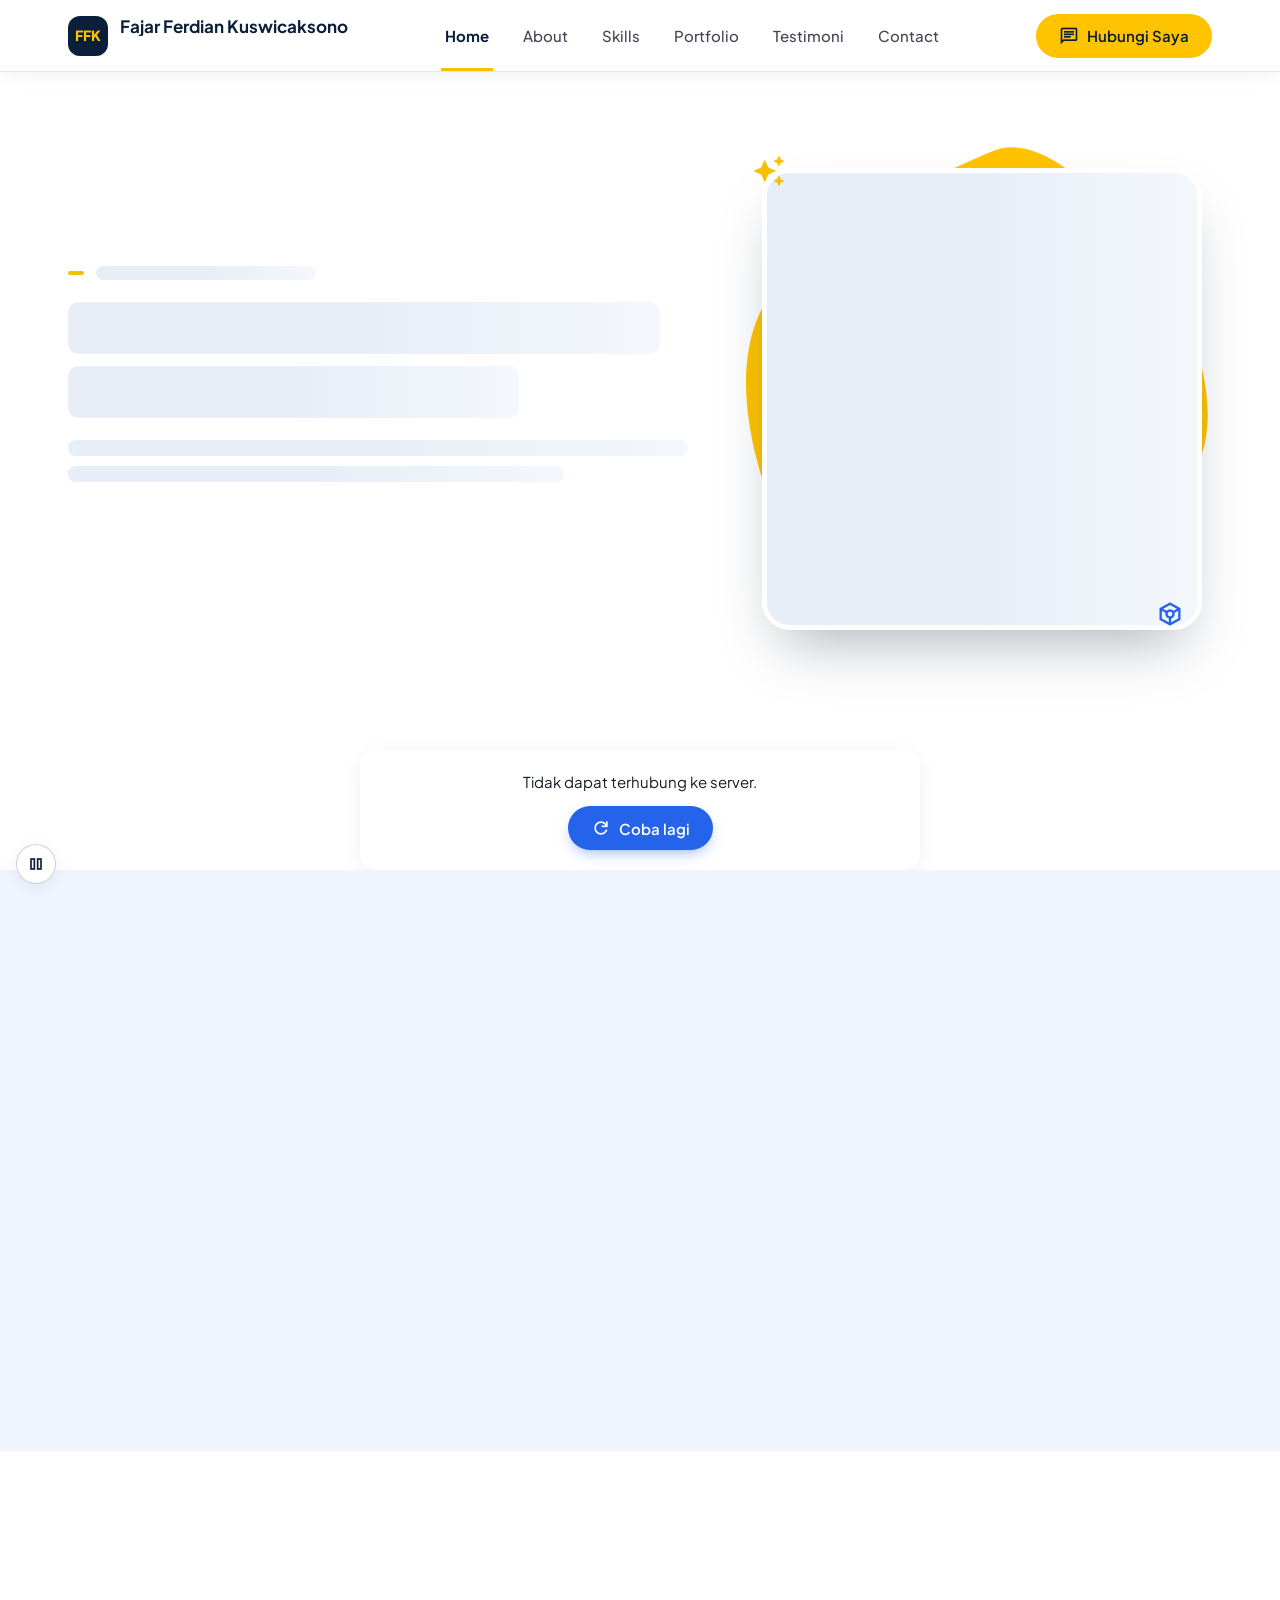
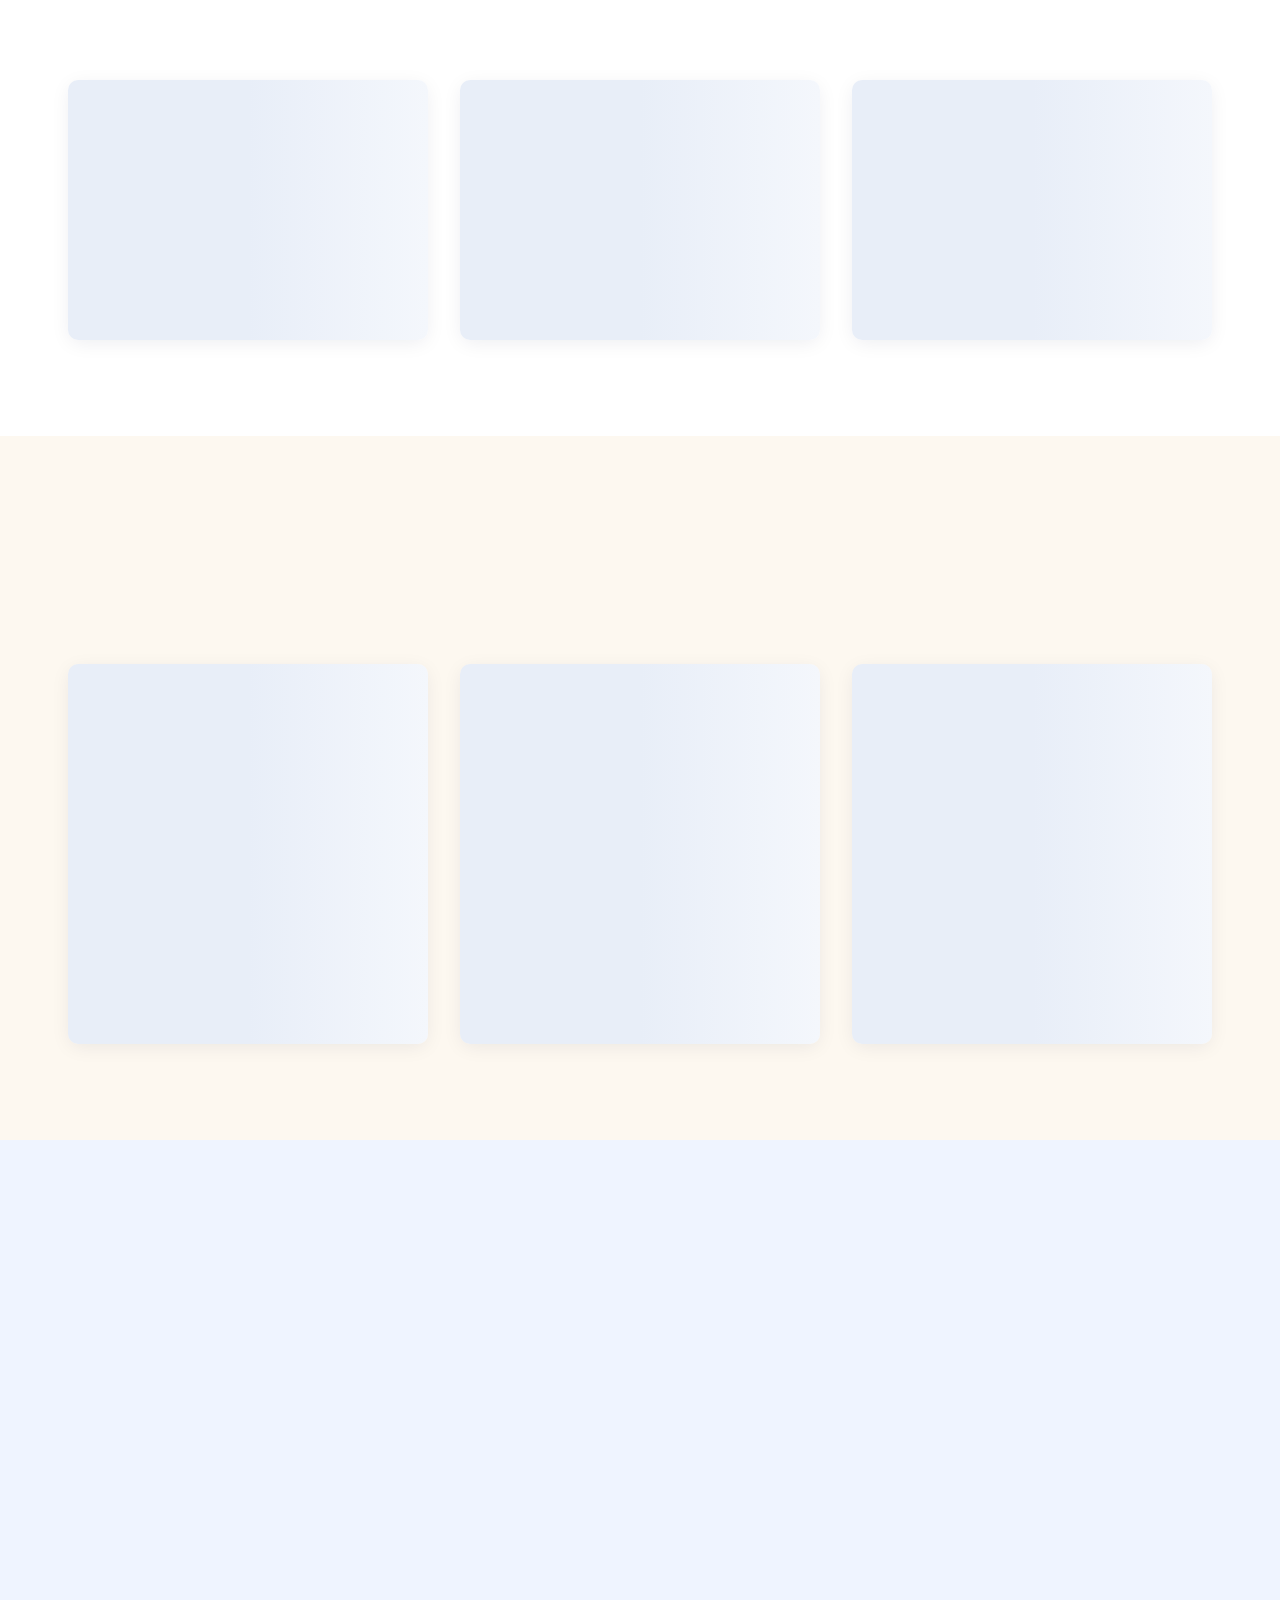
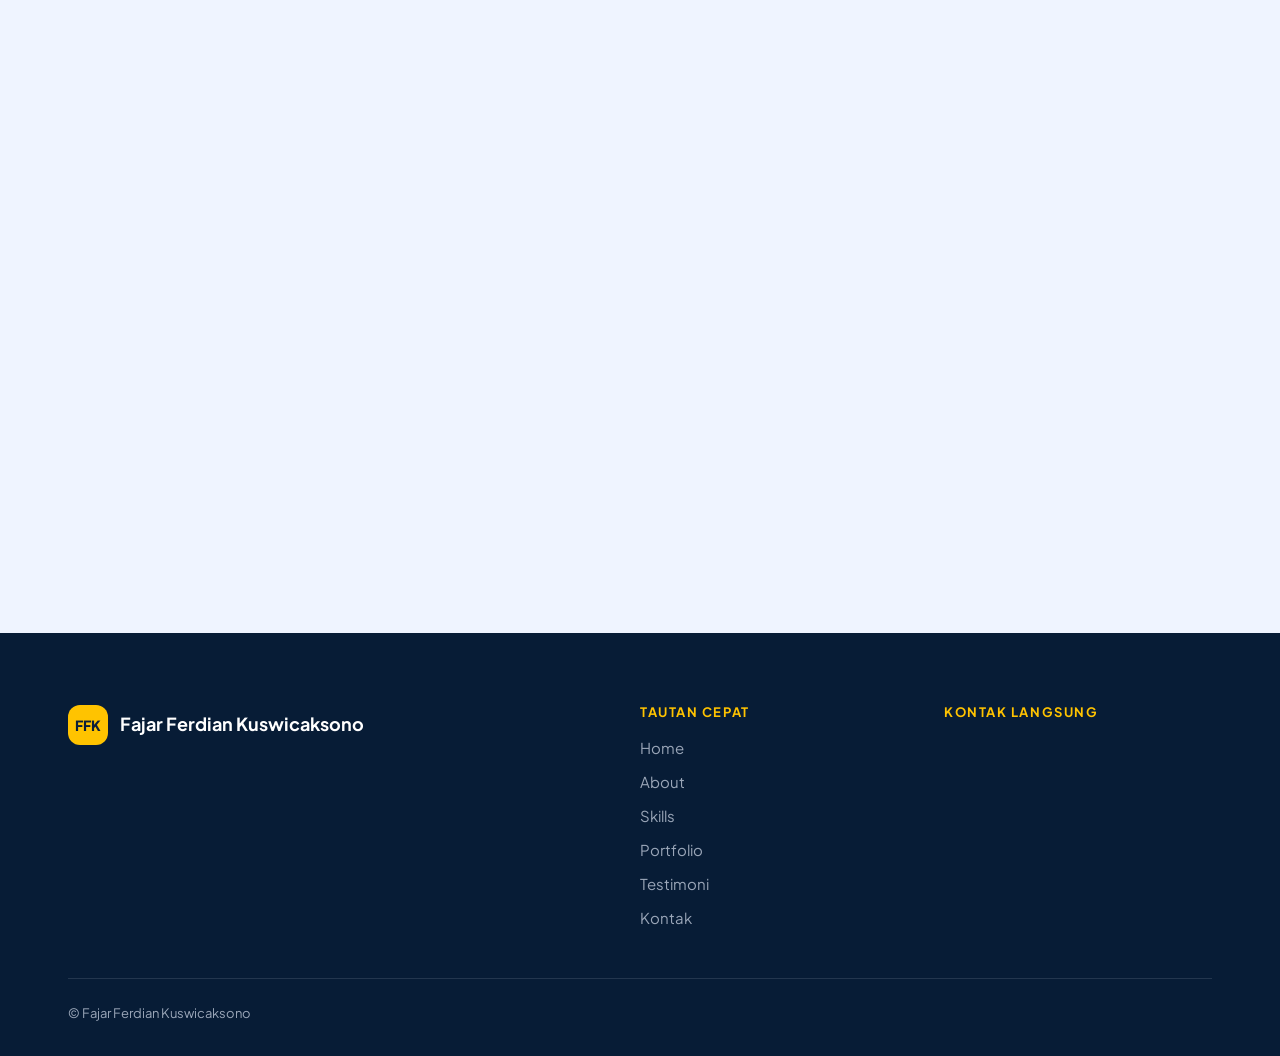
<file: index.html>
<!DOCTYPE html>
<html lang="id">
<head>
<meta charset="utf-8">
<meta name="viewport" content="width=device-width, initial-scale=1">
<script src="./config.js"></script>
<script>
  /* v1.11 (performa): minta konten publik SEGERA, sebelum CSS & font selesai dimuat (api.js memakai janji ini).
     Kunjungan ulang: gambar Hero dari kunjungan lalu langsung dimuat dengan prioritas tinggi. */
  (function () {
    try {
      var u = (window.APP_CONFIG || {}).API_URL;
      if (u && u.indexOf('GANTI_') === -1 && window.fetch) {
        var q = 'action=pub.content', awal = {};
        awal['GET|' + q] = fetch(u + '?' + q, { method: 'GET', redirect: 'follow' }).then(function (r) { return r.json(); }).catch(function () { return null; });
        window.__AWAL = awal;
      }
      var h = JSON.parse(localStorage.getItem('pf_tata') || 'null');
      window.__TATA = h;
      if (h) [h.latar, h.potret].forEach(function (src) {
        if (!src || !/^https:\/\//.test(src)) return;
        var l = document.createElement('link');
        l.rel = 'preload'; l.as = 'image'; l.href = src; l.referrerPolicy = 'no-referrer'; l.setAttribute('fetchpriority', 'high');
        document.head.appendChild(l);
      });
    } catch (e) {}
  })();
</script>
<title>Fajar Ferdian Kuswicaksono — Portofolio</title>
<meta name="description" content="Portofolio profesional Fajar Ferdian Kuswicaksono: transportasi, inovasi, dan solusi digital.">
<!-- Open Graph statis: crawler media sosial tidak menjalankan JavaScript, jadi teks ini yang tampil saat tautan dibagikan -->
<meta property="og:type" content="website">
<meta property="og:title" content="Fajar Ferdian Kuswicaksono — Portofolio">
<meta property="og:description" content="Portofolio profesional: transportasi, inovasi, dan solusi digital.">
<meta property="og:image" content="./icons/og-image.png">
<meta name="twitter:card" content="summary_large_image">
<meta name="theme-color" content="#0B1F3A">
<link rel="manifest" href="./manifest.json">
<link rel="icon" type="image/png" sizes="192x192" href="./icons/icon-192.png">
<link rel="apple-touch-icon" href="./icons/icon-192.png">
<link rel="preconnect" href="https://fonts.googleapis.com">
<link rel="preconnect" href="https://fonts.gstatic.com" crossorigin>
<link rel="preconnect" href="https://script.google.com">
<link rel="preconnect" href="https://script.googleusercontent.com" crossorigin>
<link rel="preconnect" href="https://drive.google.com">
<link rel="preconnect" href="https://lh3.googleusercontent.com">
<link href="https://fonts.googleapis.com/css2?family=Plus+Jakarta+Sans:wght@400;500;600;700;800&family=Caveat:wght@700&display=swap" rel="stylesheet">
<link href="https://fonts.googleapis.com/css2?family=Material+Symbols+Outlined:opsz,wght,FILL,GRAD@20..48,400,0..1,0&display=block" rel="stylesheet">
<link rel="stylesheet" href="./assets/tema.css">
<style>
  .wadah { width: 100%; max-width: 1240px; margin: 0 auto; padding: 0 20px; }
  @media (min-width: 640px) { .wadah { padding: 0 32px; } }
  @media (min-width: 1024px) { .wadah { padding: 0 48px; } }
  .lewati { position: absolute; left: 12px; top: -60px; z-index: 1000; background: var(--kuning); color: var(--navy); padding: 10px 16px; border-radius: 10px; font-weight: 700; }
  .lewati:focus { top: 12px; }

  /* ---------- header ---------- */
  #kepala { position: fixed; inset: 0 0 auto 0; z-index: 50; box-shadow: 0 4px 20px -2px rgba(11, 31, 58, .06); transition: transform .3s ease; }
  .infobar { background: var(--navy-2); color: #C3C6D7; font-size: 13px; height: 40px; }
  .infobar .wadah { height: 100%; display: flex; align-items: center; justify-content: space-between; gap: 16px; }
  .infobar a, .infobar span.item { display: inline-flex; align-items: center; gap: 6px; color: #C3C6D7; text-decoration: none; white-space: nowrap; }
  .infobar a:hover { color: var(--kuning); }
  .infobar .kiri { display: flex; gap: 22px; align-items: center; min-width: 0; overflow: hidden; }
  .infobar .kanan { display: flex; gap: 14px; }
  .infobar .ms { font-size: 16px; }
  .infobar .kanan .ms { font-size: 18px; }
  @media (max-width: 639px) { .infobar .sembunyi-hp { display: none !important; } }
  @media (max-width: 1023px) { .infobar .sembunyi-tab { display: none !important; } }
  .navbar { background: var(--putih); height: 72px; border-bottom: 1px solid var(--permukaan-tinggi); }
  .navbar .wadah { height: 100%; display: flex; align-items: center; justify-content: space-between; gap: 16px; }
  .merek { display: flex; align-items: center; gap: 12px; text-decoration: none; min-width: 0; }
  .logo { width: 40px; height: 40px; border-radius: 12px; background: var(--navy); color: var(--kuning); display: grid; place-items: center; font-weight: 800; font-size: 14px; letter-spacing: 0; flex-shrink: 0; }
  .merek .nama { font-size: 17px; font-weight: 700; color: var(--navy); line-height: 1.2; display: block; white-space: nowrap; overflow: hidden; text-overflow: ellipsis; max-width: 46vw; }
  .merek .profesi { font-size: 12px; color: var(--abu-2); font-weight: 500; display: block; white-space: nowrap; overflow: hidden; text-overflow: ellipsis; max-width: 46vw; }
  .menu { display: none; height: 100%; align-items: center; gap: 26px; }
  .menu a { height: 100%; display: flex; align-items: center; padding: 0 4px; color: var(--abu-2); text-decoration: none; font-weight: 500; border-bottom: 3px solid transparent; border-top: 3px solid transparent; transition: color var(--transisi), border-color var(--transisi); }
  .menu a:hover { color: var(--navy); }
  .menu a.aktif { color: var(--navy); font-weight: 700; border-bottom-color: var(--kuning-redup); }
  .aksi-nav { display: flex; align-items: center; gap: 10px; }
  .aksi-nav .btn-kuning { display: none; }
  #tombol-menu { display: inline-flex; }
  @media (min-width: 640px) { .aksi-nav .btn-kuning { display: inline-flex; } }
  @media (min-width: 1024px) { .menu { display: flex; } #tombol-menu { display: none; } .merek .nama, .merek .profesi { max-width: 300px; } }
  /* v1.6: nama tidak lagi menabrak menu di layar 1024–1279 px (teks dipotong "…" di dalam kotak merek, jarak menu dirapatkan) */
  .merek > span:last-child { min-width: 0; }
  @media (min-width: 1024px) and (max-width: 1279px) { .menu { gap: 14px; } .menu a { font-size: 14.5px; } .navbar .wadah { gap: 12px; } }
  /* ponsel & tablet: nama dan jabatan ditampilkan utuh (boleh 2 baris), tidak dipotong "…" */
  @media (max-width: 1023px) {
    .merek { flex: 1 1 auto; }
    .merek > span:last-child { min-width: 0; }
    .aksi-nav { flex-shrink: 0; }
    .merek .nama, .merek .profesi { white-space: normal; text-overflow: clip; max-width: none; overflow-wrap: break-word;
      display: -webkit-box; -webkit-box-orient: vertical; -webkit-line-clamp: 2; line-clamp: 2; overflow: hidden; }
    .merek .profesi { margin-top: 2px; line-height: 1.3; }
  }
  @media (max-width: 639px) {
    .merek { gap: 10px; }
    .merek .nama { font-size: 15px; line-height: 1.15; }
    .merek .profesi { font-size: 11.5px; line-height: 1.25; margin-top: 1px; }
  }
  @media (max-width: 359px) { .navbar .wadah { gap: 10px; } .merek { gap: 8px; } .merek .nama { font-size: 14px; } .merek .profesi { font-size: 11px; } }
  .laci { position: fixed; inset: 0; z-index: 60; display: none; }
  .laci.buka { display: block; }
  .laci .latar { position: absolute; inset: 0; background: rgba(7, 28, 54, .5); }
  .laci nav { position: absolute; top: 0; right: 0; bottom: 0; width: min(84vw, 320px); background: var(--putih); padding: 20px; display: flex; flex-direction: column; gap: 4px; box-shadow: var(--bayang-tinggi); animation: geser .25s ease; }
  @keyframes geser { from { transform: translateX(100%); } to { transform: none; } }
  .laci nav a.tautan { padding: 14px 12px; border-radius: 12px; text-decoration: none; color: var(--navy); font-weight: 600; font-size: 16px; }
  .laci nav a.tautan:hover, .laci nav a.tautan.aktif { background: var(--permukaan-rendah); }
  .laci .tutup { align-self: flex-end; margin-bottom: 8px; }

  main { padding-top: 72px; }
  body.ada-infobar main { padding-top: 112px; }
  body:not(.ada-infobar) .infobar { display: none; }
  section { scroll-margin-top: 90px; }
  body.ada-infobar section { scroll-margin-top: 126px; }
  .bagian { padding: 72px 0; }
  @media (min-width: 1024px) { .bagian { padding: 96px 0; } }
  .kepala-bagian { display: flex; flex-direction: column; gap: 8px; margin-bottom: 40px; }
  .kepala-bagian h2 { font-size: 28px; font-weight: 700; letter-spacing: -.015em; }
  @media (min-width: 1024px) { .kepala-bagian h2 { font-size: 40px; } .kepala-bagian { margin-bottom: 56px; } }
  .baris-kepala { display: flex; flex-direction: column; gap: 20px; margin-bottom: 40px; }
  .baris-kepala .kepala-bagian { margin: 0; }
  @media (min-width: 768px) { .baris-kepala { flex-direction: row; align-items: flex-end; justify-content: space-between; } }
  @media (min-width: 1024px) { .baris-kepala { margin-bottom: 56px; } }

  /* ---------- hero ---------- */
  #home { background: var(--putih); position: relative; overflow: hidden; }
  /* v1.4 — gambar latar seluruh Hero (Profil → Latar Bagian Hero). Lapisan putih/navy menjamin teks tetap terbaca di gambar apa pun. */
  #home > .wadah { position: relative; z-index: 1; }
  .latar-hero { position: absolute; inset: 0; z-index: 0; pointer-events: none; }
  .latar-hero img { width: 100%; height: 100%; object-fit: cover; object-position: center; display: block; }
  .latar-hero::after { content: ''; position: absolute; inset: 0; }
  #home.latar-terang .latar-hero::after { background: linear-gradient(180deg, rgba(255, 255, 255, .93), rgba(255, 255, 255, .9)); }
  #home.latar-gelap .latar-hero::after { background: linear-gradient(180deg, rgba(7, 28, 54, .88), rgba(7, 28, 54, .82)); }
  @media (min-width: 1024px) {
    #home.latar-terang .latar-hero::after { background: linear-gradient(90deg, rgba(255, 255, 255, .95) 0%, rgba(255, 255, 255, .91) 55%, rgba(255, 255, 255, .45) 100%); }
    #home.latar-gelap .latar-hero::after { background: linear-gradient(90deg, rgba(7, 28, 54, .92) 0%, rgba(7, 28, 54, .84) 55%, rgba(7, 28, 54, .4) 100%); }
  }
  #home.latar-gelap .hero h1 { color: #fff; }
  #home.latar-gelap .aksen { color: var(--kuning); }
  #home.latar-gelap .hero .deskripsi { color: #D5DAE5; }
  #home.latar-gelap .hero .eyebrow { color: var(--kuning); }
  #home.latar-gelap .angka-hero b { color: #fff; }
  #home.latar-gelap .angka-hero span { color: #B8C1D1; }
  #home.latar-gelap .hero-teks .btn-garis { background: rgba(255, 255, 255, .08); color: #fff; border-color: rgba(255, 255, 255, .5); }
  #home.latar-gelap .hero-teks .btn-garis:hover:not(:disabled) { background: rgba(255, 255, 255, .18); }
  .hero { display: grid; grid-template-columns: 1fr; gap: 48px; align-items: center; padding: 48px 0 72px; }
  @media (min-width: 1024px) { .hero { grid-template-columns: 7fr 5fr; gap: 40px; padding: 80px 0 96px; } }
  .hero-teks { display: flex; flex-direction: column; gap: 22px; position: relative; z-index: 2; }
  .hero h1 { font-size: 36px; line-height: 1.17; font-weight: 800; letter-spacing: -.02em; }
  @media (min-width: 640px) { .hero h1 { font-size: 46px; } }
  @media (min-width: 1024px) { .hero h1 { font-size: 56px; line-height: 1.11; } }
  .aksen { font-family: var(--font-aksen); color: var(--utama); font-size: 1.18em; font-weight: 700; position: relative; display: inline-block; line-height: 1; white-space: nowrap; letter-spacing: 0; }
  .aksen svg { position: absolute; left: -2%; bottom: -10px; width: 104%; height: 14px; }
  .hero .deskripsi { font-size: 17px; line-height: 1.7; color: var(--abu-2); max-width: 620px; white-space: pre-line; }
  .hero .tombol { display: flex; flex-wrap: wrap; gap: 12px; padding-top: 4px; }
  .hero .tombol .btn { min-height: 48px; padding: 0 26px; }
  .play { width: 28px; height: 28px; border-radius: 50%; background: #C8DBFE; color: var(--utama); display: grid; place-items: center; }
  .angka-hero { display: flex; gap: 36px; padding-top: 10px; flex-wrap: wrap; }
  .angka-hero div { display: flex; flex-direction: column; }
  .angka-hero b { font-size: 24px; font-weight: 800; color: var(--navy); line-height: 1.2; }
  .angka-hero span { font-size: 12.5px; color: var(--abu); font-weight: 500; }
  .angka-hero p { margin: 0; display: flex; flex-direction: column; }
  .hero-visual { position: relative; display: flex; justify-content: center; padding: 16px 8px 24px; }
  .bingkai-foto { position: relative; width: 100%; max-width: 440px; }
  .blob { position: absolute; inset: -22px -18px -10px -26px; z-index: 0; pointer-events: none; }
  .foto { position: relative; z-index: 1; width: 100%; aspect-ratio: 1 / 1.05; border-radius: 28px; overflow: hidden; background: var(--permukaan-tinggi); border: 5px solid var(--putih); box-shadow: 0 30px 60px -20px rgba(11, 31, 58, .35); }
  .foto img { width: 100%; height: 100%; object-fit: cover; object-position: top; }
  .foto .inisial-besar { position: relative; width: 100%; height: 100%; display: grid; place-items: center; font-size: min(120px, 28vw); font-weight: 800; color: var(--navy); background: linear-gradient(135deg, #DBE1FF, #FFDF9A); }
  /* gambar latar dari admin (Profil → Gambar Latar Bingkai): gambar tampil apa adanya, inisial di atas pelat kaca agar tetap terbaca */
  .inisial-besar .latar { position: absolute; inset: 0; width: 100%; height: 100%; object-fit: cover; }
  .inisial-besar.ada-latar .plat { position: relative; z-index: 1; font-size: .8em; line-height: 1.1; padding: .06em .24em; border-radius: .22em; background: rgba(255, 255, 255, .74);
    -webkit-backdrop-filter: blur(6px); backdrop-filter: blur(6px); box-shadow: 0 14px 34px -16px rgba(11, 31, 58, .5); }
  .hias-1 { position: absolute; top: -14px; left: -10px; color: var(--kuning-redup); z-index: 2; }
  .hias-2 { position: absolute; bottom: -4px; right: 18px; color: var(--utama); z-index: 2; }
  .hias-1 .ms { font-size: 34px; } .hias-2 .ms { font-size: 28px; }
  .badge-pengalaman { position: absolute; z-index: 3; left: -6px; bottom: -14px; background: var(--putih); border-radius: 18px; padding: 14px 16px; box-shadow: var(--bayang-tinggi); display: flex; align-items: center; gap: 14px; border: 1px solid rgba(195, 198, 215, .4); }
  .badge-pengalaman .ikon { width: 48px; height: 48px; border-radius: 14px; background: var(--kuning); color: var(--navy); display: grid; place-items: center; }
  .badge-pengalaman b { font-size: 24px; font-weight: 800; color: var(--navy); line-height: 1; display: flex; align-items: center; gap: 4px; }
  .badge-pengalaman span.ket { font-size: 12px; color: var(--abu); font-weight: 600; }
  @media (min-width: 640px) { .badge-pengalaman { left: -22px; } }

  /* ---------- v1.6 — Hero gaya "Hidup" (Profil → Gaya Hero) ----------
   * latar foto di kanan memudar ke putih di kiri (teks selalu di atas putih), potret tanpa latar,
   * ikon layanan melayang pelan + garis penghubung, gelombang navy-kuning. Gaya Klasik tidak berubah. */
  .hidup-latar, .hidup-visual, .gelombang-hero, .angka-hero .ms { display: none; }
  #home.gaya-hidup { background: var(--putih); }
  #home.gaya-hidup .hidup-latar { display: block; position: absolute; z-index: 0; pointer-events: none; overflow: hidden;
    left: 0; right: 0; bottom: 0; height: clamp(360px, 100vw, 470px);
    -webkit-mask-image: linear-gradient(180deg, transparent 0%, #000 34%); mask-image: linear-gradient(180deg, transparent 0%, #000 34%);
    background: radial-gradient(120% 70% at 75% 15%, #FFFFFF 0%, rgba(255, 255, 255, 0) 55%), linear-gradient(180deg, #AFCFFF 0%, #D6E7FF 48%, #EEF5FF 100%); }
  .hidup-latar img { width: 100%; height: 100%; object-fit: cover; object-position: center 60%; display: block; }
  #home.gaya-hidup .hero { padding-bottom: 0; }
  #home.gaya-hidup .hero-teks { padding-bottom: 8px; }
  #home.gaya-hidup .hero .deskripsi { border-left: 4px solid var(--kuning-redup); padding-left: 16px; }
  #home.gaya-hidup .hero-visual { padding: 0; align-self: end; }
  #home.gaya-hidup.ada-potret .bingkai-foto { display: none; }
  #home.gaya-hidup.ada-potret .hidup-visual { display: block; }
  #home.gaya-hidup:not(.ada-potret) .hero-visual { padding: 0 8px 96px; }
  .hidup-visual { position: relative; width: 100%; max-width: 560px; height: clamp(330px, 96vw, 440px); margin: 0 auto; }
  /* ikon & garis memakai koordinat foto potret (0–100%), jadi jaraknya ke wajah sama di semua ukuran layar */
  .wadah-potret { position: absolute; bottom: 0; left: 50%; transform: translateX(-50%); height: 92%; aspect-ratio: var(--rasio-potret, 447 / 559); }
  .potret { position: absolute; z-index: 2; inset: 0; width: 100%; height: 100%; object-fit: contain; object-position: center bottom;
    filter: drop-shadow(0 18px 30px rgba(11, 31, 58, .22));
    -webkit-mask-image: linear-gradient(90deg, transparent 0%, #000 9%, #000 91%, transparent 100%), linear-gradient(180deg, #000 80%, transparent 100%);
    -webkit-mask-composite: source-in; mask-image: linear-gradient(90deg, transparent 0%, #000 9%, #000 91%, transparent 100%), linear-gradient(180deg, #000 80%, transparent 100%); mask-composite: intersect; }
  .jaringan { position: absolute; inset: 0; width: 100%; height: 100%; z-index: 1; overflow: visible; pointer-events: none; }
  .jaringan .j-dt { display: none; }
  @media (min-width: 1024px) { .jaringan .j-hp { display: none; } .jaringan .j-dt { display: inline; } }
  .jaringan path { fill: none; stroke: rgba(255, 255, 255, .95); stroke-width: 2; stroke-dasharray: 2 7; stroke-linecap: round; }
  #home.latar-polos .jaringan path { stroke: rgba(37, 99, 235, .45); }
  .ikon-layang { position: absolute; z-index: 3; width: 50px; height: 50px; margin: -25px 0 0 -25px; border-radius: 50%; display: grid; place-items: center;
    background: rgba(255, 255, 255, .78); -webkit-backdrop-filter: blur(6px); backdrop-filter: blur(6px); color: var(--utama-tua);
    border: 2px solid rgba(255, 255, 255, .95); box-shadow: 0 0 0 6px rgba(255, 255, 255, .28), 0 12px 26px -10px rgba(11, 31, 58, .45);
    animation: melayang 7s ease-in-out infinite; }
  .ikon-layang .ms { font-size: 25px; font-variation-settings: 'FILL' 1; }
  .ikon-layang.l1 { left: 9%;  top: 44%; animation-duration: 7.5s; }
  .ikon-layang.l2 { left: 12%; top: 14%; animation-duration: 6.4s; animation-delay: -1.2s; }
  .ikon-layang.l3 { left: 88%; top: 14%; animation-duration: 7s; animation-delay: -2.6s; }
  .ikon-layang.l4 { left: 91%; top: 44%; animation-duration: 8s; animation-delay: -3.4s; }
  .ikon-layang.l5 { display: none; }
  @media (max-width: 379px) { .ikon-layang { width: 40px; height: 40px; margin: -20px 0 0 -20px; } .ikon-layang .ms { font-size: 21px; } }
  @keyframes melayang { 0%, 100% { transform: translateY(0); } 50% { transform: translateY(-9px); } }
  .gelombang-hero { position: absolute; z-index: 4; left: 0; bottom: -1px; width: 100%; height: 64px; pointer-events: none; }
  #home.gaya-hidup .gelombang-hero { display: block; }
  #home.gaya-hidup .angka-hero { gap: 0; }
  #home.gaya-hidup .angka-hero > div { flex-direction: row; align-items: center; gap: 10px; padding: 4px 18px; border-left: 1px solid var(--garis); }
  #home.gaya-hidup .angka-hero > div:first-child { padding-left: 0; border-left: 0; }
  #home.gaya-hidup .angka-hero .ms { display: block; font-size: 32px; color: var(--utama-tua); }
  #home.gaya-hidup .hero .tombol .btn-utama { padding-right: 8px; }
  .bulat-panah { width: 34px; height: 34px; border-radius: 50%; background: var(--utama-tua); display: grid; place-items: center; margin-left: 4px; }
  .bulat-panah .ms { font-size: 20px; }
  @media (max-width: 639px) {   /* HP: ikon di atas angka agar tiga angka muat satu baris */
    #home.gaya-hidup .angka-hero { flex-wrap: nowrap; }
    #home.gaya-hidup .angka-hero > div { flex: 1 1 0; min-width: 0; flex-direction: column; align-items: flex-start; gap: 4px; padding: 2px 10px; }
    #home.gaya-hidup .angka-hero .ms { font-size: 24px; }
    #home.gaya-hidup .angka-hero b { font-size: 21px; }
    #home.gaya-hidup .angka-hero span:not(.ms) { font-size: 12px; line-height: 1.3; }
  }
  @media (min-width: 1024px) {
    #home.gaya-hidup .hero { grid-template-columns: 1.08fr 1fr; gap: 24px; align-items: stretch; padding-top: 64px; }
    #home.gaya-hidup .hero-teks { padding: 16px 0 112px; justify-content: center; }
    /* latar mulai tepat di batas kolom teks (±50,5% lebar layar) → teks selalu di atas putih, apa pun gambarnya */
    #home.gaya-hidup .hidup-latar { top: 0; height: auto; left: 51%;
      -webkit-mask-image: linear-gradient(90deg, transparent 0%, rgba(0, 0, 0, .5) 16%, #000 40%); mask-image: linear-gradient(90deg, transparent 0%, rgba(0, 0, 0, .5) 16%, #000 40%); }
    #home.gaya-hidup.ada-potret .hero-visual { align-self: end; }
    .hidup-visual { height: 620px; max-width: none; }
    .wadah-potret { height: auto; width: min(100%, 470px); left: auto; right: 0; transform: none; }
    .ikon-layang { width: 62px; height: 62px; margin: -31px 0 0 -31px; }
    .ikon-layang .ms { font-size: 30px; }
    .ikon-layang.l1 { left: 6%;  top: 50%; }
    .ikon-layang.l2 { left: 4%;  top: 28%; }
    .ikon-layang.l3 { left: 14%; top: 8%; }
    .ikon-layang.l4 { left: 48%; top: -8%; }
    .ikon-layang.l5 { display: grid; left: 86%; top: 8%; animation-duration: 6.8s; animation-delay: -4.2s; }
    .gelombang-hero { height: 112px; }
    #home.gaya-hidup .angka-hero { flex-wrap: nowrap; }
  }
  @media (min-width: 1024px) and (max-width: 1279px) {
    #home.gaya-hidup .angka-hero > div { padding: 4px 13px; gap: 8px; }
    #home.gaya-hidup .angka-hero .ms { font-size: 27px; }
  }
  @media (prefers-reduced-motion: reduce) { .ikon-layang { animation: none; } }
  /* v1.11 (performa) — selama data pertama belum tiba: bagian di bawah Hero belum ditampilkan (tidak ikut bergeser),
     ruang tombol & Angka Hero sudah disisihkan, ikon melayang menunggu foto potret */
  body.memuat main > section:not(#home), body.memuat footer { visibility: hidden; }
  body.memuat #home > :not(.kerangka-hero) { visibility: hidden; }
  body.memuat #home { min-height: calc(100vh - 72px); }
  body.memuat.ada-infobar #home { min-height: calc(100vh - 112px); }
  .kerangka-hero { display: none; }
  body.memuat .kerangka-hero { display: block; position: absolute; inset: 0; z-index: 3; pointer-events: none; }
  .kerangka-hero .kh-teks { display: flex; flex-direction: column; gap: 12px; max-width: 620px; padding-top: 72px; }
  @media (min-width: 1024px) { .kerangka-hero .kh-teks { padding-top: 140px; } }
  .kerangka-hero .skeleton { display: block; }
  .pemanas-font { position: absolute; left: -9999px; top: 0; visibility: hidden; pointer-events: none; font-family: var(--font); white-space: nowrap; }
  #home.gaya-hidup .wadah-potret .ikon-layang, #home.gaya-hidup .wadah-potret .jaringan { transition: opacity .4s ease; }
  #home.gaya-hidup:not(.potret-siap) .wadah-potret .ikon-layang, #home.gaya-hidup:not(.potret-siap) .wadah-potret .jaringan { opacity: 0; }
  /* v1.10 — 4–5 angka (Tahun Berkarier, Proyek, Posisi, Jenjang, Sertifikat): selalu satu baris; ikon di atas angka, kolom sama lebar,
     label boleh dua baris. Di HP ukuran diperkecil agar lima kolom tetap muat. */
  .angka-hero.banyak { flex-wrap: nowrap; gap: 0; }
  .angka-hero.banyak > div { flex: 1 1 0; min-width: 0; padding: 2px 12px; }
  .angka-hero.banyak > div:first-child { padding-left: 0; }
  .angka-hero.banyak p > span { line-height: 1.3; }
  #home.gaya-hidup .angka-hero.banyak { flex-wrap: nowrap; }
  #home.gaya-hidup .angka-hero.banyak > div { flex: 1 1 0; min-width: 0; flex-direction: column; align-items: flex-start; gap: 4px; padding: 2px 12px; }
  #home.gaya-hidup .angka-hero.banyak > div:first-child { padding-left: 0; }
  #home.gaya-hidup .angka-hero.banyak .ms { font-size: 26px; }
  #home.gaya-hidup .angka-hero.banyak b { font-size: 22px; }
  #home.gaya-hidup .angka-hero.banyak p > span { font-size: 12px; line-height: 1.3; }
  @media (max-width: 639px) {
    .angka-hero.banyak > div, #home.gaya-hidup .angka-hero.banyak > div { padding: 2px 5px; gap: 3px; }
    .angka-hero.banyak > div:first-child, #home.gaya-hidup .angka-hero.banyak > div:first-child { padding-left: 0; }
    .angka-hero.banyak > div:last-child, #home.gaya-hidup .angka-hero.banyak > div:last-child { padding-right: 0; }
    #home.gaya-hidup .angka-hero.banyak .ms { font-size: 20px; }
    .angka-hero.banyak b, #home.gaya-hidup .angka-hero.banyak b { font-size: 17px; }
    .angka-hero.banyak p > span, #home.gaya-hidup .angka-hero.banyak p > span { font-size: 10px; line-height: 1.25; letter-spacing: -.01em; }
  }
  @media (max-width: 379px) {
    .angka-hero.banyak > div, #home.gaya-hidup .angka-hero.banyak > div { padding-left: 4px; padding-right: 4px; }
    .angka-hero.banyak b, #home.gaya-hidup .angka-hero.banyak b { font-size: 16px; }
    .angka-hero.banyak p > span, #home.gaya-hidup .angka-hero.banyak p > span { font-size: 9.5px; }
  }

  /* ---------- about ---------- */
  #about { background: var(--permukaan-rendah); }
  .grid-tentang { display: grid; gap: 28px; grid-template-columns: 1fr; align-items: start; }
  @media (min-width: 1024px) { .grid-tentang { grid-template-columns: 7fr 5fr; gap: 32px; } }
  .kartu-ringkasan { padding: 28px; display: flex; flex-direction: column; gap: 18px; }
  @media (min-width: 768px) { .kartu-ringkasan { padding: 40px; } }
  .kartu-ringkasan p { font-size: 16.5px; line-height: 1.8; color: var(--teks); }
  .kartu-ringkasan p + p { font-size: 15px; color: var(--abu-2); }
  .kolom-kecil { display: flex; flex-direction: column; gap: 24px; }
  .kartu-kecil { padding: 26px; display: flex; flex-direction: column; gap: 14px; }
  .kartu-kecil h3 { font-size: 18px; display: flex; align-items: center; gap: 10px; }
  .kartu-kecil h3 .ms { color: var(--utama); font-size: 24px; }
  .bulat-kuning { width: 32px; height: 32px; border-radius: 50%; background: var(--kuning); color: var(--navy) !important; display: grid !important; place-items: center; }
  .bulat-kuning .ms { color: var(--navy) !important; font-size: 18px !important; }
  .daftar-chip { display: flex; flex-wrap: wrap; gap: 8px; }
  .kartu-kecil p { font-size: 14.5px; color: var(--abu-2); line-height: 1.7; white-space: pre-line; }
  .grid-linimasa { display: grid; gap: 48px; grid-template-columns: 1fr; margin-top: 56px; }
  @media (min-width: 1024px) { .grid-linimasa { grid-template-columns: 1fr 1fr; } }
  .linimasa h3 { font-size: 22px; display: flex; align-items: center; gap: 12px; margin-bottom: 26px; }
  .linimasa h3 .ms { color: var(--utama); font-size: 26px; }
  .daftar-lini { position: relative; padding-left: 28px; display: flex; flex-direction: column; gap: 30px; list-style: none; margin: 0; }
  .daftar-lini::before { content: ''; position: absolute; left: 7px; top: 10px; bottom: 10px; width: 2px; background: rgba(195, 198, 215, .7); }
  .daftar-lini li { position: relative; display: flex; flex-direction: column; gap: 5px; }
  .daftar-lini li::before { content: ''; position: absolute; left: -28px; top: 6px; width: 16px; height: 16px; border-radius: 50%; background: var(--utama); box-shadow: 0 0 0 4px var(--permukaan-rendah); }
  .daftar-lini li.kini::before { background: var(--kuning-redup); box-shadow: 0 0 0 4px var(--navy); }
  .daftar-lini .periode { align-self: flex-start; }
  .daftar-lini h4 { font-size: 17px; font-weight: 700; }
  .daftar-lini .instansi { font-size: 14px; color: var(--utama-hover); font-weight: 600; }
  .daftar-lini p { font-size: 14px; color: var(--abu-2); white-space: pre-line; }

  /* ---------- rekam jejak (sertifikat · agenda · kinerja · wawasan) ---------- */
  .rekam { margin-top: 64px; }
  .rekam-kepala { display: flex; flex-direction: column; gap: 16px; margin-bottom: 28px; }
  .rekam-kepala h3 { font-size: 22px; display: flex; align-items: center; gap: 12px; }
  .rekam-kepala h3 .ms { color: var(--utama); font-size: 26px; }
  .tab-rekam { display: flex; gap: 8px; overflow-x: auto; scrollbar-width: none; padding: 2px; margin: 0 -2px; }
  .tab-rekam::-webkit-scrollbar { display: none; }
  .tab-rekam button { flex-shrink: 0; display: inline-flex; align-items: center; gap: 8px; min-height: 44px; padding: 0 16px; border-radius: 999px; border: 1px solid rgba(195, 198, 215, .7); background: var(--putih); color: var(--abu-2); font: inherit; font-size: 14px; font-weight: 600; cursor: pointer; transition: background var(--transisi), color var(--transisi), border-color var(--transisi); }
  .tab-rekam button .ms { font-size: 19px; }
  .tab-rekam button .n { font-size: 12px; background: var(--permukaan-rendah); color: var(--navy); border-radius: 99px; padding: 1px 8px; }
  .tab-rekam button[aria-selected=true] { background: var(--navy); color: #fff; border-color: var(--navy); }
  .tab-rekam button[aria-selected=true] .ms { color: var(--kuning); }
  .tab-rekam button[aria-selected=true] .n { background: rgba(255, 255, 255, .16); color: #fff; }
  /* v1.12: keempat tab selalu terlihat — tablet: boleh turun baris; HP: kisi 2 × 2 (dulu digeser tanpa petunjuk) */
  @media (max-width: 1023px) { .tab-rekam { flex-wrap: wrap; overflow-x: visible; } }
  @media (max-width: 639px) {
    .tab-rekam { display: grid; grid-template-columns: repeat(2, minmax(0, 1fr)); }
    .tab-rekam button { justify-content: center; gap: 6px; padding: 6px 10px; font-size: 14px; line-height: 1.2; white-space: normal; text-align: center; min-width: 0; }
    .tab-rekam button .ms { font-size: 18px; }
  }
  .alat-rekam { display: flex; flex-wrap: wrap; gap: 10px; align-items: center; margin-bottom: 20px; }
  .alat-rekam .filter { flex: 1; }
  .alat-rekam .cari { position: relative; min-width: 220px; flex: 0 1 280px; }
  .alat-rekam .cari .ms { position: absolute; left: 12px; top: 50%; transform: translateY(-50%); color: var(--abu); font-size: 20px; }
  .alat-rekam .cari input { width: 100%; min-height: 42px; padding: 0 14px 0 40px; border-radius: 999px; border: 1px solid rgba(195, 198, 215, .8); background: var(--putih); font: inherit; font-size: 14px; }
  .alat-rekam .cari input:focus { outline: 2px solid var(--utama); outline-offset: 1px; border-color: transparent; }
  .grid-sert { display: grid; gap: 16px; grid-template-columns: repeat(2, 1fr); }
  @media (min-width: 768px) { .grid-sert { grid-template-columns: repeat(3, 1fr); gap: 20px; } }
  @media (min-width: 1024px) { .grid-sert { grid-template-columns: repeat(4, 1fr); } }
  .kartu-sert { display: flex; flex-direction: column; text-align: left; padding: 0; border: 1px solid rgba(195, 198, 215, .5); background: var(--putih); border-radius: var(--radius); overflow: hidden; cursor: zoom-in; font: inherit; color: inherit; transition: box-shadow var(--transisi), transform var(--transisi); }
  .kartu-sert:hover, .kartu-sert:focus-visible { box-shadow: var(--bayang-tinggi); transform: translateY(-2px); }
  .kartu-sert .gb { aspect-ratio: 1.414 / 1; background: #F4F6FA; display: grid; place-items: center; overflow: hidden; border-bottom: 1px solid #EEF1F6; }
  .kartu-sert .gb img { width: 100%; height: 100%; object-fit: cover; object-position: top; }
  .kartu-sert .tk { padding: 12px 14px 14px; display: flex; flex-direction: column; gap: 4px; }
  .kartu-sert b { font-size: 14px; line-height: 1.4; color: var(--navy); display: -webkit-box; -webkit-line-clamp: 2; -webkit-box-orient: vertical; overflow: hidden; }
  .kartu-sert small { font-size: 12.5px; color: var(--abu); display: -webkit-box; -webkit-line-clamp: 1; -webkit-box-orient: vertical; overflow: hidden; }
  .hari-agenda { margin-bottom: 22px; }
  .hari-agenda > h4 { font-size: 14px; color: var(--navy); display: flex; align-items: center; gap: 8px; margin-bottom: 10px; }
  .hari-agenda > h4 .lencana { font-size: 11px; }
  .acara { display: grid; grid-template-columns: 92px 1fr; gap: 14px; padding: 14px 16px; border-radius: 14px; background: var(--putih); border: 1px solid rgba(195, 198, 215, .45); margin-bottom: 10px; }
  @media (min-width: 640px) { .acara { grid-template-columns: 120px 1fr; } }
  .acara .jam { font-size: 13.5px; font-weight: 700; color: var(--utama-hover); line-height: 1.4; }
  .acara .jam small { display: block; font-size: 11.5px; font-weight: 500; color: var(--abu); }
  .acara h5 { font-size: 15px; line-height: 1.45; color: var(--navy); margin: 6px 0 2px; }
  .acara p { font-size: 13.5px; color: var(--abu-2); }
  .acara .tempat { display: inline-flex; align-items: center; gap: 4px; font-size: 13px; color: var(--abu); }
  .acara .tempat .ms { font-size: 16px; }
  .acara.kini { border-color: var(--kuning-redup); box-shadow: 0 0 0 3px rgba(255, 195, 0, .18); }
  .daftar-kinerja { display: flex; flex-direction: column; gap: 14px; }
  .kinerja { display: grid; grid-template-columns: 58px 1fr; gap: 14px; padding: 16px; border-radius: 16px; background: var(--putih); border: 1px solid rgba(195, 198, 215, .45); }
  @media (min-width: 640px) { .kinerja { grid-template-columns: 64px 1fr 132px; align-items: start; } }
  .kinerja .tgl { width: 58px; height: 62px; border-radius: 14px; background: var(--navy); color: #fff; display: flex; flex-direction: column; align-items: center; justify-content: center; line-height: 1.1; }
  .kinerja .tgl b { font-size: 22px; color: var(--kuning); }
  .kinerja .tgl span { font-size: 11px; font-weight: 600; text-transform: uppercase; letter-spacing: .06em; }
  .kinerja h5 { font-size: 15px; color: var(--navy); margin: 0 0 4px; }
  .kinerja p { font-size: 14px; color: var(--abu-2); line-height: 1.65; display: -webkit-box; -webkit-line-clamp: 4; -webkit-box-orient: vertical; overflow: hidden; white-space: pre-line; }
  .kinerja p.buka { -webkit-line-clamp: unset; display: block; }
  .kinerja .lagi { border: 0; background: none; color: var(--utama-hover); font: inherit; font-size: 13px; font-weight: 700; padding: 4px 0 0; cursor: pointer; }
  .kinerja .foto-k { grid-column: 2; border: 0; padding: 0; border-radius: 12px; overflow: hidden; aspect-ratio: 4 / 3; max-width: 220px; cursor: zoom-in; background: var(--permukaan-tinggi); }
  @media (min-width: 640px) { .kinerja .foto-k { grid-column: 3; grid-row: 1; max-width: none; } }
  .kinerja .foto-k img { width: 100%; height: 100%; object-fit: cover; }
  .grid-artikel { display: grid; gap: 22px; grid-template-columns: 1fr; }
  @media (min-width: 768px) { .grid-artikel { grid-template-columns: repeat(2, 1fr); } }
  @media (min-width: 1024px) { .grid-artikel { grid-template-columns: repeat(3, 1fr); } }
  .kartu-artikel { display: flex; flex-direction: column; text-align: left; padding: 0; border: 0; background: var(--putih); border-radius: var(--radius); overflow: hidden; box-shadow: 0 1px 3px rgba(11, 31, 58, .08); cursor: pointer; font: inherit; color: inherit; transition: box-shadow var(--transisi), transform var(--transisi); }
  .kartu-artikel:hover, .kartu-artikel:focus-visible { box-shadow: var(--bayang-tinggi); transform: translateY(-3px); }
  .kartu-artikel .gb { aspect-ratio: 16 / 9; background: linear-gradient(135deg, var(--navy), var(--navy-3)); display: grid; place-items: center; overflow: hidden; color: var(--kuning); }
  .kartu-artikel .gb .ms { font-size: 48px; opacity: .9; }
  .kartu-artikel .gb img { width: 100%; height: 100%; object-fit: cover; }
  .kartu-artikel .tk { padding: 18px 20px 20px; display: flex; flex-direction: column; gap: 8px; flex: 1; }
  .kartu-artikel .meta { font-size: 12.5px; color: var(--abu); font-weight: 600; display: flex; gap: 6px; align-items: center; flex-wrap: wrap; }
  .kartu-artikel h4 { font-size: 17px; line-height: 1.4; color: var(--navy); }
  .kartu-artikel p { font-size: 14px; color: var(--abu-2); line-height: 1.6; display: -webkit-box; -webkit-line-clamp: 3; -webkit-box-orient: vertical; overflow: hidden; }
  .kartu-artikel .baca { margin-top: auto; padding-top: 6px; font-size: 13.5px; font-weight: 700; color: var(--utama-hover); display: inline-flex; align-items: center; gap: 4px; }
  .kosong-rekam { text-align: center; padding: 36px 16px; color: var(--abu); background: rgba(255, 255, 255, .6); border-radius: var(--radius); border: 1px dashed rgba(195, 198, 215, .9); }
  .kosong-rekam .ms { font-size: 40px; color: #A3B4D4; display: block; margin-bottom: 6px; }
  .catatan-wita { font-size: 12.5px; color: var(--abu); margin-top: 4px; }
  /* lightbox gambar */
  .lightbox { position: fixed; inset: 0; z-index: 960; background: rgba(7, 28, 54, .9); display: none; flex-direction: column; align-items: center; justify-content: center; padding: 56px 16px 20px; gap: 14px; }
  .lightbox.buka { display: flex; }
  .lightbox img { max-width: min(1100px, 100%); max-height: calc(100vh - 150px); object-fit: contain; border-radius: 10px; background: #fff; box-shadow: 0 30px 60px rgba(0, 0, 0, .35); }
  .lightbox figcaption { color: #fff; text-align: center; max-width: 760px; font-size: 14.5px; line-height: 1.5; }
  .lightbox figcaption small { display: block; color: var(--redup-navy); font-size: 13px; }
  .lightbox .tutup { position: absolute; top: 12px; right: 12px; }
  /* pembaca artikel */
  .pembaca { position: fixed; inset: 0; z-index: 955; background: rgba(7, 28, 54, .6); display: none; align-items: stretch; justify-content: center; }
  .pembaca.buka { display: flex; }
  .pembaca .lembar-baca { background: var(--putih); width: 100%; max-width: 780px; overflow-y: auto; overscroll-behavior: contain; position: relative; }
  @media (min-width: 820px) { .pembaca { padding: 28px 16px; } .pembaca .lembar-baca { border-radius: 24px; box-shadow: var(--bayang-tinggi); } }
  .pembaca .bar-baca { position: sticky; top: 0; z-index: 2; display: flex; justify-content: space-between; align-items: center; gap: 8px; padding: 10px 14px; background: rgba(255, 255, 255, .96); backdrop-filter: blur(6px); border-bottom: 1px solid var(--garis); }
  .pembaca .sampul { aspect-ratio: 16 / 7; overflow: hidden; background: var(--permukaan-tinggi); }
  .pembaca .sampul img { width: 100%; height: 100%; object-fit: cover; }
  .pembaca article { padding: 28px 22px 48px; }
  @media (min-width: 640px) { .pembaca article { padding: 36px 48px 64px; } }
  .pembaca h2 { font-size: 26px; line-height: 1.3; font-weight: 800; letter-spacing: -.01em; margin: 10px 0 12px; }
  @media (min-width: 640px) { .pembaca h2 { font-size: 32px; } }
  .pembaca .lead { font-size: 17px; color: var(--abu-2); line-height: 1.7; border-left: 4px solid var(--kuning); padding-left: 14px; margin-bottom: 26px; }
  .isi-artikel p { font-size: 16.5px; line-height: 1.85; color: var(--teks); margin: 0 0 16px; }
  .isi-artikel h3 { font-size: 19px; line-height: 1.4; margin: 28px 0 10px; color: var(--navy); }
  .isi-artikel ul { margin: 0 0 18px; padding-left: 22px; }
  .isi-artikel li { font-size: 16px; line-height: 1.75; margin-bottom: 6px; }

  /* ---------- skills ---------- */
  #skills { background: var(--putih); }
  .grid-3 { display: grid; gap: 24px; grid-template-columns: 1fr; }
  @media (min-width: 768px) { .grid-3 { grid-template-columns: repeat(2, 1fr); } }
  @media (min-width: 1024px) { .grid-3 { grid-template-columns: repeat(3, 1fr); gap: 32px; } }
  .kartu-skill { padding: 28px; display: flex; flex-direction: column; gap: 22px; border: 1px solid rgba(195, 198, 215, .45); box-shadow: 0 1px 2px rgba(11, 31, 58, .04); transition: box-shadow var(--transisi), transform var(--transisi); }
  .kartu-skill:hover { box-shadow: var(--bayang); transform: translateY(-2px); }
  .kartu-skill .kepala { display: flex; align-items: center; gap: 14px; }
  .kotak-ikon { width: 48px; height: 48px; border-radius: 14px; background: #E5EEFF; color: var(--utama); display: grid; place-items: center; flex-shrink: 0; }
  .kotak-ikon .ms { font-size: 24px; }
  .kartu-skill h3 { font-size: 18px; }
  .kartu-skill .sub { font-size: 12.5px; color: var(--abu); }
  .skill { display: flex; flex-direction: column; gap: 7px; }
  .skill .atas { display: flex; justify-content: space-between; gap: 12px; font-size: 14px; font-weight: 600; color: var(--navy); }
  .skill .atas b { color: var(--utama-hover); }
  .bilah { height: 8px; border-radius: 99px; background: #E5EEFF; overflow: hidden; }
  .bilah i { display: block; height: 100%; border-radius: 99px; background: var(--utama); width: 0; transition: width 1s cubic-bezier(.2, .8, .2, 1); }

  /* ---------- portfolio ---------- */
  #portfolio { background: var(--krem); }
  .filter { display: flex; flex-wrap: wrap; gap: 8px; }
  .filter button { min-height: 38px; padding: 0 16px; border-radius: 999px; border: 0; background: var(--putih); color: var(--abu-2); font-size: 13px; font-weight: 600; box-shadow: 0 1px 3px rgba(11, 31, 58, .08); cursor: pointer; transition: background var(--transisi), color var(--transisi); }
  .filter button:hover { color: var(--navy); }
  .filter button[aria-pressed=true] { background: var(--navy); color: var(--putih); }
  .kartu-proyek { overflow: hidden; display: flex; flex-direction: column; transition: box-shadow .3s ease, transform .3s ease; }
  .kartu-proyek:hover { box-shadow: var(--bayang-tinggi); transform: translateY(-3px); }
  .kartu-proyek[hidden] { display: none; }
  .gambar-proyek { position: relative; aspect-ratio: 16 / 10; background: linear-gradient(135deg, #DBE1FF, #E5EEFF); overflow: hidden; }
  .gambar-proyek img { width: 100%; height: 100%; object-fit: cover; transition: transform .4s ease; }
  .kartu-proyek:hover .gambar-proyek img { transform: scale(1.04); }
  .gambar-proyek .kosong { width: 100%; height: 100%; display: grid; place-items: center; color: var(--utama); }
  .gambar-proyek .kosong .ms { font-size: 56px; opacity: .7; }
  .gambar-proyek .kat { position: absolute; top: 14px; left: 14px; padding: 5px 12px; border-radius: 99px; background: rgba(255, 255, 255, .94); color: var(--utama-tua); font-size: 12px; font-weight: 700; }
  .isi-proyek { padding: 22px 24px; display: flex; flex-direction: column; gap: 10px; flex: 1; }
  .isi-proyek h3 { font-size: 19px; line-height: 1.35; }
  .isi-proyek p { font-size: 14px; color: var(--abu-2); line-height: 1.65; }
  .tag-tek { display: flex; flex-wrap: wrap; gap: 6px; }
  .tag-tek span { font-size: 11.5px; font-weight: 600; color: var(--abu-2); background: var(--permukaan-rendah); padding: 3px 10px; border-radius: 99px; }
  .kaki-proyek { display: flex; align-items: center; justify-content: space-between; padding: 14px 24px 20px; border-top: 1px solid #EEF1F6; margin-top: auto; }
  .kaki-proyek .tahun { font-size: 13px; color: var(--abu); font-weight: 600; display: inline-flex; align-items: center; gap: 6px; }
  .panah { width: 44px; height: 44px; border-radius: 50%; background: var(--kuning); color: var(--navy); display: grid; place-items: center; text-decoration: none; transition: transform var(--transisi), background var(--transisi); }
  .panah:hover { background: var(--kuning-redup); transform: rotate(-8deg) scale(1.05); }
  .lebih { display: flex; justify-content: center; margin-top: 36px; }

  /* ---------- testimoni ---------- */
  #testimoni { background: var(--putih); }
  .nav-geser { display: flex; gap: 8px; }
  .geser { display: grid; grid-auto-flow: column; grid-auto-columns: 100%; gap: 24px; overflow-x: auto; scroll-snap-type: x mandatory; scrollbar-width: none; padding: 4px 2px 12px; }
  /* v1.7: ruang untuk cahaya kartu (tidak terpotong tepi area geser), tata letak tetap sama */
  #geser-testi { padding: 12px 8px 34px; margin: -8px -6px -22px; scroll-padding-inline: 8px; }
  .geser::-webkit-scrollbar { display: none; }
  @media (min-width: 768px) { .geser { grid-auto-columns: calc(50% - 12px); } }
  @media (min-width: 1024px) { .geser { grid-auto-columns: calc(33.333% - 16px); gap: 24px; } }
  .kartu-testi { scroll-snap-align: start; background: var(--permukaan-rendah); border-radius: var(--radius); padding: 30px; display: flex; flex-direction: column; justify-content: space-between; gap: 22px; }
  .kartu-testi .atas { display: flex; justify-content: space-between; align-items: center; }
  .bintang { display: flex; gap: 2px; color: var(--kuning-redup); }
  .bintang .ms { font-size: 20px; }
  .bintang .redup { color: #C3C6D7; }
  .kutip { color: #B5C7EA; } .kutip .ms { font-size: 38px; }
  .kartu-testi blockquote { margin: 0; font-size: 15px; line-height: 1.75; color: var(--teks); }
  .orang { display: flex; align-items: center; gap: 14px; padding-top: 18px; border-top: 1px solid rgba(195, 198, 215, .5); }
  .avatar { width: 48px; height: 48px; border-radius: 50%; background: var(--navy); color: var(--kuning); display: grid; place-items: center; font-weight: 800; overflow: hidden; flex-shrink: 0; }
  .avatar img { width: 100%; height: 100%; object-fit: cover; }
  .orang b { display: block; color: var(--navy); font-size: 15px; }
  .orang span { font-size: 13px; color: var(--abu); }
  .aksi-testi { display: flex; gap: 10px; align-items: center; flex-wrap: wrap; }

  /* ---------- v1.7 — efek interaktif: tombol CTA, Angka Hero, kartu testimoni ----------
   * Bertingkat agar tidak ramai: tombol utama berkilau berkala; tombol lain & kartu menyala saat disentuh kursor.
   * Semua gerak otomatis berhenti bila pengunjung memilih "kurangi gerakan". */
  .hero .tombol .btn { position: relative; overflow: hidden; isolation: isolate; transition: transform .25s ease, box-shadow .25s ease, background .25s ease, border-color .25s ease, color .25s ease; }
  .hero .tombol .btn::after { content: ''; position: absolute; z-index: -1; top: -30%; bottom: -30%; left: -60%; width: 40%; pointer-events: none;
    background: linear-gradient(100deg, rgba(255, 255, 255, 0), rgba(255, 255, 255, .55), rgba(255, 255, 255, 0)); transform: translateX(0) skewX(-20deg); opacity: 0; }
  .hero .tombol .btn-utama { animation: nyala-tombol 2.8s ease-in-out infinite; }
  .hero .tombol .btn-utama::after { opacity: 1; animation: kilau-tombol 5s ease-in-out 1.2s infinite; }
  .hero .tombol .btn-utama:hover, .hero .tombol .btn-utama:focus-visible { transform: translateY(-2px); box-shadow: 0 14px 30px -8px rgba(37, 99, 235, .8), 0 0 0 6px rgba(37, 99, 235, .18); animation-play-state: paused; }
  .hero .tombol .btn-utama .bulat-panah, .hero .tombol .btn-utama > .ms { transition: transform .25s ease; }
  .hero .tombol .btn-utama:hover .bulat-panah, .hero .tombol .btn-utama:hover > .ms { transform: translateX(3px); }
  .hero .tombol .btn-garis::after { background: linear-gradient(100deg, rgba(37, 99, 235, 0), rgba(37, 99, 235, .16), rgba(37, 99, 235, 0)); }
  .hero .tombol .btn-garis:hover, .hero .tombol .btn-garis:focus-visible { transform: translateY(-2px); border-color: var(--utama); color: var(--utama-tua);
    box-shadow: 0 0 0 4px rgba(37, 99, 235, .12), 0 12px 24px -12px rgba(37, 99, 235, .55); }
  .hero .tombol .btn-garis:hover::after, .hero .tombol .btn-garis:focus-visible::after { opacity: 1; animation: kilau-tombol 1.2s ease-out 1; }
  #home.latar-gelap .hero .tombol .btn-garis:hover, #home.latar-gelap .hero .tombol .btn-garis:focus-visible { color: #fff; border-color: var(--kuning); box-shadow: 0 0 0 4px rgba(255, 195, 0, .2); }
  #home.latar-gelap .hero .tombol .btn-garis::after { background: linear-gradient(100deg, rgba(255, 255, 255, 0), rgba(255, 255, 255, .3), rgba(255, 255, 255, 0)); }
  @keyframes kilau-tombol { 0% { transform: translateX(0) skewX(-20deg); } 24%, 100% { transform: translateX(480%) skewX(-20deg); } }
  @keyframes nyala-tombol { 0%, 100% { box-shadow: 0 6px 16px -6px rgba(37, 99, 235, .6), 0 0 0 0 rgba(37, 99, 235, 0); } 50% { box-shadow: 0 10px 26px -6px rgba(37, 99, 235, .75), 0 0 0 6px rgba(37, 99, 235, .15); } }
  /* Angka Hero: hitung naik + kilau bergantian (biru tua di atas putih tetap ≥ 4,5:1) */
  .angka-hero > div { transition: transform .25s ease; }
  .angka-hero > div:hover { transform: translateY(-3px); }
  .angka-hero b { background: linear-gradient(100deg, var(--navy) 0%, var(--navy) 42%, var(--utama) 50%, var(--navy) 58%, var(--navy) 100%); background-size: 300% 100%; background-position: 100% 0;
    -webkit-background-clip: text; background-clip: text; -webkit-text-fill-color: transparent; color: var(--navy); animation: kilau-teks 6s ease-in-out infinite; }
  .angka-hero > div:nth-child(2) b { animation-delay: 1.4s; } .angka-hero > div:nth-child(3) b { animation-delay: 2.8s; }
  .angka-hero > div:nth-child(4) b { animation-delay: 4.2s; } .angka-hero > div:nth-child(5) b { animation-delay: 5.6s; }
  #home .angka-hero b > .hitung, #home.gaya-hidup .angka-hero b > span.hitung { font: inherit; color: inherit; line-height: inherit; }   /* angka tetap ukuran besar, bukan ukuran keterangan */
  #home.latar-gelap .angka-hero b { background-image: linear-gradient(100deg, #fff 0%, #fff 42%, var(--kuning) 50%, #fff 58%, #fff 100%); color: #fff; }
  #home.gaya-hidup .angka-hero .ms { animation: nyala-ikon 3.2s ease-in-out infinite; transition: transform .25s ease; }
  #home.gaya-hidup .angka-hero > div:nth-child(2) .ms { animation-delay: 1.1s; } #home.gaya-hidup .angka-hero > div:nth-child(3) .ms { animation-delay: 2.2s; }
  #home.gaya-hidup .angka-hero > div:nth-child(4) .ms { animation-delay: .55s; } #home.gaya-hidup .angka-hero > div:nth-child(5) .ms { animation-delay: 1.65s; }
  #home.gaya-hidup .angka-hero > div:hover .ms { transform: scale(1.14); }
  @keyframes kilau-teks { 0% { background-position: 100% 0; } 35%, 100% { background-position: 0 0; } }
  @keyframes nyala-ikon { 0%, 100% { filter: drop-shadow(0 0 0 rgba(37, 99, 235, 0)); } 50% { filter: drop-shadow(0 0 7px rgba(37, 99, 235, .65)); } }
  /* kartu testimoni dua sisi: depan = kutipan, belakang = profil pemberi testimoni */
  .kartu-testi.balik { position: relative; display: block; padding: 0; background: none; perspective: 1400px; cursor: pointer; border-radius: var(--radius); transition: transform .3s ease; }
  .kartu-testi.balik:hover, .kartu-testi.balik:focus-within { transform: translateY(-4px); }
  .balik-dalam { display: grid; height: 100%; transform-style: preserve-3d; transition: transform .85s cubic-bezier(.45, .1, .2, 1); border-radius: var(--radius); }
  .kartu-testi.terbalik .balik-dalam { transform: rotateY(180deg); }
  .sisi { grid-area: 1 / 1; min-width: 0; -webkit-backface-visibility: hidden; backface-visibility: hidden; border-radius: var(--radius); padding: 30px; display: flex; flex-direction: column; justify-content: space-between; gap: 22px; transition: box-shadow .3s ease; }
  .sisi-depan { background: var(--permukaan-rendah); }
  .sisi-depan blockquote { display: -webkit-box; -webkit-line-clamp: 6; -webkit-box-orient: vertical; overflow: hidden; }
  .baca-testi { margin-top: 10px; border: 0; background: none; padding: 4px 0; font: inherit; font-size: 13.5px; font-weight: 700; color: var(--utama-hover); display: inline-flex; align-items: center; gap: 6px; cursor: pointer; }
  .baca-testi .ms { font-size: 17px; }
  .sisi-belakang { transform: rotateY(180deg); align-items: center; justify-content: center; text-align: center; gap: 10px; color: #fff;
    background: radial-gradient(130% 90% at 25% 10%, #2B5BE0 0%, var(--navy) 62%); }
  .sisi-belakang .avatar { width: 88px; height: 88px; font-size: 28px; background: var(--kuning); color: var(--navy); box-shadow: 0 0 0 5px rgba(255, 255, 255, .18), 0 0 0 9px rgba(255, 195, 0, .35); margin-bottom: 8px; }
  .sisi-belakang b { font-size: 18px; color: #fff; }
  .sisi-belakang .jabatan { font-size: 13.5px; color: #C9D3E6; max-width: 260px; }
  .sisi-belakang .bintang { color: var(--kuning); margin: 4px 0 8px; }
  .sisi-belakang .bintang .redup { color: rgba(255, 255, 255, .3); }
  .sisi-belakang .ajak { display: inline-flex; align-items: center; gap: 6px; padding: 9px 16px; border-radius: 999px; background: var(--kuning); color: var(--navy); font-weight: 700; font-size: 13.5px; }
  .kartu-testi.balik:hover .sisi, .kartu-testi.balik:focus-within .sisi { animation: nyala-kartu 1.9s ease-in-out infinite; }
  @keyframes nyala-kartu { 0%, 100% { box-shadow: 0 0 0 2px rgba(37, 99, 235, .5), 0 16px 36px -16px rgba(37, 99, 235, .5); } 50% { box-shadow: 0 0 0 3px rgba(255, 195, 0, .9), 0 22px 46px -12px rgba(37, 99, 235, .7); } }
  #testi-jeda[aria-pressed="true"] { background: var(--permukaan-rendah); border-color: var(--utama); color: var(--utama-tua); }
  /* pop-up testimoni lengkap */
  .testi-penuh { position: fixed; inset: 0; z-index: 958; background: rgba(7, 28, 54, .62); display: none; align-items: center; justify-content: center; padding: 20px 16px; }
  .testi-penuh.buka { display: flex; }
  .testi-penuh .lembar { position: relative; width: min(640px, 100%); max-height: calc(100vh - 40px); overflow: auto; background: var(--putih); border-radius: 24px; padding: 34px 28px 22px; box-shadow: var(--bayang-tinggi); animation: muncul-testi .28s ease; }
  @keyframes muncul-testi { from { opacity: 0; transform: translateY(14px) scale(.97); } to { opacity: 1; transform: none; } }
  .testi-penuh .tutup { position: absolute; top: 12px; right: 12px; }
  .testi-penuh .kepala-tp { display: flex; gap: 16px; align-items: center; margin: 0 40px 18px 0; }
  .testi-penuh .avatar { width: 64px; height: 64px; font-size: 20px; box-shadow: 0 0 0 4px #fff, 0 0 0 7px var(--kuning); }
  .testi-penuh .kepala-tp b { display: block; font-size: 18px; color: var(--navy); }
  .testi-penuh .kepala-tp .jabatan { display: block; font-size: 13.5px; color: var(--abu); margin: 2px 0 6px; }
  .testi-penuh .kutip-tp { color: #B5C7EA; } .testi-penuh .kutip-tp .ms { font-size: 44px; }
  .testi-penuh blockquote { margin: 0; font-size: 17px; line-height: 1.8; color: var(--teks); white-space: pre-line; overflow-wrap: anywhere; }
  .testi-penuh .kaki-tp { display: flex; align-items: center; justify-content: space-between; gap: 10px; margin-top: 22px; padding-top: 14px; border-top: 1px solid rgba(195, 198, 215, .5); }
  .testi-penuh .kaki-tp small { color: var(--abu); font-size: 13px; white-space: nowrap; }
  @media (max-width: 420px) { .testi-penuh .kaki-tp .lbl { display: none; } .testi-penuh .kaki-tp .btn { padding: 0 12px; } }
  @media (prefers-reduced-motion: reduce) {
    .hero .tombol .btn, .hero .tombol .btn::after, .angka-hero b, #home.gaya-hidup .angka-hero .ms, .kartu-testi.balik .sisi, .testi-penuh .lembar { animation: none !important; }
    .hero .tombol .btn::after { display: none; }
    .balik-dalam { transition: none; }
    .kartu-testi.balik:hover, .kartu-testi.balik:focus-within, .angka-hero > div:hover { transform: none; }
    .kartu-testi.balik:hover .sisi, .kartu-testi.balik:focus-within .sisi { box-shadow: 0 0 0 3px rgba(37, 99, 235, .55); }
  }
  .ajak-testi { display: flex; flex-direction: column; align-items: flex-start; gap: 14px; padding: 28px; border-radius: var(--radius); background: var(--permukaan-rendah); border: 1.5px dashed rgba(115, 118, 134, .35); }
  .ajak-testi .ms.besar { font-size: 36px; color: var(--utama); }
  .ajak-testi p { color: var(--abu-2); max-width: 560px; }

  /* ---------- formulir testimoni (lembar seperti pembaca artikel) ---------- */
  .form-testi { display: flex; flex-direction: column; gap: 20px; margin-top: 22px; }
  .pilih-jenis { display: grid; grid-template-columns: 1fr; gap: 10px; }
  @media (min-width: 560px) { .pilih-jenis { grid-template-columns: 1fr 1fr; } }
  .pilih-jenis label { position: relative; display: flex; gap: 12px; align-items: flex-start; padding: 14px 16px; border-radius: 14px; border: 1.5px solid rgba(115, 118, 134, .3); background: var(--putih); cursor: pointer; transition: border-color var(--transisi), background var(--transisi); }
  .pilih-jenis label.dipilih { border-color: var(--utama); background: #EEF3FF; }
  .pilih-jenis label:focus-within { outline: 3px solid rgba(37, 99, 235, .3); outline-offset: 2px; }
  .pilih-jenis input { position: absolute; opacity: 0; pointer-events: none; }
  .pilih-jenis .ms { color: var(--utama); margin-top: 1px; }
  .pilih-jenis b { display: block; color: var(--navy); font-size: 14.5px; }
  .pilih-jenis small { display: block; color: var(--abu); font-size: 12.5px; line-height: 1.45; margin-top: 2px; }
  .bintang-input { display: flex; gap: 2px; align-items: center; flex-wrap: wrap; }
  .bintang-input label { cursor: pointer; color: #C3C6D7; border-radius: 8px; line-height: 0; }
  .bintang-input label.nyala { color: var(--kuning-redup); }
  .bintang-input label:focus-within { outline: 2px solid var(--utama); outline-offset: 1px; }
  .bintang-input .ms { font-size: 36px; }
  .bintang-input input { position: absolute; opacity: 0; width: 1px; height: 1px; }
  .bintang-input .teks { margin-left: 10px; font-size: 13.5px; font-weight: 600; color: var(--abu-2); }
  .pilih-nama { display: flex; flex-wrap: wrap; gap: 8px; }
  .pilih-nama label { display: inline-flex; align-items: center; gap: 8px; padding: 8px 14px; border-radius: 999px; border: 1.5px solid rgba(115, 118, 134, .3); cursor: pointer; font-size: 13.5px; font-weight: 600; color: var(--navy); }
  .pilih-nama label.dipilih { border-color: var(--utama); background: #EEF3FF; }
  .pilih-nama input { accent-color: var(--utama); margin: 0; }
  .pratinjau-testi { border: 1px solid rgba(195, 198, 215, .7); border-radius: var(--radius); padding: 6px; }
  .pratinjau-testi > small { display: block; padding: 6px 10px 8px; font-size: 11.5px; font-weight: 800; color: var(--abu); letter-spacing: .1em; text-transform: uppercase; }
  .pratinjau-testi .kartu-testi { padding: 22px; }
  .centang-baris { display: flex; gap: 12px; align-items: flex-start; padding: 14px 16px; border-radius: 14px; background: var(--permukaan-rendah); cursor: pointer; font-size: 14px; line-height: 1.6; color: var(--teks); }
  .centang-baris input { width: 20px; height: 20px; margin: 2px 0 0; flex-shrink: 0; accent-color: var(--utama); }
  .bidang.salah .centang-baris { background: var(--merah-muda); }
  .info-testi { display: flex; gap: 10px; align-items: flex-start; padding: 12px 14px; border-radius: 12px; background: #EEF3FF; color: var(--navy); font-size: 13.5px; line-height: 1.55; margin-top: 12px; }
  .info-testi .ms { color: var(--utama); font-size: 20px; }
  .info-testi.kuning { background: #FFF4D6; color: #6B4A00; } .info-testi.kuning .ms { color: var(--amber); }
  #tulis-testi .bar-baca h3 { font-size: 15px; color: var(--navy); }
  .lembar-pesan { display: flex; flex-direction: column; align-items: center; text-align: center; gap: 12px; padding: 40px 8px; }
  .lembar-pesan .ms.besar { font-size: 44px; color: var(--utama); }
  .lembar-pesan p { color: var(--abu-2); max-width: 440px; }

  /* ---------- kontak ---------- */
  #contact { background: var(--permukaan-rendah); }
  .pita { position: relative; overflow: hidden; border-radius: 28px; background: var(--biru-terang); padding: 36px 28px; margin-bottom: 56px; box-shadow: var(--bayang); }
  @media (min-width: 640px) { .pita { padding: 48px; } }
  .pita .bulatan { position: absolute; border-radius: 50%; background: rgba(255, 255, 255, .2); pointer-events: none; }
  .pita .isi { position: relative; z-index: 1; max-width: 640px; display: flex; flex-direction: column; gap: 12px; }
  .pita small { font-size: 12px; letter-spacing: .14em; font-weight: 800; color: var(--navy); text-transform: uppercase; }
  .pita h2 { font-size: 30px; font-weight: 800; line-height: 1.2; }
  @media (min-width: 640px) { .pita h2 { font-size: 38px; } }
  .pita p { color: var(--navy); font-weight: 500; font-size: 17px; }
  .pita .coret { position: absolute; top: 28px; right: 56px; color: var(--kuning); opacity: .95; }
  .grid-kontak { display: grid; grid-template-columns: minmax(0, 1fr); gap: 40px; align-items: start; }
  .grid-kontak > * { min-width: 0; }   /* tautan panjang tidak boleh melebarkan kolom di ponsel */
  @media (min-width: 1024px) { .grid-kontak { grid-template-columns: minmax(0, 5fr) minmax(0, 7fr); gap: 48px; } }
  .kontak-kiri h3 { font-size: 22px; margin-bottom: 8px; }
  .kontak-kiri > p { font-size: 14px; color: var(--abu-2); margin-bottom: 20px; }
  .daftar-kontak { display: flex; flex-direction: column; gap: 12px; }
  .kartu-kontak { display: flex; align-items: center; justify-content: space-between; gap: 12px; padding: 14px 16px; border-radius: 14px; background: var(--putih); box-shadow: 0 1px 3px rgba(11, 31, 58, .06); text-decoration: none; transition: box-shadow var(--transisi), transform var(--transisi); }
  .kartu-kontak:hover { box-shadow: var(--bayang); transform: translateY(-1px); }
  .kartu-kontak .kiri { display: flex; align-items: center; gap: 14px; min-width: 0; flex: 1 1 auto; }
  .kartu-kontak .ikon { width: 42px; height: 42px; border-radius: 12px; background: #E5EEFF; color: var(--utama); display: grid; place-items: center; flex-shrink: 0; }
  .kartu-kontak small { display: block; font-size: 12px; color: var(--abu); font-weight: 500; }
  .kartu-kontak b { display: block; font-size: 14px; color: var(--navy); line-height: 1.35; overflow-wrap: anywhere; }   /* tautan panjang turun baris, tampil utuh */
  .kartu-kontak:hover b { color: var(--utama-hover); }
  .kartu-kontak > .ms { color: #A3A8B8; flex-shrink: 0; }
  .info-jam { margin-top: 16px; padding: 14px 16px; border-radius: 14px; background: rgba(255, 255, 255, .7); border: 1px solid rgba(195, 198, 215, .5); display: flex; align-items: center; gap: 10px; font-size: 13px; color: var(--abu-2); }
  .info-jam .ms { color: var(--kuning-redup); }
  .kartu-form { padding: 28px; position: relative; }
  @media (min-width: 640px) { .kartu-form { padding: 40px; } }
  .kartu-form h3 { font-size: 22px; margin-bottom: 6px; }
  #blok-form > p { font-size: 14px; color: var(--abu-2); margin-bottom: 24px; }
  .form-pesan { display: flex; flex-direction: column; gap: 18px; }
  .dua-kolom { display: grid; gap: 18px; grid-template-columns: 1fr; }
  @media (min-width: 640px) { .dua-kolom { grid-template-columns: 1fr 1fr; } }
  .penghitung { font-size: 12px; color: var(--abu); text-align: right; }
  .penghitung.lewat { color: var(--merah); font-weight: 700; }
  .jebakan { position: absolute !important; left: -9999px !important; width: 1px; height: 1px; overflow: hidden; }
  .peringatan { display: none; align-items: flex-start; gap: 10px; padding: 12px 14px; border-radius: 12px; font-size: 13.5px; font-weight: 600; }
  .peringatan.tampil { display: flex; }
  .peringatan.merah { background: var(--merah-muda); color: var(--merah); }
  .peringatan.kuning { background: #FFF4D6; color: #6B4A00; }
  .berhasil { display: none; flex-direction: column; align-items: center; text-align: center; gap: 14px; padding: 40px 12px; }
  .berhasil.tampil { display: flex; }
  .berhasil .centang { width: 72px; height: 72px; border-radius: 50%; background: var(--hijau-muda); color: var(--hijau); display: grid; place-items: center; }
  .berhasil .centang .ms { font-size: 40px; }
  .berhasil h4 { font-size: 22px; }
  .berhasil p { color: var(--abu-2); max-width: 380px; }

  /* ---------- footer ---------- */
  footer { background: var(--navy-2); color: #C3C6D7; padding: 72px 0 32px; }
  .grid-kaki { display: grid; grid-template-columns: 1fr; gap: 36px; }
  @media (min-width: 768px) { .grid-kaki { grid-template-columns: 6fr 3fr 3fr; } }
  footer .merek-kaki { display: flex; align-items: center; gap: 12px; margin-bottom: 14px; }
  footer .merek-kaki .logo { background: var(--kuning); color: var(--navy); }
  footer .merek-kaki b { color: #fff; font-size: 18px; }
  footer p.tagline { max-width: 440px; color: var(--redup-navy); }
  footer .sosial { display: flex; gap: 8px; margin-top: 18px; flex-wrap: wrap; }
  footer .sosial a { width: 40px; height: 40px; border-radius: 50%; background: rgba(218, 227, 244, .1); color: #C3C6D7; display: grid; place-items: center; transition: background var(--transisi), color var(--transisi); }
  footer .sosial a:hover { background: var(--kuning); color: var(--navy); }
  footer h4 { color: var(--kuning); font-size: 13px; letter-spacing: .12em; text-transform: uppercase; margin-bottom: 16px; }
  footer nav, footer .kontak-kaki { display: flex; flex-direction: column; gap: 10px; }
  footer nav a { color: var(--redup-navy); text-decoration: none; }
  footer nav a:hover { color: #fff; }
  footer .kontak-kaki span { display: flex; align-items: center; gap: 8px; color: var(--redup-navy); word-break: break-word; }
  footer .kontak-kaki .ms { color: var(--kuning); font-size: 18px; }
  footer .bawah { margin-top: 48px; padding-top: 24px; border-top: 1px solid rgba(195, 198, 215, .15); display: flex; flex-wrap: wrap; justify-content: space-between; gap: 12px; font-size: 13px; color: var(--redup-navy); }
  #ke-atas { position: fixed; right: 20px; bottom: 20px; z-index: 40; width: 48px; height: 48px; border-radius: 50%; background: var(--kuning); color: var(--navy); border: 0; box-shadow: var(--bayang-tinggi); display: grid; place-items: center; cursor: pointer; opacity: 0; transform: translateY(12px); pointer-events: none; transition: opacity .25s, transform .25s; }
  #ke-atas.tampil { opacity: 1; transform: none; pointer-events: auto; }

  /* ---------- pemeliharaan (UI-04) ---------- */
  #pemeliharaan { display: none; min-height: 100vh; background: var(--permukaan-rendah); align-items: center; justify-content: center; padding: 24px; }
  body.mode-pemeliharaan #pemeliharaan { display: flex; }
  body.mode-pemeliharaan > :not(#pemeliharaan):not(script):not(.toast-wadah) { display: none !important; }
  .kartu-pelihara { max-width: 560px; width: 100%; padding: 44px 32px; text-align: center; display: flex; flex-direction: column; align-items: center; gap: 16px; position: relative; overflow: hidden; }
  .kartu-pelihara .ikon { width: 88px; height: 88px; border-radius: 26px; background: var(--kuning); color: var(--navy); display: grid; place-items: center; }
  .kartu-pelihara .ikon .ms { font-size: 44px; }
  .kartu-pelihara h1 { font-size: 30px; font-weight: 800; }
  .kartu-pelihara p { color: var(--abu-2); }

  /* ---------- umum ---------- */
  .muncul { opacity: 0; transform: translateY(22px); transition: opacity .7s ease, transform .7s ease; }
  .muncul.terlihat { opacity: 1; transform: none; }
  .galat-muat { display: none; margin: 0 auto; max-width: 560px; text-align: center; padding: 20px; }
  .galat-muat.tampil { display: block; }
  .modal-video { position: fixed; inset: 0; z-index: 950; background: rgba(7, 28, 54, .85); display: none; align-items: center; justify-content: center; padding: 16px; }
  .modal-video.buka { display: flex; }
  .modal-video .bingkai { width: min(960px, 100%); aspect-ratio: 16 / 9; background: #000; border-radius: 16px; overflow: hidden; }
  .modal-video iframe { width: 100%; height: 100%; border: 0; }
  .modal-video .tutup { position: absolute; top: 16px; right: 16px; }

  /* ---------- v1.8 — kartu hidup: kilau bergiliran otomatis + menyala saat disentuh kursor ----------
   * Otomatis: tiap ±3 detik SATU kartu yang terlihat (per daftar) disapu kilau + cincin cahaya, bergiliran.
   * Kursor/fokus: kartu menyala-nyala biru-kuning dan sedikit terangkat. Tombol "Jeda animasi" menghentikan semua gerak otomatis. */
  .kartu-proyek, .kartu-sert, .kartu-artikel, .kinerja, .acara { position: relative; isolation: isolate; transition: opacity .7s ease, transform .3s ease, box-shadow .3s ease, border-color .3s ease; }
  /* kilau 2 lapis: ::after di atas isi (soft-light → mencerahkan gambar & bidang berwarna, teks gelap tetap pekat),
     ::before di belakang isi (biru-kuning tipis, terlihat di bidang putih) */
  .kartu-proyek::after, .kartu-sert::after, .kartu-artikel::after, .kinerja::after, .acara::after,
  .kartu-proyek::before, .kartu-sert::before, .kartu-artikel::before, .kinerja::before, .acara::before { content: ''; position: absolute; inset: 0; border-radius: inherit; pointer-events: none; opacity: 0; background-size: 260% 100%; background-position: 120% 0; }
  .kartu-proyek::after, .kartu-sert::after, .kartu-artikel::after, .kinerja::after, .acara::after { z-index: 4; mix-blend-mode: soft-light;
    background-image: linear-gradient(115deg, rgba(255, 255, 255, 0) 36%, rgba(255, 255, 255, .95) 47%, rgba(255, 255, 255, .45) 53%, rgba(255, 255, 255, 0) 62%); }
  .kartu-proyek::before, .kartu-sert::before, .kartu-artikel::before, .kinerja::before, .acara::before { z-index: -1;
    background-image: linear-gradient(115deg, rgba(37, 99, 235, 0) 36%, rgba(37, 99, 235, .12) 47%, rgba(255, 195, 0, .14) 53%, rgba(255, 195, 0, 0) 62%); }
  /* v1.9.1: zoom — seluruh kartu membesar (otomatis halus, kursor lebih kuat); baris lebar (kinerja, agenda) lebih kecil */
  .kartu-proyek, .kartu-sert, .kartu-artikel { --zoom-oto: 1.02; --zoom-kursor: 1.04; }
  .kinerja, .acara { --zoom-oto: 1.008; --zoom-kursor: 1.015; }
  @media (max-width: 767px) { .kartu-proyek, .kartu-sert, .kartu-artikel, .kinerja, .acara { --zoom-oto: 1.01; --zoom-kursor: 1.02; } }
  #about, #portfolio { overflow-x: clip; }             /* pengaman: kartu yang membesar tidak memicu geser ke samping */
  .sorot { animation: nyala-sorot 1.8s ease-in-out 1; z-index: 3; }
  .sorot::after, .sorot::before { animation: sapu-kartu 1.5s ease-out 1; }
  .kartu-proyek:hover, .kartu-proyek:focus-within, .kartu-sert:hover, .kartu-sert:focus-visible, .kartu-artikel:hover, .kartu-artikel:focus-visible { transform: translateY(-4px) scale(var(--zoom-kursor, 1)); z-index: 3; animation: nyala-kartu 1.9s ease-in-out infinite; }
  .kinerja:hover, .kinerja:focus-within, .acara:hover { transform: translateY(-2px) scale(var(--zoom-kursor, 1)); z-index: 3; animation: nyala-kartu 1.9s ease-in-out infinite; }
  .kartu-proyek:hover::after, .kartu-sert:hover::after, .kartu-artikel:hover::after, .kinerja:hover::after, .acara:hover::after,
  .kartu-proyek:hover::before, .kartu-sert:hover::before, .kartu-artikel:hover::before, .kinerja:hover::before, .acara:hover::before { animation: sapu-kartu 1.2s ease-out 1; }
  @keyframes sapu-kartu { 0% { opacity: 1; background-position: 120% 0; } 85% { opacity: 1; } 100% { opacity: 0; background-position: -20% 0; } }
  @keyframes nyala-sorot { 0%, 100% { box-shadow: 0 0 0 0 rgba(37, 99, 235, 0); transform: scale(1); } 40% { box-shadow: 0 0 0 3px rgba(255, 195, 0, .85), 0 18px 40px -16px rgba(37, 99, 235, .6); transform: scale(var(--zoom-oto, 1)); } }
  /* tombol Jeda animasi (berlaku untuk seluruh situs, pilihan tersimpan di browser pengunjung) */
  #jeda-animasi { position: fixed; left: 16px; bottom: 16px; z-index: 40; width: 40px; height: 40px; border-radius: 50%; border: 1px solid rgba(195, 198, 215, .8); background: rgba(255, 255, 255, .94);
    color: var(--navy); box-shadow: var(--bayang); display: grid; place-items: center; cursor: pointer; -webkit-backdrop-filter: blur(6px); backdrop-filter: blur(6px); transition: background .2s, color .2s; }
  #jeda-animasi:hover { background: var(--permukaan-rendah); }
  #jeda-animasi[aria-pressed="true"] { background: var(--navy); color: var(--kuning); border-color: var(--navy); }
  #jeda-animasi .ms { font-size: 20px; }
  html.diam .hero .tombol .btn, html.diam .hero .tombol .btn::after, html.diam .angka-hero b, html.diam #home.gaya-hidup .angka-hero .ms, html.diam .ikon-layang,
  html.diam .sorot, html.diam .sorot::after, html.diam .sorot::before { animation: none !important; }
  html.diam .hero .tombol .btn-utama::after { opacity: 0; }
  html.diam .kartu-proyek, html.diam .kartu-sert, html.diam .kartu-artikel, html.diam .kinerja, html.diam .acara, html.diam .daftar-lini { --zoom-oto: 1; --zoom-kursor: 1; --zoom-lini: 1; }
  @media (prefers-reduced-motion: reduce) {
    #jeda-animasi { display: none; }
    .kartu-proyek, .kartu-sert, .kartu-artikel, .kinerja, .acara { --zoom-oto: 1; --zoom-kursor: 1; }
    .sorot, .sorot::after, .sorot::before { animation: none !important; }
    .kartu-proyek:hover, .kartu-proyek:focus-within, .kartu-sert:hover, .kartu-sert:focus-visible, .kartu-artikel:hover, .kartu-artikel:focus-visible, .kinerja:hover, .kinerja:focus-within, .acara:hover { transform: none; animation: none; box-shadow: 0 0 0 3px rgba(37, 99, 235, .55); }
    .kartu-proyek:hover::after, .kartu-sert:hover::after, .kartu-artikel:hover::after, .kinerja:hover::after, .acara:hover::after,
    .kartu-proyek:hover::before, .kartu-sert:hover::before, .kartu-artikel:hover::before, .kinerja:hover::before, .acara:hover::before { animation: none; }
  }

  /* ---------- v1.9 — linimasa hidup: sinar merambat dari entri terbawah ke teratas ----------
   * Kedua kolom (Pengalaman & Pendidikan) mulai bersamaan dan tiba di atas bersamaan; tiap titik, lencana, dan judul
   * menyala saat sinar lewat, lalu jeda ±1,5 detik di titik teratas dan mengulang. Judul bergeser ke biru pekat
   * (bukan lebih terang) agar kontras tetap ≥ 4,5 : 1 di latar terang. */
  .lini-wadah { position: relative; isolation: isolate; }
  .lini-wadah .daftar-lini li::before { z-index: 2; transition: box-shadow .5s ease; }
  .lini-sinar { position: absolute; left: -4px; top: 0; bottom: 0; width: 24px; overflow: hidden; pointer-events: none; z-index: 1; opacity: 0; transition: opacity .6s ease; }
  .lini-sinar::before { content: ''; position: absolute; left: 11px; top: 10px; bottom: 10px; width: 2px; border-radius: 2px; transform: scaleY(0); transform-origin: 50% 100%;
    background: linear-gradient(0deg, var(--utama) 0%, var(--biru-terang) 88%, #fff 100%); box-shadow: 0 0 6px rgba(37, 99, 235, .55); }
  .lini-sinar i { position: absolute; left: 0; right: 0; top: 10px; bottom: 10px; transform: translateY(100%); }
  .lini-sinar i::after { content: ''; position: absolute; left: 4px; top: -8px; width: 16px; height: 16px; border-radius: 50%;
    background: radial-gradient(circle, #fff 0 20%, rgba(255, 214, 80, .95) 38%, rgba(255, 195, 0, 0) 72%); }
  .lini-wadah.jalan .lini-sinar { opacity: 1; transition: opacity .2s ease; }
  .lini-wadah.jalan .lini-sinar::before { animation: isi-lini var(--naik, 4200ms) linear forwards; }
  .lini-wadah.jalan .lini-sinar i { animation: naik-lini var(--naik, 4200ms) linear forwards; }
  .lini-wadah.padam .lini-sinar { opacity: 0; transition: opacity .6s ease; }
  @keyframes isi-lini { to { transform: scaleY(1); } }
  @keyframes naik-lini { to { transform: translateY(0); } }
  /* titik yang sudah dilewati sinar tetap berpendar lembut sampai putaran selesai */
  .daftar-lini li.lewat::before { box-shadow: 0 0 0 4px var(--permukaan-rendah), 0 0 0 6px rgba(37, 99, 235, .28), 0 0 16px 4px rgba(37, 99, 235, .42); }
  .daftar-lini li.kini.lewat::before { box-shadow: 0 0 0 4px var(--navy), 0 0 0 6px rgba(255, 195, 0, .5), 0 0 18px 6px rgba(255, 195, 0, .6); }
  .daftar-lini li.nyala::before { animation: denyut-titik 1.1s ease-out 1; }
  @keyframes denyut-titik { 0% { transform: scale(1); } 30% { transform: scale(1.4); } 100% { transform: scale(1); } }
  /* v1.9.1 — isi entri (lencana, judul, instansi) membesar saat sinar tepat lewat / kursor di entri, berporos di kiri dekat garis;
     setelah dilewati, entri tetap menyala lembut sampai putaran padam */
  .daftar-lini { --zoom-lini: 1.04; }
  @media (max-width: 767px) { .daftar-lini { --zoom-lini: 1.02; } }
  .lini-isi { display: flex; flex-direction: column; gap: 5px; transform-origin: 0 50%; transition: transform .35s ease; }
  .daftar-lini li.nyala .lini-isi { transform: scale(var(--zoom-lini)); }
  .daftar-lini h4 { transition: color .35s ease, text-shadow .35s ease; }
  .daftar-lini .instansi { transition: text-shadow .35s ease; }
  .daftar-lini .periode { transition: background-color .35s ease, color .35s ease, box-shadow .35s ease; }
  .daftar-lini li.lewat h4, .daftar-lini li.nyala h4 { color: #003EA8; text-shadow: 0 0 12px rgba(37, 99, 235, .22); }
  .daftar-lini li.lewat .instansi, .daftar-lini li.nyala .instansi { text-shadow: 0 0 10px rgba(37, 99, 235, .28); }
  .daftar-lini li.lewat .lencana.abu, .daftar-lini li.nyala .lencana.abu { background: #DBE1FF; color: #003EA8; box-shadow: 0 0 0 2px rgba(37, 99, 235, .1), 0 0 10px rgba(37, 99, 235, .22); }
  .daftar-lini li.lewat .lencana.kuning, .daftar-lini li.nyala .lencana.kuning { background: #FFD666; color: #4A3700; box-shadow: 0 0 0 2px rgba(255, 195, 0, .2), 0 0 12px rgba(255, 195, 0, .4); }
  .daftar-lini li.nyala .lencana.abu { box-shadow: 0 0 0 3px rgba(37, 99, 235, .14), 0 0 14px rgba(37, 99, 235, .35); }
  .daftar-lini li.nyala .lencana.kuning { box-shadow: 0 0 0 3px rgba(255, 195, 0, .25), 0 0 16px rgba(255, 195, 0, .55); }
  @media (hover: hover) {
    .daftar-lini li:hover .lini-isi { transform: scale(var(--zoom-lini)); }
    .daftar-lini li:hover h4 { color: #003EA8; text-shadow: 0 0 12px rgba(37, 99, 235, .22); }
    .daftar-lini li:hover .instansi { text-shadow: 0 0 10px rgba(37, 99, 235, .28); }
    .daftar-lini li:hover .lencana.abu { background: #DBE1FF; color: #003EA8; box-shadow: 0 0 0 3px rgba(37, 99, 235, .14), 0 0 14px rgba(37, 99, 235, .35); }
    .daftar-lini li:hover .lencana.kuning { background: #FFD666; color: #4A3700; box-shadow: 0 0 0 3px rgba(255, 195, 0, .25), 0 0 16px rgba(255, 195, 0, .55); }
    .daftar-lini li:hover::before { box-shadow: 0 0 0 4px var(--permukaan-rendah), 0 0 0 6px rgba(37, 99, 235, .3), 0 0 14px 3px rgba(37, 99, 235, .45); animation: nyala-titik 1.6s ease-in-out infinite; }
    .daftar-lini li.kini:hover::before { box-shadow: 0 0 0 4px var(--navy), 0 0 0 6px rgba(255, 195, 0, .5), 0 0 16px 5px rgba(255, 195, 0, .6); animation: nyala-titik-kini 1.6s ease-in-out infinite; }
  }
  @keyframes nyala-titik { 0%, 100% { box-shadow: 0 0 0 4px var(--permukaan-rendah), 0 0 0 6px rgba(37, 99, 235, .25), 0 0 10px 2px rgba(37, 99, 235, .35); }
    50% { box-shadow: 0 0 0 4px var(--permukaan-rendah), 0 0 0 7px rgba(255, 195, 0, .6), 0 0 20px 6px rgba(37, 99, 235, .55); } }
  @keyframes nyala-titik-kini { 0%, 100% { box-shadow: 0 0 0 4px var(--navy), 0 0 0 6px rgba(255, 195, 0, .4), 0 0 12px 3px rgba(255, 195, 0, .45); }
    50% { box-shadow: 0 0 0 4px var(--navy), 0 0 0 8px rgba(255, 195, 0, .7), 0 0 22px 8px rgba(255, 195, 0, .7); } }
  html.diam .lini-sinar { display: none; }
  html.diam .daftar-lini li.nyala::before { animation: none !important; }
  @media (prefers-reduced-motion: reduce) {
    .lini-sinar { display: none; }
    .daftar-lini li::before, .daftar-lini li:hover::before { animation: none !important; }
    .daftar-lini { --zoom-lini: 1; }
    .daftar-lini h4, .daftar-lini .periode, .daftar-lini .instansi, .lini-isi, .lini-wadah .daftar-lini li::before { transition: none; }
  }
</style>
<script src="./assets/api.js" defer></script>
</head>
<body class="memuat">
<script>try { if (window.__TATA && window.__TATA.infobar) document.body.classList.add('ada-infobar'); } catch (e) {}</script>
<div class="pemanas-font" aria-hidden="true"><span style="font-weight:400">Aa</span><span style="font-weight:500">Aa</span><span style="font-weight:600">Aa</span><span style="font-weight:700">Aa</span><span style="font-weight:800">Aa</span><span style="font-family:var(--font-aksen);font-weight:700">Aa</span></div>
<a class="lewati" href="#konten">Lewati ke konten utama</a>

<!-- ======================= HEADER ======================= -->
<header id="kepala">
  <div class="infobar" aria-label="Informasi kontak singkat">
    <div class="wadah">
      <div class="kiri" id="info-kiri"></div>
      <div class="kanan sembunyi-hp" id="info-sosial"></div>
    </div>
  </div>
  <div class="navbar">
    <div class="wadah">
      <a class="merek" href="#home" data-cta="logo">
        <span class="logo" id="logo-inisial" aria-hidden="true">FFK</span>
        <span><span class="nama" id="nav-nama">Fajar Ferdian Kuswicaksono</span><span class="profesi" id="nav-profesi">&nbsp;</span></span>
      </a>
      <nav class="menu" aria-label="Navigasi utama" id="menu-utama">
        <a href="#home" data-bagian="home">Home</a>
        <a href="#about" data-bagian="about">About</a>
        <a href="#skills" data-bagian="skills">Skills</a>
        <a href="#portfolio" data-bagian="portfolio">Portfolio</a>
        <a href="#testimoni" data-bagian="testimoni" data-opsional>Testimoni</a>
        <a href="#contact" data-bagian="contact">Contact</a>
      </nav>
      <div class="aksi-nav">
        <a class="btn btn-kuning" href="#contact" data-cta="hubungi_saya"><span class="ms">chat</span>Hubungi Saya</a>
        <button class="btn-ikon btn" id="tombol-menu" type="button" aria-label="Buka menu" aria-expanded="false" aria-controls="laci"><span class="ms">menu</span></button>
      </div>
    </div>
  </div>
</header>
<div class="laci" id="laci" aria-hidden="true">
  <div class="latar" data-tutup-laci></div>
  <nav aria-label="Menu ponsel">
    <button class="btn-ikon btn tutup" type="button" data-tutup-laci aria-label="Tutup menu"><span class="ms">close</span></button>
    <a class="tautan" href="#home" data-bagian="home">Home</a>
    <a class="tautan" href="#about" data-bagian="about">About</a>
    <a class="tautan" href="#skills" data-bagian="skills">Skills</a>
    <a class="tautan" href="#portfolio" data-bagian="portfolio">Portfolio</a>
    <a class="tautan" href="#testimoni" data-bagian="testimoni" data-opsional>Testimoni</a>
    <a class="tautan" href="#contact" data-bagian="contact">Contact</a>
    <a class="btn btn-kuning" href="#contact" data-cta="hubungi_saya" style="margin-top:12px"><span class="ms">chat</span>Hubungi Saya</a>
  </nav>
</div>

<main id="konten" tabindex="-1">
  <!-- ======================= HERO (F3) ======================= -->
  <section id="home" aria-labelledby="judul-hero">
    <div class="kerangka-hero" aria-hidden="true"><div class="wadah"><div class="kh-teks">
      <span class="skeleton" style="width:220px;height:14px"></span>
      <span class="skeleton" style="width:92%;height:46px"></span><span class="skeleton" style="width:70%;height:46px"></span>
      <span class="skeleton" style="width:100%;height:16px;margin-top:10px"></span><span class="skeleton" style="width:80%;height:16px"></span>
      <span class="skeleton" style="width:260px;height:48px;margin-top:14px;border-radius:999px"></span>
    </div></div></div>
    <div class="latar-hero" id="latar-hero" aria-hidden="true" hidden></div>
    <div class="hidup-latar" id="hidup-latar" aria-hidden="true"></div>
    <div class="wadah">
      <div class="hero">
        <div class="hero-teks" id="hero-teks">
          <span class="eyebrow" id="hero-profesi"><span class="skeleton" style="width:220px;height:14px;display:inline-block"></span></span>
          <h1 id="judul-hero"><span class="skeleton" style="display:block;height:52px;width:92%;margin-bottom:12px"></span><span class="skeleton" style="display:block;height:52px;width:70%"></span></h1>
          <p class="deskripsi" id="hero-deskripsi"><span class="skeleton" style="display:block;height:16px;width:100%;margin-bottom:10px"></span><span class="skeleton" style="display:block;height:16px;width:80%"></span></p>
          <div class="tombol" id="hero-tombol"></div>
          <div class="angka-hero" id="hero-angka"></div>
        </div>
        <div class="hero-visual">
          <div class="bingkai-foto">
            <svg class="blob" viewBox="0 0 200 200" preserveAspectRatio="none" aria-hidden="true"><path fill="#FFC300" d="M44.6,-63.2C56.8,-53.8,64.7,-39.2,70.6,-23.6C76.5,-8,80.4,8.6,75.8,22.6C71.3,36.6,58.3,48,44.1,57.4C29.9,66.8,14.4,74.2,-1.9,76.8C-18.3,79.5,-36.6,77.4,-49.6,67.9C-62.6,58.5,-70.4,41.7,-74.9,24.4C-79.4,7.1,-80.5,-10.7,-74.1,-25C-67.7,-39.4,-53.8,-50.3,-39.2,-58.9C-24.6,-67.5,-9.3,-73.9,4.4,-80C18.1,-86.1,32.4,-72.5,44.6,-63.2Z" transform="translate(100 100) scale(1.22)"/></svg>
            <span class="hias-1" aria-hidden="true"><span class="ms isi">auto_awesome</span></span>
            <span class="hias-2" aria-hidden="true"><span class="ms">token</span></span>
            <div class="foto" id="hero-foto"><div class="skeleton" style="width:100%;height:100%;border-radius:0"></div></div>
            <div class="badge-pengalaman" id="badge-pengalaman" hidden>
              <span class="ikon"><span class="ms">workspace_premium</span></span>
              <span><b><span><span id="badge-tahun">0</span>+</span><span class="ms isi" style="color:var(--kuning-redup);font-size:16px">star</span></b><span class="ket">Tahun Pengalaman</span></span>
            </div>
          </div>
          <div class="hidup-visual" id="hidup-visual">
            <div class="wadah-potret" id="wadah-potret">
              <svg class="jaringan" viewBox="0 0 100 100" preserveAspectRatio="none" aria-hidden="true">
                <path class="j-hp" vector-effect="non-scaling-stroke" d="M9 44 Q 3 28 12 14 Q 50 -18 88 14 Q 97 28 91 44"/>
                <path class="j-dt" vector-effect="non-scaling-stroke" d="M6 50 Q 0 38 4 28 Q 6 14 14 8 Q 28 -6 48 -8 Q 70 -10 86 8"/>
              </svg>
              <span class="ikon-layang l1" aria-hidden="true"><span class="ms">directions_boat</span></span>
              <span class="ikon-layang l2" aria-hidden="true"><span class="ms">directions_bus</span></span>
              <span class="ikon-layang l3" aria-hidden="true"><span class="ms">local_parking</span></span>
              <span class="ikon-layang l4" aria-hidden="true"><span class="ms">flight</span></span>
              <span class="ikon-layang l5" aria-hidden="true"><span class="ms">car_repair</span></span>
              <img class="potret" id="hidup-potret" alt="" width="447" height="559" decoding="async" referrerpolicy="no-referrer">
            </div>
          </div>
        </div>
      </div>
      <div class="galat-muat kartu" id="galat-muat" role="alert">
        <p style="margin-bottom:12px" id="galat-muat-teks">Konten belum dapat dimuat.</p>
        <button class="btn btn-utama" type="button" id="coba-lagi"><span class="ms">refresh</span>Coba lagi</button>
      </div>
    </div>
    <svg class="gelombang-hero" viewBox="0 0 1440 120" preserveAspectRatio="none" aria-hidden="true">
      <path fill="#0B1F3A" d="M0 120 L0 98 C 380 124 760 112 1040 74 C 1220 50 1350 30 1440 20 L1440 120 Z"/>
      <path fill="none" stroke="#FFC300" stroke-width="5" vector-effect="non-scaling-stroke" d="M0 86 C 380 114 760 100 1040 60 C 1220 36 1350 16 1440 6"/>
      <path fill="#2563EB" opacity=".9" d="M0 120 L0 108 C 420 128 820 120 1120 94 C 1270 82 1370 74 1440 70 L1440 120 Z"/>
      <path fill="#EFF4FF" d="M0 120 L0 112 C 440 132 860 126 1160 108 C 1300 100 1390 96 1440 95 L1440 120 Z"/>
    </svg>
  </section>

  <!-- ======================= ABOUT (F4) ======================= -->
  <section id="about" class="bagian" aria-labelledby="judul-about">
    <div class="wadah">
      <div class="kepala-bagian muncul"><span class="eyebrow">Tentang Saya</span><h2 id="judul-about">Kenali Saya Lebih Dekat</h2></div>
      <div class="grid-tentang">
        <div class="kartu kartu-ringkasan muncul" id="ringkasan"><span class="skeleton" style="height:120px"></span></div>
        <div class="kolom-kecil">
          <div class="kartu kartu-kecil muncul" id="kartu-minat" hidden>
            <h3><span class="ms">interests</span>Minat &amp; Fokus</h3>
            <div class="daftar-chip" id="daftar-minat"></div>
          </div>
          <div class="kartu kartu-kecil muncul" id="kartu-tujuan" hidden>
            <h3><span class="bulat-kuning"><span class="ms">target</span></span>Tujuan Karier</h3>
            <p id="teks-tujuan"></p>
          </div>
        </div>
      </div>
      <div class="grid-linimasa">
        <div class="linimasa muncul" id="blok-pengalaman" hidden><h3><span class="ms">work_history</span>Pengalaman Profesional</h3><div class="lini-wadah"><ol class="daftar-lini" id="daftar-pengalaman"></ol><span class="lini-sinar" aria-hidden="true"><i></i></span></div></div>
        <div class="linimasa muncul" id="blok-pendidikan" hidden><h3><span class="ms">school</span>Pendidikan</h3><div class="lini-wadah"><ol class="daftar-lini" id="daftar-pendidikan"></ol><span class="lini-sinar" aria-hidden="true"><i></i></span></div></div>
      </div>
      <!-- Rekam jejak: tab hanya muncul bila ada isinya -->
      <div class="rekam muncul" id="blok-rekam" hidden>
        <div class="rekam-kepala">
          <h3><span class="ms">verified</span>Rekam Jejak &amp; Aktivitas</h3>
          <div class="tab-rekam" role="tablist" aria-label="Rekam jejak dan aktivitas" id="tab-rekam"></div>
        </div>
        <div class="panel-rekam" id="panel-sertifikat" role="tabpanel" aria-labelledby="tab-sertifikat" hidden></div>
        <div class="panel-rekam" id="panel-wawasan" role="tabpanel" aria-labelledby="tab-wawasan" hidden></div>
        <div class="panel-rekam" id="panel-agenda" role="tabpanel" aria-labelledby="tab-agenda" hidden></div>
        <div class="panel-rekam" id="panel-kinerja" role="tabpanel" aria-labelledby="tab-kinerja" hidden></div>
      </div>
    </div>
  </section>

  <!-- ======================= SKILLS (F5) ======================= -->
  <section id="skills" class="bagian" aria-labelledby="judul-skills">
    <div class="wadah">
      <div class="kepala-bagian muncul"><span class="eyebrow">Keahlian</span><h2 id="judul-skills">Keahlian &amp; Kompetensi</h2></div>
      <div class="grid-3" id="grid-skill"><div class="kartu skeleton" style="height:260px"></div><div class="kartu skeleton" style="height:260px"></div><div class="kartu skeleton" style="height:260px"></div></div>
    </div>
  </section>

  <!-- ======================= PORTFOLIO (F6) ======================= -->
  <section id="portfolio" class="bagian" aria-labelledby="judul-portfolio">
    <div class="wadah">
      <div class="baris-kepala">
        <div class="kepala-bagian muncul"><span class="eyebrow">Portofolio</span><h2 id="judul-portfolio">Hasil Karya</h2></div>
        <div class="filter" id="filter-proyek" role="group" aria-label="Filter kategori proyek"></div>
      </div>
      <div class="grid-3" id="grid-proyek"><div class="kartu skeleton" style="height:380px"></div><div class="kartu skeleton" style="height:380px"></div><div class="kartu skeleton" style="height:380px"></div></div>
      <div class="lebih" id="lebih-proyek" hidden><button class="btn btn-garis" type="button"><span class="ms">expand_more</span>Tampilkan lebih banyak</button></div>
    </div>
  </section>

  <!-- ======================= TESTIMONI (F7, opsional) ======================= -->
  <section id="testimoni" class="bagian" aria-labelledby="judul-testimoni" hidden>
    <div class="wadah">
      <div class="baris-kepala">
        <div class="kepala-bagian muncul"><span class="eyebrow">Testimoni</span><h2 id="judul-testimoni">Apa Kata Mereka</h2></div>
        <div class="aksi-testi"><button class="btn btn-garis btn-kecil" type="button" id="tombol-tulis-testi" hidden><span class="ms">rate_review</span>Tulis testimoni</button><div class="nav-geser"><button class="btn btn-ikon" type="button" id="testi-jeda" aria-pressed="false" aria-label="Jeda kartu berbalik otomatis" title="Jeda kartu berbalik otomatis"><span class="ms">pause</span></button><button class="btn btn-ikon" type="button" id="testi-kiri" aria-label="Testimoni sebelumnya"><span class="ms">chevron_left</span></button><button class="btn btn-ikon" type="button" id="testi-kanan" aria-label="Testimoni berikutnya"><span class="ms">chevron_right</span></button></div></div>
      </div>
      <div class="geser" id="geser-testi" tabindex="0" aria-label="Daftar testimoni, geser ke samping"></div>
      <div class="ajak-testi muncul" id="ajak-testi" hidden><span class="ms besar" aria-hidden="true">rate_review</span><h3 style="font-size:20px">Pernah bekerja sama dengan saya?</h3><p>Bagikan pengalaman Anda, sebagai pribadi atau atas nama instansi. Testimoni ditinjau dulu sebelum tampil di sini.</p><button class="btn btn-utama" type="button" data-tulis-testi><span class="ms">edit</span>Tulis testimoni</button></div>
    </div>
  </section>

  <!-- ======================= CONTACT (F8) ======================= -->
  <section id="contact" class="bagian" aria-labelledby="judul-contact">
    <div class="wadah">
      <div class="pita muncul">
        <span class="bulatan" style="width:260px;height:260px;top:-60px;right:-60px"></span>
        <span class="bulatan" style="width:160px;height:160px;bottom:-50px;right:24%;background:rgba(255,255,255,.12)"></span>
        <svg class="coret" width="70" height="40" viewBox="0 0 70 40" fill="none" aria-hidden="true"><path d="M3 30 C 15 5, 30 5, 35 20 S 55 38, 67 8" stroke="currentColor" stroke-width="4" stroke-linecap="round"/></svg>
        <div class="isi">
          <small>Siap memulai?</small>
          <h2 id="judul-contact">Punya Proyek atau Peluang Kerja Sama?</h2>
          <p id="pita-jam">Ceritakan kebutuhan Anda, saya akan membalas secepatnya.</p>
        </div>
      </div>
      <div class="grid-kontak">
        <div class="kontak-kiri muncul">
          <h3>Kontak Langsung</h3>
          <p>Silakan hubungi saya melalui jalur komunikasi yang paling nyaman bagi Anda:</p>
          <div class="daftar-kontak" id="daftar-kontak"></div>
          <div class="info-jam" id="info-jam" hidden><span class="ms">schedule</span><span id="info-jam-teks"></span></div>
        </div>
        <div class="kartu kartu-form muncul">
          <div id="blok-form">
            <h3>Kirim Pesan</h3>
            <p>Isi formulir di bawah ini. Pesan langsung masuk ke email saya.</p>
            <form class="form-pesan" id="form-pesan" novalidate>
              <div class="peringatan merah" id="form-galat" role="alert"><span class="ms">error</span><span id="form-galat-teks">Periksa kembali isian Anda.</span></div>
              <div class="peringatan kuning" id="form-batas" role="alert"><span class="ms">schedule</span><span>Batas pengiriman tercapai (maks. 5 pesan/jam). Silakan coba lagi beberapa saat lagi.</span></div>
              <div class="dua-kolom">
                <div class="bidang" data-bidang="nama"><label for="f-nama">Nama Lengkap <span aria-hidden="true" style="color:var(--merah)">*</span></label><input id="f-nama" name="nama" autocomplete="name" maxlength="100" required aria-describedby="g-nama"><span class="galat" id="g-nama"><span class="ms" style="font-size:16px">cancel</span><span></span></span></div>
                <div class="bidang" data-bidang="email"><label for="f-email">Alamat Email <span aria-hidden="true" style="color:var(--merah)">*</span></label><input id="f-email" name="email" type="email" autocomplete="email" maxlength="150" required aria-describedby="g-email"><span class="galat" id="g-email"><span class="ms" style="font-size:16px">cancel</span><span></span></span></div>
              </div>
              <div class="bidang" data-bidang="no_wa"><label for="f-wa">Nomor WhatsApp <span style="font-weight:500;color:var(--abu)">(opsional)</span></label><input id="f-wa" name="no_wa" type="tel" inputmode="tel" autocomplete="tel" maxlength="20" placeholder="0812xxxxxxx" aria-describedby="g-no_wa"><span class="galat" id="g-no_wa"><span class="ms" style="font-size:16px">cancel</span><span></span></span></div>
              <div class="bidang" data-bidang="pesan"><label for="f-pesan">Pesan <span aria-hidden="true" style="color:var(--merah)">*</span></label><textarea id="f-pesan" name="pesan" maxlength="1200" required aria-describedby="g-pesan f-hitung" placeholder="Ceritakan kebutuhan atau peluang kerja sama Anda…"></textarea>
                <div style="display:flex;justify-content:space-between;gap:10px"><span class="galat" id="g-pesan"><span class="ms" style="font-size:16px">cancel</span><span></span></span><span class="penghitung" id="f-hitung" style="margin-left:auto">0/1.000</span></div></div>
              <div class="jebakan" aria-hidden="true"><label for="f-website">Jangan diisi</label><input id="f-website" name="website" tabindex="-1" autocomplete="off"></div>
              <button class="btn btn-utama" type="submit" id="tombol-kirim" style="align-self:flex-start;min-height:50px;padding:0 28px"><span class="ms">send</span><span>Kirim Pesan</span></button>
            </form>
          </div>
          <div class="berhasil" id="blok-berhasil" role="status" tabindex="-1">
            <span class="centang"><span class="ms">check</span></span>
            <h4>Pesan Terkirim!</h4>
            <p>Terima kasih, pesan Anda telah terkirim. Saya akan membalas ke email Anda secepatnya.</p>
            <button class="btn btn-teks" type="button" id="kirim-lagi"><span class="ms">arrow_back</span>Kirim pesan lain</button>
          </div>
          <div class="sr-only" aria-live="assertive" id="umum-live"></div>
        </div>
      </div>
    </div>
  </section>
</main>

<!-- ======================= FOOTER (F9) ======================= -->
<footer>
  <div class="wadah">
    <div class="grid-kaki">
      <div>
        <div class="merek-kaki"><span class="logo" id="kaki-inisial" aria-hidden="true">FFK</span><b id="kaki-nama">Fajar Ferdian Kuswicaksono</b></div>
        <p class="tagline" id="kaki-tagline"></p>
        <div class="sosial" id="kaki-sosial"></div>
      </div>
      <div><h4>Tautan Cepat</h4><nav aria-label="Tautan cepat"><a href="#home">Home</a><a href="#about">About</a><a href="#skills">Skills</a><a href="#portfolio">Portfolio</a><a href="#testimoni" data-opsional>Testimoni</a><a href="#contact">Kontak</a></nav></div>
      <div><h4>Kontak Langsung</h4><div class="kontak-kaki" id="kaki-kontak"></div></div>
    </div>
    <div class="bawah"><span id="hak-cipta">© Fajar Ferdian Kuswicaksono</span></div>
  </div>
</footer>
<button id="jeda-animasi" type="button" aria-pressed="false" aria-label="Jeda semua animasi" title="Jeda semua animasi"><span class="ms">pause</span></button>
<button id="ke-atas" type="button" aria-label="Kembali ke atas"><span class="ms">arrow_upward</span></button>

<div class="modal-video" id="modal-video" role="dialog" aria-modal="true" aria-label="Video perkenalan">
  <button class="btn btn-ikon tutup" type="button" id="tutup-video" aria-label="Tutup video"><span class="ms">close</span></button>
  <div class="bingkai" id="bingkai-video"></div>
</div>
<div class="testi-penuh" id="testi-penuh" role="dialog" aria-modal="true" aria-labelledby="tp-nama">
  <div class="lembar">
    <button class="btn btn-ikon tutup" type="button" id="tutup-testi-penuh" aria-label="Tutup testimoni"><span class="ms">close</span></button>
    <div class="kepala-tp"><span class="avatar" id="tp-avatar"></span><div><b id="tp-nama"></b><span class="jabatan" id="tp-jabatan"></span><span class="bintang" id="tp-bintang"></span></div></div>
    <span class="kutip-tp" aria-hidden="true"><span class="ms">format_quote</span></span>
    <blockquote id="tp-isi"></blockquote>
    <div class="kaki-tp"><button class="btn btn-garis btn-kecil" type="button" id="tp-sebelum" aria-label="Testimoni sebelumnya"><span class="ms" aria-hidden="true">chevron_left</span><span class="lbl">Sebelumnya</span></button><small id="tp-posisi"></small><button class="btn btn-garis btn-kecil" type="button" id="tp-berikut" aria-label="Testimoni berikutnya"><span class="lbl">Berikutnya</span><span class="ms" aria-hidden="true">chevron_right</span></button></div>
  </div>
</div>
<figure class="lightbox" id="lightbox" role="dialog" aria-modal="true" aria-label="Pratinjau gambar" style="margin:0">
  <button class="btn btn-ikon tutup" type="button" id="tutup-lightbox" aria-label="Tutup gambar"><span class="ms">close</span></button>
  <img id="lightbox-img" alt="">
  <figcaption id="lightbox-teks"></figcaption>
</figure>
<div class="pembaca" id="pembaca" role="dialog" aria-modal="true" aria-labelledby="judul-baca">
  <div class="lembar-baca" id="lembar-baca" tabindex="-1">
    <div class="bar-baca">
      <button class="btn btn-teks" type="button" id="tutup-baca"><span class="ms">arrow_back</span>Kembali</button>
      <button class="btn btn-garis btn-kecil" type="button" id="salin-baca"><span class="ms">link</span>Salin tautan</button>
    </div>
    <div id="isi-baca"></div>
  </div>
</div>

<div class="pembaca" id="tulis-testi" role="dialog" aria-modal="true" aria-labelledby="judul-tulis">
  <div class="lembar-baca" id="lembar-tulis" tabindex="-1">
    <div class="bar-baca">
      <button class="btn btn-teks" type="button" id="tutup-tulis"><span class="ms">arrow_back</span>Kembali</button>
      <span class="lencana hijau" id="tulis-lencana" hidden><span class="ms" style="font-size:15px">verified</span>Tautan pribadi klien</span>
    </div>
    <article id="isi-tulis"></article>
  </div>
</div>

<!-- ======================= PEMELIHARAAN (UI-04) ======================= -->
<div id="pemeliharaan">
  <div class="kartu kartu-pelihara">
    <span class="ikon"><span class="ms">construction</span></span>
    <span class="eyebrow">Status sistem</span>
    <h1>Situs Sedang Diperbarui</h1>
    <p style="font-family:var(--font-aksen);font-size:30px;color:var(--utama);line-height:1">segera hadir!</p>
    <p>Halo! Saya sedang melakukan pembaruan konten dan peningkatan performa portofolio. Silakan kunjungi kembali beberapa saat lagi.</p>
    <a class="btn btn-utama" id="pelihara-email" href="#" hidden><span class="ms">mail</span><span>Hubungi via Email</span></a>
    <small style="color:var(--abu)" id="pelihara-hak"></small>
  </div>
</div>
<div class="toast-wadah" id="toast" aria-live="polite"></div>

<script>
(function () {
  'use strict';
  try { if (localStorage.getItem('portofolio-diam') === '1') document.documentElement.classList.add('diam'); } catch (x) {}   // v1.8: pilihan "Jeda animasi" pengunjung
  var $ = function (s, r) { return (r || document).querySelector(s); };
  var $$ = function (s, r) { return Array.prototype.slice.call((r || document).querySelectorAll(s)); };
  var DATA = null, PRJ_TAMPIL = 6;

  function mulai() {
    var A = window.API;
    if (!A) return setTimeout(mulai, 30);
    if (/^#kwitansi=/.test(location.hash)) { location.replace('./bayar.html' + location.hash); return; }
    pasangInteraksi();
    A.swr('pub_konten', function () { return A.get({ action: 'pub.content' }); }, function (d, dariCache) { DATA = d; document.body.classList.remove('memuat'); render(d); }).then(function (r) {
      if (r && !r.ok && !DATA) {
        document.body.classList.remove('memuat');
        $('#galat-muat-teks').textContent = r.code === 'CONFIG' ? 'Situs belum terhubung ke server: isi API_URL di config.js.' : (r.message || 'Konten belum dapat dimuat.');
        $('#galat-muat').classList.add('tampil');
      }
    });
    catatEvent({ j: 'kunjungan' }, true);
    if ('serviceWorker' in navigator && location.protocol === 'https:') navigator.serviceWorker.register('./sw.js').catch(function () {});
  }

  /* ---------------- render ---------------- */
  function inisial(nama) {
    var bersih = String(nama || '').split(',')[0].trim().split(/\s+/).filter(Boolean);
    if (!bersih.length) return 'FK';
    return (bersih[0][0] + (bersih.length > 1 ? bersih[bersih.length - 1][0] : '')).toUpperCase();
  }
  /** monogram logo: huruf depan tiap kata nama (tanpa gelar di belakang koma), maks. 3 → "Fajar Ferdian Kuswicaksono" = FFK */
  function inisialLogo(nama) {
    var kata = String(nama || '').split(',')[0].trim().split(/\s+/).filter(function (k) { return /^[A-Za-z\u00C0-\u024F]/.test(k); });
    return kata.length ? kata.slice(0, 3).map(function (k) { return k[0]; }).join('').toUpperCase() : 'FFK';
  }
  function gelapkan(hex, f) {
    var m = /^#?([0-9a-f]{6})$/i.exec(hex || ''); if (!m) return null;
    var n = parseInt(m[1], 16), r = Math.round((n >> 16) * f), g = Math.round(((n >> 8) & 255) * f), b = Math.round((n & 255) * f);
    return '#' + ((1 << 24) + (r << 16) + (g << 8) + b).toString(16).slice(1);
  }
  function ikonKontak(k) {
    if (k.ikon) return k.ikon;
    var u = String(k.url || '').toLowerCase(), l = String(k.label || '').toLowerCase();
    if (u.indexOf('mailto:') === 0 || l.indexOf('mail') > -1) return 'mail';
    if (u.indexOf('wa.me') > -1 || l.indexOf('whatsapp') > -1) return 'chat';
    if (u.indexOf('tel:') === 0) return 'call';
    if (u.indexOf('linkedin') > -1) return 'work';
    if (u.indexOf('github') > -1) return 'code';
    if (u.indexOf('instagram') > -1) return 'photo_camera';
    if (u.indexOf('youtube') > -1) return 'smart_display';
    return 'link';
  }
  /** teks tautan yang dibaca pengunjung: tanpa https://www., tanpa parameter pelacak (?igsh=…, ?_r=…) — href aslinya tidak diubah */
  function tampilanUrl(u) { return String(u || '').replace(/^mailto:|^tel:|^https:\/\/(www\.)?/i, '').replace(/[?#].*$/, '').replace(/\/$/, ''); }

  /** v1.10: lama berkarier (tahun penuh) sejak periode Pengalaman paling awal, mis. "Januari 2010 – Oktober 2017" → 2010-01.
   *  Bulan dikenali dari 3 huruf awal (Indonesia/Inggris); tanpa bulan dianggap Januari. 0 bila tak ada tahun yang terbaca. */
  var BULAN_ID = { jan: 0, feb: 1, mar: 2, apr: 3, mei: 4, may: 4, jun: 5, jul: 6, agu: 7, agt: 7, aug: 7, sep: 8, okt: 9, oct: 9, nov: 10, des: 11, dec: 11 };
  function tahunBerkarier(rows) {
    var awal = null;
    (rows || []).forEach(function (t) {
      var m = String(t.periode || '').match(/(?:([A-Za-z]{3})[A-Za-z]*\.?\s+)?((?:19|20)\d{2})/);
      if (!m) return;
      var b = m[1] ? BULAN_ID[m[1].toLowerCase()] : 0, v = (+m[2]) * 12 + (b == null ? 0 : b);
      if (awal === null || v < awal) awal = v;
    });
    if (awal === null) return 0;
    var kini = new Date(), selisih = kini.getFullYear() * 12 + kini.getMonth() - awal;
    return selisih >= 12 ? Math.floor(selisih / 12) : 0;
  }
  function render(d) {
    var A = window.API, e = A.esc, p = d.profil || {}, s = d.pengaturan || {};
    $('#galat-muat').classList.remove('tampil');
    if (s.status_situs === 'Nonaktif') {
      document.body.classList.add('mode-pemeliharaan');
      var em = s.info_bar_email || ((d.kontak || []).filter(function (k) { return /^mailto:/i.test(k.url); })[0] || {}).url;
      if (em) { var a = $('#pelihara-email'); a.hidden = false; a.href = /^mailto:/i.test(em) ? em : 'mailto:' + em; a.lastElementChild.textContent = 'Hubungi via Email (' + tampilanUrl(em) + ')'; }
      $('#pelihara-hak').textContent = '© ' + new Date().getFullYear() + ' ' + String(p.nama_lengkap || '').split(',')[0] + '. Hak cipta dilindungi.';
      return;
    }
    document.body.classList.remove('mode-pemeliharaan');
    if (s.warna_utama && /^#[0-9a-f]{6}$/i.test(s.warna_utama)) {
      document.documentElement.style.setProperty('--utama', s.warna_utama);
      document.documentElement.style.setProperty('--utama-hover', gelapkan(s.warna_utama, .86));
    }
    if (s.judul_situs) document.title = s.judul_situs;
    if (s.meta_deskripsi) { var md = $('meta[name=description]'); if (md) md.setAttribute('content', s.meta_deskripsi); }

    var nama = p.nama_lengkap || 'Fajar Ferdian Kuswicaksono', namaPendek = nama.split(',')[0].trim(), ini = inisialLogo(nama);
    $('#nav-nama').textContent = nama; $('#nav-profesi').textContent = p.profesi || '';
    $('#logo-inisial').textContent = ini; $('#kaki-inisial').textContent = ini; $('#kaki-nama').textContent = namaPendek;
    $('#hak-cipta').textContent = '© ' + new Date().getFullYear() + ' ' + namaPendek + '. Hak cipta dilindungi.';

    // info bar (F1)
    var adaInfo = s.info_bar_tampil !== 'TIDAK' && (s.info_bar_email || s.info_bar_telepon || s.info_bar_jam);
    document.body.classList.toggle('ada-infobar', !!adaInfo);
    var kiri = '';
    if (s.info_bar_email) kiri += '<a href="mailto:' + e(s.info_bar_email) + '" data-kontak="infobar_email"><span class="ms">mail</span><span>' + e(s.info_bar_email) + '</span></a>';
    if (s.info_bar_telepon) kiri += '<a class="sembunyi-hp" href="tel:' + e(String(s.info_bar_telepon).replace(/[^\d+]/g, '')) + '" data-kontak="infobar_telepon"><span class="ms">call</span><span>' + e(s.info_bar_telepon) + '</span></a>';
    if (s.info_bar_jam) kiri += '<span class="item sembunyi-tab"><span class="ms">schedule</span><span>' + e(s.info_bar_jam) + '</span></span>';
    $('#info-kiri').innerHTML = kiri;
    var sosial = (d.kontak || []).filter(function (k) { return /^https:/i.test(k.url); });
    $('#info-sosial').innerHTML = sosial.slice(0, 5).map(function (k) {
      return '<a href="' + e(A.urlAman(k.url)) + '" target="_blank" rel="noopener noreferrer" aria-label="' + e(k.label) + '" data-kontak="' + e(k.id) + '"><span class="ms">' + e(ikonKontak(k)) + '</span></a>';
    }).join('');

    // hero (F3)
    $('#hero-profesi').textContent = p.profesi || '';
    var h1 = $('#judul-hero'), headline = p.headline || namaPendek, aksen = String(p.kata_aksen || '').trim();
    var i = aksen ? headline.toLowerCase().indexOf(aksen.toLowerCase()) : -1;
    var garis = '<svg viewBox="0 0 200 14" preserveAspectRatio="none" aria-hidden="true"><path d="M3 9 Q 50 2 100 7 T 197 5" fill="none" stroke="#FFC300" stroke-width="5" stroke-linecap="round"/></svg>';
    h1.innerHTML = i > -1 ? e(headline.slice(0, i)) + '<span class="aksen">' + e(headline.substr(i, aksen.length)) + garis + '</span>' + e(headline.slice(i + aksen.length)) : e(headline);
    $('#hero-deskripsi').textContent = p.deskripsi_singkat || '';
    var hidup = p.gaya_hero === 'hidup';   // v1.6: Hero gaya Hidup (tombol & angka berikon)
    var tb = '<a class="btn btn-utama" href="#portfolio" data-cta="lihat_portofolio"><span>' + e(p.teks_tombol_1 || 'Lihat Portofolio') + '</span>' + (hidup ? '<span class="bulat-panah"><span class="ms">arrow_forward</span></span>' : '<span class="ms">north_east</span>') + '</a>' +
             '<a class="btn btn-garis" href="#about" data-cta="tentang_saya">' + (hidup ? '<span class="ms">person</span>' : '') + e(p.teks_tombol_2 || 'Tentang Saya') + '</a>';
    if (A.urlAman(p.url_video_intro)) tb += '<button class="btn btn-garis" type="button" id="buka-video" data-cta="video"><span class="play"><span class="ms isi" style="font-size:16px">play_arrow</span></span><span>Video Perkenalan</span></button>';
    if (A.urlAman(p.url_cv)) tb += '<a class="btn btn-garis" href="' + e(A.urlAman(p.url_cv)) + '" target="_blank" rel="noopener noreferrer" data-cta="unduh_cv"><span class="ms">description</span><span>Lihat CV</span></a>';
    $('#hero-tombol').innerHTML = tb;
    // v1.10: semua angka dihitung otomatis dari data; tahun berkarier dari periode Pengalaman terlama (isian manual jadi cadangan)
    var tentang = d.tentang || [], peng = tentang.filter(function (t) { return t.jenis === 'pengalaman'; }), pend = tentang.filter(function (t) { return t.jenis === 'pendidikan'; });
    var th = tahunBerkarier(peng) || parseInt(p.tahun_pengalaman, 10), angka = [];
    var satuAngka = function (ikon, n, ket) {
      var m = String(n).match(/^(\d+)(.*)$/), isi = m ? '<span class="sr-only">' + e(n) + '</span><span class="hitung" aria-hidden="true" data-n="' + m[1] + '" data-akhir="' + e(m[2]) + '">' + e(n) + '</span>' : e(n);
      return '<div><span class="ms" aria-hidden="true">' + ikon + '</span><p><b>' + isi + '</b><span>' + ket + '</span></p></div>';
    };
    if (th > 0) angka.push(satuAngka('calendar_month', th + '+', 'Tahun Berkarier'));
    if ((d.portofolio || []).length) angka.push(satuAngka('settings', d.portofolio.length, 'Proyek Ditampilkan'));
    if (peng.length) angka.push(satuAngka('work_history', peng.length, 'Posisi Dijalani'));
    if (pend.length) angka.push(satuAngka('school', pend.length, 'Jenjang Pendidikan'));
    if ((d.sertifikat || []).length) angka.push(satuAngka('workspace_premium', d.sertifikat.length, 'Sertifikat'));
    $('#hero-angka').innerHTML = angka.join('');
    $('#hero-angka').classList.toggle('banyak', angka.length >= 4);   // 4–5 angka: tata letak rapat satu baris
    pantauHitung();
    var foto = A.urlAman(p.url_foto);
    var latar = A.urlAman(p.url_latar || '');
    var kartuInisial = function () {
      $('#hero-foto').innerHTML = '<div class="inisial-besar' + (latar ? ' ada-latar' : '') + '" aria-hidden="true">' +
        (latar ? '<img class="latar" src="' + e(latar) + '" alt="" width="440" height="462" fetchpriority="high" decoding="async" referrerpolicy="no-referrer">' : '') + '<span class="plat">' + e(ini) + '</span></div>';
      var gl = $('#hero-foto img.latar');   // gambar latar gagal dimuat → kembali ke gradasi bawaan
      if (gl) gl.onerror = function () { var k = gl.parentNode; gl.remove(); if (k) k.classList.remove('ada-latar'); };
    };
    if (foto) {
      $('#hero-foto').innerHTML = '<img src="' + e(foto) + '" alt="Foto ' + e(namaPendek) + '" width="440" height="462" fetchpriority="high" referrerpolicy="no-referrer">';
      $('#hero-foto img').onerror = kartuInisial;
    } else kartuInisial();
    // latar seluruh Hero (v1.4): gaya terang = teks gelap di atas lapisan putih; gelap = teks putih di atas lapisan navy
    var latarHero = A.urlAman(p.url_latar_hero || ''), home = $('#home'), kotakLatar = $('#latar-hero');
    var lepasLatar = function () { kotakLatar.hidden = true; kotakLatar.innerHTML = ''; home.classList.remove('latar-terang', 'latar-gelap'); };
    lepasLatar();
    if (latarHero) {
      kotakLatar.innerHTML = '<img src="' + e(latarHero) + '" alt="" fetchpriority="high" decoding="async" referrerpolicy="no-referrer">';
      kotakLatar.hidden = false; home.classList.add(p.latar_hero_mode === 'gelap' ? 'latar-gelap' : 'latar-terang');
      $('img', kotakLatar).onerror = lepasLatar;   // gambar gagal dimuat → kembali ke latar putih biasa
    }
    $('#badge-pengalaman').hidden = !(th > 0);
    $('#badge-tahun').textContent = th > 0 ? th : '';
    // v1.6 — gaya Hidup: latar memudar dari kiri (pakai gambar Latar Hero bila ada), potret tanpa latar, ikon melayang, gelombang
    var potret = A.urlAman(p.url_potret || ''), kotakHidup = $('#hidup-latar'), imgPotret = $('#hidup-potret');
    home.classList.toggle('gaya-hidup', hidup);
    home.classList.remove('ada-potret', 'latar-polos', 'potret-siap');
    kotakHidup.innerHTML = '';
    if (hidup) {
      lepasLatar();                                       // lapisan rata gaya Klasik tidak dipakai di gaya Hidup
      if (latarHero) {
        kotakHidup.innerHTML = '<img src="' + e(latarHero) + '" alt="" fetchpriority="high" decoding="async" referrerpolicy="no-referrer">';
        $('img', kotakHidup).onerror = function () { kotakHidup.innerHTML = ''; home.classList.add('latar-polos'); };   // gagal → gradasi langit bawaan
      } else home.classList.add('latar-polos');
      if (potret) {
        imgPotret.alt = 'Foto ' + namaPendek;
        imgPotret.onerror = function () { home.classList.remove('ada-potret', 'potret-siap'); };    // gagal → bingkai foto Klasik
        imgPotret.onload = function () { if (imgPotret.naturalWidth) $('#wadah-potret').style.setProperty('--rasio-potret', imgPotret.naturalWidth + ' / ' + imgPotret.naturalHeight); home.classList.add('potret-siap'); };
        imgPotret.setAttribute('fetchpriority', 'high');
        if (imgPotret.getAttribute('src') !== potret) imgPotret.src = potret;
        else if (imgPotret.complete && imgPotret.naturalWidth) imgPotret.onload();
        home.classList.add('ada-potret');
      }
    }

    try { localStorage.setItem('pf_tata', JSON.stringify({ gaya: hidup ? 'hidup' : 'klasik', latar: latarHero || '', potret: hidup ? potret : '', infobar: document.body.classList.contains('ada-infobar') })); } catch (x) {}
    // about (F4)
    var ring = String(p.ringkasan_tentang || p.deskripsi_singkat || '').split(/\n\s*\n|\n/).filter(function (x) { return x.trim(); });
    var minat = tentang.filter(function (t) { return t.jenis === 'minat'; }), tujuan = tentang.filter(function (t) { return t.jenis === 'tujuan_karier'; });
    $('#ringkasan').innerHTML = ring.length ? ring.map(function (x) { return '<p>' + e(x) + '</p>'; }).join('') : '<p>' + e(namaPendek) + '</p>';   // v1.10: deretan angka ringkas dipindah ke Angka Hero
    $('#kartu-minat').hidden = !minat.length;
    $('#daftar-minat').innerHTML = minat.map(function (m) { return '<span class="chip">' + e(m.judul) + '</span>'; }).join('');
    $('#kartu-tujuan').hidden = !tujuan.length;
    $('#teks-tujuan').textContent = tujuan.map(function (t) { return t.deskripsi || t.judul; }).join('\n\n');
    var lini = function (rows) {
      return rows.map(function (t, k) {
        var kini = /sekarang|kini|present/i.test(t.periode || '');
        return '<li class="' + (kini ? 'kini' : '') + '"><div class="lini-isi">' + (t.periode ? '<span class="lencana ' + (kini ? 'kuning' : 'abu') + ' periode">' + e(t.periode) + '</span>' : '') +
          '<h4>' + e(t.judul) + '</h4>' + (t.instansi ? '<span class="instansi">' + e(t.instansi) + '</span>' : '') + (t.deskripsi ? '<p>' + e(t.deskripsi) + '</p>' : '') + '</div></li>';
      }).join('');
    };
    // urutan mengikuti kolom 'urutan' yang diatur admin (server sudah mengurutkan)
    $('#blok-pengalaman').hidden = !peng.length; $('#daftar-pengalaman').innerHTML = lini(peng);
    $('#blok-pendidikan').hidden = !pend.length; $('#daftar-pendidikan').innerHTML = lini(pend);
    if (LINI && !LINI.jalan) setTimeout(siklusLini, 300);   // v1.9: linimasa mungkin sudah terlihat saat data tiba
    renderRekam(d);

    // skills (F5) — dikelompokkan per kategori
    var kat = {}, urutKat = [];
    (d.keahlian || []).forEach(function (k) { var c = k.kategori || 'Lainnya'; if (!kat[c]) { kat[c] = []; urutKat.push(c); } kat[c].push(k); });
    $('#skills').hidden = !urutKat.length;
    $('#grid-skill').innerHTML = urutKat.map(function (c) {
      var daftar = kat[c], ikon = (daftar.filter(function (k) { return k.ikon; })[0] || {}).ikon || 'bolt';
      return '<article class="kartu kartu-skill muncul"><div class="kepala"><span class="kotak-ikon"><span class="ms">' + e(ikon) + '</span></span><div><h3>' + e(c) + '</h3><span class="sub">' + daftar.length + ' keahlian</span></div></div>' +
        daftar.map(function (k) {
          var lv = Math.max(0, Math.min(100, parseInt(k.level, 10) || 0));
          return '<div class="skill"><div class="atas"><span>' + e(k.nama_skill) + '</span><b>' + lv + '%</b></div><div class="bilah" role="progressbar" aria-valuemin="0" aria-valuemax="100" aria-valuenow="' + lv + '" aria-label="' + e(k.nama_skill) + '"><i data-w="' + lv + '"></i></div></div>';
        }).join('') + '</article>';
    }).join('');

    // portfolio (F6)
    renderProyek(d.portofolio || []);
    // testimoni (F7)
    var ts = d.testimoni || [], formTesti = modeTesti() === 'Semua';
    $('#testimoni').hidden = !ts.length && !formTesti;
    $('#tombol-tulis-testi').hidden = !formTesti || !ts.length;
    $('#ajak-testi').hidden = !formTesti || !!ts.length;
    $('#geser-testi').hidden = !ts.length;
    // data terbaru (setelah cache) bisa mengubah mode: formulir umum yang sedang terbuka ikut menyesuaikan
    if (!formTesti && !TESTI.t && $('#form-testi') && $('#tulis-testi').classList.contains('buka')) { TESTI.kunci = ''; bukaTulis(''); }
    $$('[data-opsional]').forEach(function (a) { a.hidden = !ts.length; });
    TESTI.daftar = ts;
    $('#geser-testi').innerHTML = ts.map(function (t, i) {
      var r = Math.max(1, Math.min(5, parseInt(t.rating, 10) || 5)), b = bintangTesti(r);
      var ft = A.urlAman(t.url_foto), av = '<span class="avatar">' + (ft ? '<img src="' + e(ft) + '" alt="" loading="lazy" referrerpolicy="no-referrer">' : e(inisial(t.nama))) + '</span>';
      // v1.7: dua sisi — depan kutipan, belakang profil; berbalik otomatis, menyala saat disentuh kursor, klik → pop-up lengkap
      return '<figure class="kartu-testi balik" style="margin:0" data-i="' + i + '"><div class="balik-dalam">' +
        '<div class="sisi sisi-depan"><div><div class="atas"><span class="bintang" aria-label="Rating ' + r + ' dari 5">' + b + '</span><span class="kutip" aria-hidden="true"><span class="ms">format_quote</span></span></div>' +
        '<blockquote style="margin-top:14px">“' + e(t.isi) + '”</blockquote><button type="button" class="baca-testi" data-buka-testi="' + i + '">Baca selengkapnya<span class="ms" aria-hidden="true">open_in_full</span></button></div>' +
        '<figcaption class="orang">' + av + '<span><b>' + e(t.nama) + '</b><span>' + e(t.jabatan_instansi || '') + '</span></span></figcaption></div>' +
        '<div class="sisi sisi-belakang" aria-hidden="true">' + av + '<b>' + e(t.nama) + '</b>' + (t.jabatan_instansi ? '<span class="jabatan">' + e(t.jabatan_instansi) + '</span>' : '') +
        '<span class="bintang">' + b + '</span><span class="ajak"><span class="ms">open_in_full</span>Lihat testimoni</span></div></div></figure>';
    }).join('');
    aturNavTesti();
    aturBalikTesti();

    // kontak (F8) & footer (F9)
    var kontak = d.kontak || [];
    $('#daftar-kontak').innerHTML = kontak.map(function (k) {
      var u = A.urlAman(k.url, true); if (!u) return '';
      var luar = /^https:/i.test(u);
      return '<a class="kartu-kontak" href="' + e(u) + '"' + (luar ? ' target="_blank" rel="noopener noreferrer"' : '') + ' data-kontak="' + e(k.id) + '"><span class="kiri"><span class="ikon"><span class="ms">' + e(ikonKontak(k)) + '</span></span><span style="min-width:0"><small>' + e(k.label) + '</small><b>' + e(tampilanUrl(u)) + '</b></span></span><span class="ms">north_east</span></a>';
    }).join('') || '<p style="color:var(--abu)">Gunakan formulir di samping untuk menghubungi saya.</p>';
    $('#info-jam').hidden = !s.info_bar_jam; $('#info-jam-teks').textContent = s.info_bar_jam || '';
    if (s.info_bar_jam) $('#pita-jam').textContent = 'Ceritakan kebutuhan Anda. ' + s.info_bar_jam + '.';
    $('#kaki-tagline').textContent = s.tagline_footer || p.headline || '';
    $('#kaki-sosial').innerHTML = kontak.map(function (k) {
      var u = A.urlAman(k.url, true); if (!u) return '';
      return '<a href="' + e(u) + '"' + (/^https:/i.test(u) ? ' target="_blank" rel="noopener noreferrer"' : '') + ' aria-label="' + e(k.label) + '" data-kontak="' + e(k.id) + '"><span class="ms">' + e(ikonKontak(k)) + '</span></a>';
    }).join('');
    var kk = '';
    if (s.info_bar_email) kk += '<span><span class="ms">mail</span>' + e(s.info_bar_email) + '</span>';
    if (s.info_bar_telepon) kk += '<span><span class="ms">call</span>' + e(s.info_bar_telepon) + '</span>';
    if (s.info_bar_jam) kk += '<span><span class="ms">schedule</span>' + e(s.info_bar_jam) + '</span>';
    $('#kaki-kontak').innerHTML = kk || '<span><span class="ms">forum</span>Formulir kontak di atas</span>';
    animasiMuncul();
    if (!REKAM.hashDicek) { REKAM.hashDicek = true; cekHashArtikel(); cekHashTesti(); }
  }

  /* ---------------- rekam jejak: sertifikat · agenda · kinerja · wawasan ---------------- */
  var REKAM = { tab: '', sertN: 8, sertF: '*', sertQ: '', agMode: 'datang', agN: 20, kinN: 6, wawN: 6, artikel: {}, hashDicek: false };
  // Kinerja Harian paling kiri & terbuka otomatis: pengunjung langsung melihat kegiatan terbaru
  // v1.12: urutan tab Sertifikat → Wawasan & Insight → Agenda → Kinerja Harian; tab pertama yang berisi data terbuka otomatis
  var TAB_REKAM = [['sertifikat', 'Sertifikat', 'workspace_premium'], ['wawasan', 'Wawasan & Insight', 'auto_stories'], ['agenda', 'Agenda', 'event'], ['kinerja', 'Kinerja Harian', 'task_alt']];
  var WARNA_KAT = { Kuliah: 'biru', Seminar: 'kuning', Rapat: 'hijau' };
  function kosongRekam(ikon, teks) { return '<div class="kosong-rekam"><span class="ms">' + ikon + '</span>' + window.API.esc(teks) + '</div>'; }
  function tombolLebih(id, sisa, n) { return sisa > 0 ? '<div class="lebih" style="margin-top:24px"><button class="btn btn-garis" type="button" id="' + id + '"><span class="ms">expand_more</span>Tampilkan ' + Math.min(n, sisa) + ' lagi</button></div>' : ''; }
  function renderRekam(d) {
    var A = window.API, e = A.esc, hari = A.hariIniYmd();
    var jumlah = {
      sertifikat: (d.sertifikat || []).length,
      agenda: (d.agenda || []).length ? A.jabarkanAgenda(d.agenda, hari, A.geserTgl(hari, 6)).length : -1,
      kinerja: (d.kinerja || []).length, wawasan: (d.wawasan || []).length
    };
    var ada = TAB_REKAM.filter(function (t) { return t[0] === 'agenda' ? jumlah.agenda > -1 : jumlah[t[0]] > 0; });
    $('#blok-rekam').hidden = !ada.length;
    if (!ada.length) return;
    if (!ada.some(function (t) { return t[0] === REKAM.tab; })) REKAM.tab = ada[0][0];
    $('#tab-rekam').innerHTML = ada.map(function (t) {
      var on = t[0] === REKAM.tab, n = jumlah[t[0]];
      return '<button type="button" role="tab" id="tab-' + t[0] + '" aria-controls="panel-' + t[0] + '" aria-selected="' + on + '" tabindex="' + (on ? 0 : -1) + '" data-tab="' + t[0] + '"><span class="ms">' + t[2] + '</span>' + e(t[1]) + (n > 0 ? '<span class="n">' + n + '</span>' : '') + '</button>';
    }).join('');
    TAB_REKAM.forEach(function (t) { $('#panel-' + t[0]).hidden = t[0] !== REKAM.tab; });
    renderSertifikat(d.sertifikat || []); renderAgenda(d.agenda || []); renderKinerja(d.kinerja || []); renderWawasan(d.wawasan || []);
  }
  function pilihTab(id, fokus) {
    REKAM.tab = id;
    $$('#tab-rekam [data-tab]').forEach(function (b) {
      var on = b.getAttribute('data-tab') === id; b.setAttribute('aria-selected', String(on)); b.tabIndex = on ? 0 : -1;
      if (on && fokus) b.focus();
      if (on && b.scrollIntoView) try { b.scrollIntoView({ block: 'nearest', inline: 'nearest' }); } catch (x) {}
    });
    TAB_REKAM.forEach(function (t) { $('#panel-' + t[0]).hidden = t[0] !== id; });
  }

  function renderSertifikat(list) {
    var A = window.API, e = A.esc, jenis = {}, p = $('#panel-sertifikat');
    list.forEach(function (s) { var j = s.jenis || 'Sertifikat'; jenis[j] = (jenis[j] || 0) + 1; });
    var kj = Object.keys(jenis);
    p.innerHTML = '<div class="alat-rekam">' + (kj.length > 1 ? '<div class="filter" role="group" aria-label="Filter jenis sertifikat"><button type="button" data-jenis="*" aria-pressed="' + (REKAM.sertF === '*') + '">Semua (' + list.length + ')</button>' +
      kj.map(function (j) { return '<button type="button" data-jenis="' + e(j) + '" aria-pressed="' + (REKAM.sertF === j) + '">' + e(j) + ' (' + jenis[j] + ')</button>'; }).join('') + '</div>' : '<div class="filter"></div>') +
      (list.length > 12 ? '<label class="cari"><span class="ms">search</span><input type="search" id="cari-sert" placeholder="Cari sertifikat…" aria-label="Cari sertifikat" value="' + e(REKAM.sertQ) + '"></label>' : '') + '</div>' +
      '<div class="grid-sert" id="grid-sert"></div><div id="lebih-sert"></div>';
    isiSertifikat(list);
  }
  function isiSertifikat(list) {
    var A = window.API, e = A.esc, q = REKAM.sertQ.toLowerCase(), f = REKAM.sertF;
    var cocok = list.filter(function (s) { return (f === '*' || (s.jenis || 'Sertifikat') === f) && (!q || (s.nama + ' ' + s.penerbit + ' ' + s.tahun + ' ' + s.jenis).toLowerCase().indexOf(q) > -1); });
    $('#grid-sert').innerHTML = cocok.length ? cocok.slice(0, REKAM.sertN).map(function (s) {
      var ket = [s.penerbit, s.tahun].filter(Boolean).join(' · ');
      return '<button type="button" class="kartu-sert" data-gambar="' + e(A.urlAman(s.url_gambar)) + '" data-judul="' + e(s.nama) + '" data-ket="' + e(ket) + '" aria-label="Lihat sertifikat ' + e(s.nama) + '">' +
        '<span class="gb"><img src="' + e(A.urlAman(s.url_gambar)) + '" alt="" loading="lazy" decoding="async" referrerpolicy="no-referrer"></span><span class="tk"><b>' + e(s.nama) + '</b><small>' + e(ket || s.jenis) + '</small></span></button>';
    }).join('') : '';
    if (!cocok.length) $('#grid-sert').innerHTML = '<div style="grid-column:1/-1">' + kosongRekam('search_off', 'Tidak ada sertifikat yang cocok.') + '</div>';
    $('#lebih-sert').innerHTML = tombolLebih('b-lebih-sert', cocok.length - REKAM.sertN, 8);
  }

  function renderAgenda(list) {
    var A = window.API, e = A.esc, hari = A.hariIniYmd(), p = $('#panel-agenda');
    var datang = A.jabarkanAgenda(list, hari, A.geserTgl(hari, 6)), lalu = A.jabarkanAgenda(list, A.geserTgl(hari, -30), A.geserTgl(hari, -1)).reverse();
    var mode = REKAM.agMode === 'lalu' && lalu.length ? 'lalu' : 'datang', rows = mode === 'lalu' ? lalu : datang;
    var sekarang = new Date(), jamKini = ('0' + sekarang.getHours()).slice(-2) + ':' + ('0' + sekarang.getMinutes()).slice(-2);
    var grup = [], idx = {};
    rows.slice(0, REKAM.agN).forEach(function (k) { if (!(k.tgl in idx)) { idx[k.tgl] = grup.length; grup.push({ tgl: k.tgl, isi: [] }); } grup[idx[k.tgl]].isi.push(k); });
    p.innerHTML = '<div class="alat-rekam"><div class="filter" role="group" aria-label="Rentang agenda"><button type="button" data-ag="datang" aria-pressed="' + (mode === 'datang') + '">7 hari ke depan (' + datang.length + ')</button>' +
      (lalu.length ? '<button type="button" data-ag="lalu" aria-pressed="' + (mode === 'lalu') + '">30 hari terakhir (' + lalu.length + ')</button>' : '') + '</div></div>' +
      (rows.length ? grup.map(function (g) {
        var label = g.tgl === hari ? 'Hari ini' : g.tgl === A.geserTgl(hari, 1) ? 'Besok' : g.tgl === A.geserTgl(hari, -1) ? 'Kemarin' : '';
        return '<div class="hari-agenda"><h4>' + (label ? '<span class="lencana ' + (g.tgl === hari ? 'kuning' : 'abu') + '">' + label + '</span>' : '') + e(A.tglHari(g.tgl, true)) + '</h4>' + g.isi.map(function (k) {
          var kini = g.tgl === hari && k.jam_mulai && k.jam_mulai <= jamKini && (!k.jam_selesai || jamKini <= k.jam_selesai);
          return '<div class="acara' + (kini ? ' kini' : '') + '"><div class="jam">' + (k.jam_mulai ? e(k.jam_mulai) + (k.jam_selesai ? '–' + e(k.jam_selesai) : '') + '<small>WITA</small>' : 'Sepanjang hari') + '</div>' +
            '<div><span class="lencana ' + (WARNA_KAT[k.kategori] || 'abu') + '">' + e(k.kategori) + '</span>' + (kini ? ' <span class="lencana kuning">Sedang berlangsung</span>' : '') +
            '<h5>' + e(k.judul) + '</h5>' + (k.tempat ? '<span class="tempat"><span class="ms">location_on</span>' + e(k.tempat) + '</span>' : '') + (k.keterangan ? '<p>' + e(k.keterangan) + '</p>' : '') + '</div></div>';
        }).join('') + '</div>';
      }).join('') + tombolLebih('b-lebih-ag', rows.length - REKAM.agN, 20)
      : kosongRekam('event_available', mode === 'lalu' ? 'Tidak ada agenda dalam 30 hari terakhir.' : 'Belum ada agenda dalam 7 hari ke depan.'));
  }

  function renderKinerja(list) {
    var A = window.API, e = A.esc, p = $('#panel-kinerja'), bln = ['Jan', 'Feb', 'Mar', 'Apr', 'Mei', 'Jun', 'Jul', 'Agu', 'Sep', 'Okt', 'Nov', 'Des'];
    p.innerHTML = list.length ? '<div class="daftar-kinerja">' + list.slice(0, REKAM.kinN).map(function (k) {
      var m = String(k.tanggal).match(/^(\d{4})-(\d{2})-(\d{2})/), ft = A.urlAman(k.url_foto), panjang = String(k.output || '').length > 260;
      return '<article class="kinerja"><div class="tgl" aria-hidden="true"><b>' + (m ? +m[3] : '') + '</b><span>' + (m ? bln[+m[2] - 1] : '') + '</span></div><div><h5>' + e(k.kegiatan) + '</h5>' +
        '<small style="color:var(--abu);font-size:12.5px;display:block;margin-bottom:6px">' + e(A.tglHari(k.tanggal, true)) + '</small>' + (k.output ? '<p>' + e(k.output) + '</p>' + (panjang ? '<button type="button" class="lagi" data-lagi>Selengkapnya</button>' : '') : '') + '</div>' +
        (ft ? '<button type="button" class="foto-k" data-gambar="' + e(ft) + '" data-judul="' + e(k.kegiatan) + '" data-ket="' + e(A.tglHari(k.tanggal, true)) + '" aria-label="Lihat foto ' + e(k.kegiatan) + '"><img src="' + e(ft) + '" alt="" loading="lazy" decoding="async" referrerpolicy="no-referrer"></button>' : '') + '</article>';
    }).join('') + '</div>' + tombolLebih('b-lebih-kin', list.length - REKAM.kinN, 6) : '';
  }

  function renderWawasan(list) {
    var A = window.API, e = A.esc, p = $('#panel-wawasan');
    p.innerHTML = list.length ? '<div class="grid-artikel">' + list.slice(0, REKAM.wawN).map(function (w) {
      var g = A.urlAman(w.url_gambar);
      return '<button type="button" class="kartu-artikel" data-artikel="' + e(w.id) + '"><span class="gb">' + (g ? '<img src="' + e(g) + '" alt="" loading="lazy" decoding="async" referrerpolicy="no-referrer">' : '<span class="ms">auto_stories</span>') + '</span>' +
        '<span class="tk"><span class="meta"><span class="ms" style="font-size:15px">calendar_today</span>' + e(A.tgl(w.tanggal)) + ' · ' + (w.menit || 1) + ' menit baca</span><h4>' + e(w.judul) + '</h4>' + (w.ringkasan ? '<p>' + e(w.ringkasan) + '</p>' : '') +
        '<span class="baca">Baca selengkapnya<span class="ms" style="font-size:18px">arrow_forward</span></span></span></button>';
    }).join('') + '</div>' + tombolLebih('b-lebih-waw', list.length - REKAM.wawN, 6) : '';
  }

  /* ---------- lightbox & pembaca artikel ---------- */
  var fokusSebelum = null;
  function bukaGambar(url, judul, ket) {
    if (!url) return;
    fokusSebelum = document.activeElement;
    $('#lightbox-img').src = url; $('#lightbox-img').alt = judul || '';
    $('#lightbox-teks').innerHTML = window.API.esc(judul || '') + (ket ? '<small>' + window.API.esc(ket) + '</small>' : '');
    $('#lightbox').classList.add('buka'); document.body.style.overflow = 'hidden'; $('#tutup-lightbox').focus();
  }
  function tutupGambar() {
    var l = $('#lightbox'); if (!l.classList.contains('buka')) return;
    l.classList.remove('buka'); $('#lightbox-img').removeAttribute('src'); document.body.style.overflow = '';
    if (fokusSebelum && fokusSebelum.focus) fokusSebelum.focus();
  }
  /** teks artikel → HTML aman: baris kosong/baris baru = paragraf, "## " = subjudul, "- " = butir; baris pendek tanpa titik di akhir = subjudul */
  function formatArtikel(teks) {
    var e = window.API.esc, baris = String(teks || '').replace(/\r\n?/g, '\n').split('\n'), out = [], ul = null;
    var tutupUl = function () { if (ul) { out.push('<ul>' + ul.join('') + '</ul>'); ul = null; } };
    for (var i = 0; i < baris.length; i++) {
      var b = baris[i].trim(), m;
      if (!b) { tutupUl(); continue; }
      if ((m = b.match(/^#{2,3}\s+(.+)/))) { tutupUl(); out.push('<h3>' + e(m[1]) + '</h3>'); continue; }
      if ((m = b.match(/^[-•*]\s+(.+)/))) { (ul = ul || []).push('<li>' + e(m[1]) + '</li>'); continue; }
      tutupUl();
      var berikut = (baris[i + 1] || '').trim();
      var subjudul = b.length <= 90 && !/[.,;:!]$/.test(b) && !!berikut && /^[A-Z0-9(“"]/.test(b) && !/^[-•*]\s/.test(berikut);
      out.push(subjudul ? '<h3>' + e(b) + '</h3>' : '<p>' + e(b) + '</p>');
    }
    tutupUl();
    return out.join('');
  }
  function bukaArtikel(id) {
    var A = window.API, e = A.esc, info = ((DATA && DATA.wawasan) || []).filter(function (w) { return w.id === id; })[0] || {};
    fokusSebelum = document.activeElement;
    var pb = $('#pembaca'), isi = $('#isi-baca');
    pb.classList.add('buka'); document.body.style.overflow = 'hidden';
    try { history.replaceState(null, '', '#wawasan=' + encodeURIComponent(id)); } catch (x) {}
    var gambar = function (a) {
      var g = A.urlAman(a.url_gambar);
      isi.innerHTML = (g ? '<div class="sampul"><img src="' + e(g) + '" alt="" referrerpolicy="no-referrer"></div>' : '') + '<article><span class="eyebrow">Wawasan &amp; Insight</span><h2 id="judul-baca">' + e(a.judul) + '</h2>' +
        '<p style="font-size:13.5px;color:var(--abu);margin-bottom:22px"><span class="ms" style="font-size:16px;vertical-align:-3px">calendar_today</span> ' + e(A.tgl(a.tanggal, true)) + (info.menit ? ' · ' + info.menit + ' menit baca' : '') + '</p>' +
        (a.ringkasan ? '<p class="lead">' + e(a.ringkasan) + '</p>' : '') + '<div class="isi-artikel">' + formatArtikel(a.konten) + '</div></article>';
      document.title = a.judul + ' — Wawasan';
    };
    if (REKAM.artikel[id]) gambar(REKAM.artikel[id]);
    else {
      isi.innerHTML = '<article><span class="eyebrow">Wawasan &amp; Insight</span><h2 id="judul-baca">' + e(info.judul || 'Memuat artikel…') + '</h2><span class="skeleton" style="display:block;height:16px;margin:18px 0 12px"></span><span class="skeleton" style="display:block;height:16px;width:90%;margin-bottom:12px"></span><span class="skeleton" style="display:block;height:16px;width:75%"></span></article>';
      A.get({ action: 'pub.artikel', id: id }).then(function (r) {
        if (!pb.classList.contains('buka')) return;
        if (!r.ok) { isi.innerHTML = '<article>' + kosongRekam('error', r.message || 'Artikel tidak dapat dimuat.') + '</article>'; return; }
        REKAM.artikel[id] = r.data; gambar(r.data);
      });
    }
    $('#lembar-baca').scrollTop = 0; $('#lembar-baca').focus();
  }
  function tutupArtikel() {
    var pb = $('#pembaca'); if (!pb.classList.contains('buka')) return;
    pb.classList.remove('buka'); document.body.style.overflow = '';
    try { history.replaceState(null, '', location.pathname + location.search); } catch (x) {}
    if (DATA && DATA.pengaturan && DATA.pengaturan.judul_situs) document.title = DATA.pengaturan.judul_situs;
    if (fokusSebelum && fokusSebelum.focus) fokusSebelum.focus();
  }
  function cekHashArtikel() {
    var m = location.hash.match(/^#wawasan=([\w-]+)/);
    if (!m) return;
    if (DATA && (DATA.wawasan || []).length) pilihTab('wawasan');
    bukaArtikel(decodeURIComponent(m[1]));
  }

  /* ---------------- v1.7: efek interaktif ---------------- */
  function gerakDikurangi() { try { return window.matchMedia('(prefers-reduced-motion: reduce)').matches; } catch (x) { return false; } }
  function diamSemua() { return gerakDikurangi() || document.documentElement.classList.contains('diam'); }
  /** v1.8: kartu disorot bergiliran — per daftar, hanya kartu yang tampak di layar; berhenti saat kursor di daftar itu */
  var SOROT = { t: null, i: {} };
  var DAFTAR_SOROT = ['#grid-proyek .kartu-proyek', '#grid-sert .kartu-sert', '#panel-kinerja .kinerja', '#panel-wawasan .kartu-artikel', '#panel-agenda .acara'];
  function langkahSorot() {
    if (diamSemua() || document.hidden) return;
    var bawah = window.innerHeight;
    DAFTAR_SOROT.forEach(function (sel, n) {
      var calon = $$(sel).filter(function (k) {            // ≥ 60% kartu terlihat (di bawah menu atas yang menempel)
        var r = k.getBoundingClientRect(), tampak = Math.min(r.bottom, bawah) - Math.max(r.top, 80);
        return r.width > 0 && r.height > 0 && tampak >= r.height * .6 && !k.classList.contains('sorot');
      });
      if (!calon.length || calon[0].parentNode.matches(':hover')) return;
      SOROT.i[n] = (SOROT.i[n] || 0) + 1;
      var k = calon[SOROT.i[n] % calon.length];
      k.classList.add('sorot');
      setTimeout(function () { k.classList.remove('sorot'); }, 1900);
    });
  }
  /** v1.9: sinar linimasa — dari entri terbawah ke teratas. Kedua kolom memakai waktu tempuh yang sama (tiba bersamaan),
   *  jadi kolom yang lebih pendek sinarnya lebih lambat. Hanya berjalan saat linimasa terlihat; tidak memulai putaran
   *  baru selama kursor berada di linimasa; berhenti total saat "Jeda animasi" atau "kurangi gerakan". */
  var LINI = { jalan: false, terlihat: false, t: [], lanjut: null, io: null };
  var LINI_WAKTU = { naik: 4200, tahan: 1500, padam: 600, sela: 400 };
  function bersihkanLini() {
    LINI.t.forEach(clearTimeout); LINI.t = []; LINI.jalan = false;
    $$('.lini-wadah').forEach(function (w) { w.classList.remove('jalan', 'padam'); });
    $$('.daftar-lini li').forEach(function (li) { li.classList.remove('lewat', 'nyala'); });
  }
  function adaKursor() { try { return window.matchMedia('(hover: hover)').matches; } catch (x) { return true; } }
  function hentikanLini() { clearTimeout(LINI.lanjut); LINI.lanjut = null; bersihkanLini(); }
  function siklusLini() {
    clearTimeout(LINI.lanjut); LINI.lanjut = null;
    if (LINI.jalan || diamSemua() || document.hidden || !LINI.terlihat) return;
    var grid = $('.grid-linimasa'); if (!grid || (adaKursor() && grid.matches(':hover'))) return;
    var wadah = $$('.lini-wadah').filter(function (w) { return w.offsetParent !== null && $('li', w); });
    if (!wadah.length) return;
    var W = LINI_WAKTU; LINI.jalan = true;
    wadah.forEach(function (w) {
      var ro = $('ol', w).getBoundingClientRect(), atas = ro.top + 10, tinggi = Math.max(1, ro.height - 20);
      w.style.setProperty('--naik', W.naik + 'ms');
      $$('li', w).forEach(function (li) {
        var titik = li.getBoundingClientRect().top + 14;                 // pusat titik = top 6px + 8px
        var f = Math.min(1, Math.max(0, (atas + tinggi - titik) / tinggi));
        LINI.t.push(setTimeout(function () {
          li.classList.add('lewat', 'nyala');
          LINI.t.push(setTimeout(function () { li.classList.remove('nyala'); }, 1150));   // membesar .35 dtk, bertahan ±.8 dtk, lalu kembali
        }, Math.round(f * W.naik)));
      });
      w.classList.remove('padam'); void w.offsetWidth; w.classList.add('jalan');
    });
    LINI.t.push(setTimeout(function () {
      wadah.forEach(function (w) { w.classList.add('padam'); });
      $$('.daftar-lini li.lewat').forEach(function (li) { li.classList.remove('lewat'); });
    }, W.naik + W.tahan));
    LINI.t.push(setTimeout(function () { bersihkanLini(); LINI.lanjut = setTimeout(siklusLini, W.sela); }, W.naik + W.tahan + W.padam));
  }
  function pantauLini() {
    var grid = $('.grid-linimasa'); if (!grid || LINI.io !== null) return;
    grid.addEventListener('mouseleave', function () { if (!LINI.jalan) LINI.lanjut = setTimeout(siklusLini, 600); });
    document.addEventListener('visibilitychange', function () { if (!document.hidden && !LINI.jalan) siklusLini(); });
    if (!('IntersectionObserver' in window)) { LINI.io = false; LINI.terlihat = true; siklusLini(); return; }
    LINI.io = new IntersectionObserver(function (en) {
      LINI.terlihat = en[0].isIntersecting;
      if (LINI.terlihat && !LINI.jalan) siklusLini();
    }, { rootMargin: '-80px 0px -20% 0px' });             // terlihat = sebagian linimasa ada di area tengah layar (tak tergantung tingginya)
    LINI.io.observe(grid);
  }
  function aturJedaAnimasi() {
    var b = $('#jeda-animasi'); if (!b) return;
    var tampil = function () {
      var on = document.documentElement.classList.contains('diam'), l = on ? 'Lanjutkan animasi' : 'Jeda semua animasi';
      b.setAttribute('aria-pressed', String(on)); b.setAttribute('aria-label', l); b.title = l; $('.ms', b).textContent = on ? 'play_arrow' : 'pause';
    };
    b.addEventListener('click', function () {
      var on = !document.documentElement.classList.contains('diam');
      document.documentElement.classList.toggle('diam', on);
      try { localStorage.setItem('portofolio-diam', on ? '1' : '0'); } catch (x) {}
      if (on) $$('.sorot, .kartu-testi.terbalik').forEach(function (k) { k.classList.remove('sorot', 'terbalik'); });
      if (on) hentikanLini(); else siklusLini();
      tampil();
    });
    tampil();
    if (!SOROT.t) SOROT.t = setInterval(langkahSorot, 3200);
    pantauLini();
  }
  function bintangTesti(r) { var b = ''; for (var n = 1; n <= 5; n++) b += '<span class="ms isi' + (n > r ? ' redup' : '') + '">star</span>'; return b; }
  /** Angka Hero dihitung naik dari 0 — sekali per kunjungan, saat terlihat; pembaca layar langsung membaca nilai akhirnya */
  var HITUNG = { sudah: false, io: null };
  function pantauHitung() {
    if (HITUNG.sudah || diamSemua()) return;
    var wadah = $('#hero-angka'); if (!wadah || !$('.hitung', wadah)) return;
    var mulai = function () {
      if (HITUNG.sudah) return; HITUNG.sudah = true;
      if (HITUNG.io) HITUNG.io.disconnect();
      $$('#hero-angka .hitung').forEach(function (el, i) {
        var n = +el.getAttribute('data-n'), akhir = el.getAttribute('data-akhir') || '', t0 = null, lama = 1500;
        if (!(n > 0)) return;
        el.textContent = '0' + akhir;
        var jalan = function (ts) { if (!t0) t0 = ts; var p = Math.min(1, (ts - t0) / lama); el.textContent = Math.round(n * (1 - Math.pow(1 - p, 3))) + akhir; if (p < 1) requestAnimationFrame(jalan); };
        setTimeout(function () { requestAnimationFrame(jalan); }, 200 + i * 160);
      });
    };
    if (!('IntersectionObserver' in window)) return mulai();
    if (HITUNG.io) HITUNG.io.disconnect();
    HITUNG.io = new IntersectionObserver(function (en) { if (en.some(function (x) { return x.isIntersecting; })) mulai(); }, { threshold: .4 });
    HITUNG.io.observe(wadah);
  }
  /** kartu testimoni berbalik otomatis satu per satu — hanya yang terlihat; berhenti saat disentuh kursor/difokus,
   *  saat bagian testimoni di luar layar, saat tab disembunyikan, saat pop-up terbuka, atau saat tombol Jeda ditekan */
  var BALIK = { t: null, i: 0, jeda: false, terlihat: false, io: null };
  function aturBalikTesti() {
    clearInterval(BALIK.t); BALIK.t = null;
    var g = $('#geser-testi'), tj = $('#testi-jeda');
    var ada = g && $$('.kartu-testi.balik', g).length;
    if (tj) tj.hidden = !ada || gerakDikurangi();
    if (!ada || gerakDikurangi()) return;
    if (!BALIK.io && 'IntersectionObserver' in window) {
      BALIK.io = new IntersectionObserver(function (en) { BALIK.terlihat = en.some(function (x) { return x.isIntersecting; }); }, { threshold: .35 });
      BALIK.io.observe($('#testimoni'));
    } else if (!('IntersectionObserver' in window)) BALIK.terlihat = true;
    BALIK.t = setInterval(langkahBalik, 4200);
  }
  function langkahBalik() {
    if (BALIK.jeda || diamSemua() || !BALIK.terlihat || document.hidden || $('#testi-penuh').classList.contains('buka')) return;
    var g = $('#geser-testi'), gr = g.getBoundingClientRect();
    var calon = $$('.kartu-testi.balik', g).filter(function (k) {
      var r = k.getBoundingClientRect();
      return r.left >= gr.left - 4 && r.right <= gr.right + 4 && !k.matches(':hover') && !k.contains(document.activeElement) && !k.classList.contains('terbalik');
    });
    if (!calon.length) return;
    var k = calon[BALIK.i++ % calon.length];
    k.classList.add('terbalik');
    var kembali = function () { if (k.matches(':hover')) return setTimeout(kembali, 800); k.classList.remove('terbalik'); };
    setTimeout(kembali, 3400);
  }
  var TP = { i: 0, fokus: null };
  function bukaTestiPenuh(i) {
    var ts = TESTI.daftar || [], A = window.API, e = A.esc; if (!ts.length) return;
    TP.i = (i + ts.length) % ts.length;
    var t = ts[TP.i], r = Math.max(1, Math.min(5, parseInt(t.rating, 10) || 5)), ft = A.urlAman(t.url_foto), m = $('#testi-penuh');
    if (!m.classList.contains('buka')) TP.fokus = document.activeElement;
    $('#tp-avatar').innerHTML = ft ? '<img src="' + e(ft) + '" alt="" referrerpolicy="no-referrer">' : e(inisial(t.nama));
    $('#tp-nama').textContent = t.nama || '';
    $('#tp-jabatan').textContent = t.jabatan_instansi || ''; $('#tp-jabatan').hidden = !t.jabatan_instansi;
    $('#tp-bintang').innerHTML = bintangTesti(r); $('#tp-bintang').setAttribute('aria-label', 'Rating ' + r + ' dari 5');
    $('#tp-isi').textContent = '“' + (t.isi || '') + '”';
    $('#tp-posisi').textContent = (TP.i + 1) + ' / ' + ts.length;
    $('#tp-sebelum').hidden = $('#tp-berikut').hidden = ts.length < 2;
    $$('.kartu-testi.terbalik').forEach(function (k) { k.classList.remove('terbalik'); });
    m.classList.add('buka'); document.body.style.overflow = 'hidden';
    $('#tutup-testi-penuh').focus();
  }
  function tutupTestiPenuh() {
    var m = $('#testi-penuh'); if (!m || !m.classList.contains('buka')) return;
    m.classList.remove('buka'); document.body.style.overflow = '';
    if (TP.fokus && TP.fokus.focus) TP.fokus.focus();
  }
  function aturNavTesti() {
    var g = $('#geser-testi'), perlu = g.scrollWidth > g.clientWidth + 4;
    $('#testi-kiri').hidden = !perlu; $('#testi-kanan').hidden = !perlu;
  }
  function renderProyek(list) {
    var A = window.API, e = A.esc, kat = {};
    list.forEach(function (p) { var k = p.kategori || 'Lainnya'; kat[k] = (kat[k] || 0) + 1; });
    $('#portfolio').hidden = !list.length;
    var kats = Object.keys(kat);
    $('#filter-proyek').innerHTML = kats.length > 1 ? '<button type="button" data-filter="*" aria-pressed="true">Semua (' + list.length + ')</button>' +
      kats.map(function (k) { return '<button type="button" data-filter="' + e(k) + '" aria-pressed="false">' + e(k) + ' (' + kat[k] + ')</button>'; }).join('') : '';
    $('#grid-proyek').innerHTML = list.map(function (p, n) {
      var g = A.urlAman(p.url_gambar), t = A.urlAman(p.url_tautan), tek = String(p.teknologi || '').split(',').map(function (x) { return x.trim(); }).filter(Boolean);
      return '<article class="kartu kartu-proyek muncul" data-kat="' + e(p.kategori || 'Lainnya') + '" data-n="' + n + '"><div class="gambar-proyek">' +
        (g ? '<img src="' + e(g) + '" alt="Tampilan proyek ' + e(p.judul) + '" loading="lazy" decoding="async" referrerpolicy="no-referrer" onerror="this.outerHTML=\'<div class=kosong><span class=ms>web</span></div>\'">' : '<div class="kosong"><span class="ms">web</span></div>') +
        '<span class="kat">' + e(p.kategori || 'Lainnya') + '</span></div><div class="isi-proyek"><h3>' + e(p.judul) + '</h3>' + (p.deskripsi_singkat ? '<p>' + e(p.deskripsi_singkat) + '</p>' : '') +
        (tek.length ? '<div class="tag-tek">' + tek.map(function (x) { return '<span>' + e(x) + '</span>'; }).join('') + '</div>' : '') + '</div>' +
        '<div class="kaki-proyek"><span class="tahun">' + (p.tahun ? '<span class="ms" style="font-size:16px">calendar_today</span>' + e(p.tahun) : '') + '</span>' +
        (t ? '<a class="panah" href="' + e(t) + '" target="_blank" rel="noopener noreferrer" data-proyek="' + e(p.id) + '" aria-label="Buka proyek ' + e(p.judul) + ' (tab baru)"><span class="ms">arrow_outward</span></a>' : '') + '</div></article>';
    }).join('');
    terapkanFilter('*');
  }
  function terapkanFilter(f) {
    var kartu = $$('#grid-proyek .kartu-proyek'), cocok = kartu.filter(function (k) { return f === '*' || k.getAttribute('data-kat') === f; });
    kartu.forEach(function (k) { k.hidden = true; });
    cocok.forEach(function (k, n) { k.hidden = n >= PRJ_TAMPIL; if (!k.hidden) k.classList.add('terlihat'); });
    $('#lebih-proyek').hidden = cocok.length <= PRJ_TAMPIL;
    $$('#filter-proyek button').forEach(function (b) { b.setAttribute('aria-pressed', String(b.getAttribute('data-filter') === f)); });
  }

  /* ---------------- animasi & navigasi ---------------- */
  var pengamat = null;
  function animasiMuncul() {
    var el = $$('.muncul:not(.terlihat)');
    if (!('IntersectionObserver' in window) || matchMedia('(prefers-reduced-motion: reduce)').matches) {
      el.forEach(function (x) { x.classList.add('terlihat'); }); isiBilah(document); return;
    }
    if (!pengamat) pengamat = new IntersectionObserver(function (es) {
      es.forEach(function (en) { if (en.isIntersecting) { en.target.classList.add('terlihat'); isiBilah(en.target); pengamat.unobserve(en.target); } });
    }, { threshold: .12, rootMargin: '0px 0px -40px 0px' });
    el.forEach(function (x) { pengamat.observe(x); });
  }
  function isiBilah(r) { $$('.bilah i', r).forEach(function (i) { i.style.width = i.getAttribute('data-w') + '%'; }); }

  function pasangInteraksi() {
    // menu ponsel
    var laci = $('#laci'), tb = $('#tombol-menu');
    var setLaci = function (b) { laci.classList.toggle('buka', b); laci.setAttribute('aria-hidden', String(!b)); tb.setAttribute('aria-expanded', String(b)); document.body.style.overflow = b ? 'hidden' : ''; if (b) $('nav a', laci).focus(); };
    tb.addEventListener('click', function () { setLaci(true); });
    laci.addEventListener('click', function (ev) { if (ev.target.closest('[data-tutup-laci]') || ev.target.closest('a')) setLaci(false); });
    document.addEventListener('keydown', function (ev) { if (ev.key === 'Escape') { setLaci(false); tutupVideo(); tutupGambar(); tutupArtikel(); tutupTulis(); tutupTestiPenuh(); } });
    // menu aktif sesuai bagian yang terlihat
    if ('IntersectionObserver' in window) {
      var io = new IntersectionObserver(function (es) {
        es.forEach(function (en) {
          if (!en.isIntersecting) return;
          var id = en.target.id;
          $$('[data-bagian]').forEach(function (a) { var on = a.getAttribute('data-bagian') === id; a.classList.toggle('aktif', on); if (on) a.setAttribute('aria-current', 'page'); else a.removeAttribute('aria-current'); });
        });
      }, { rootMargin: '-45% 0px -50% 0px' });
      $$('main section').forEach(function (s) { io.observe(s); });
    }
    var keAtas = $('#ke-atas');
    window.addEventListener('scroll', function () { keAtas.classList.toggle('tampil', window.scrollY > 700); }, { passive: true });
    keAtas.addEventListener('click', function () { window.scrollTo({ top: 0, behavior: 'smooth' }); $('#konten').focus({ preventScroll: true }); });
    // filter & lebih banyak
    $('#filter-proyek').addEventListener('click', function (ev) { var b = ev.target.closest('button'); if (b) terapkanFilter(b.getAttribute('data-filter')); });
    $('#lebih-proyek button').addEventListener('click', function () { PRJ_TAMPIL += 6; var f = $('#filter-proyek [aria-pressed=true]'); terapkanFilter(f ? f.getAttribute('data-filter') : '*'); });
    // testimoni
    var geser = function (arah) { var g = $('#geser-testi'), k = $('.kartu-testi', g); if (k) g.scrollBy({ left: arah * (k.offsetWidth + 24), behavior: 'smooth' }); };
    $('#testi-kiri').addEventListener('click', function () { geser(-1); });
    $('#geser-testi').addEventListener('click', function (ev) {          // v1.7: klik kartu / "Baca selengkapnya" → pop-up lengkap
      var k = ev.target.closest('.kartu-testi.balik'); if (!k) return;
      bukaTestiPenuh(+k.getAttribute('data-i'));
    });
    $('#geser-testi').addEventListener('focusin', function (ev) { var k = ev.target.closest('.kartu-testi.terbalik'); if (k) k.classList.remove('terbalik'); });
    $('#testi-jeda').addEventListener('click', function () {
      BALIK.jeda = !BALIK.jeda; this.setAttribute('aria-pressed', String(BALIK.jeda));
      var lbl = BALIK.jeda ? 'Lanjutkan kartu berbalik otomatis' : 'Jeda kartu berbalik otomatis';
      this.setAttribute('aria-label', lbl); this.title = lbl; $('.ms', this).textContent = BALIK.jeda ? 'play_arrow' : 'pause';
      if (BALIK.jeda) $$('.kartu-testi.terbalik').forEach(function (k) { k.classList.remove('terbalik'); });
    });
    $('#tutup-testi-penuh').addEventListener('click', tutupTestiPenuh);
    aturJedaAnimasi();
    $('#tp-sebelum').addEventListener('click', function () { bukaTestiPenuh(TP.i - 1); });
    $('#tp-berikut').addEventListener('click', function () { bukaTestiPenuh(TP.i + 1); });
    $('#testi-penuh').addEventListener('mousedown', function (ev) { if (ev.target === this) tutupTestiPenuh(); });
    $('#testi-penuh').addEventListener('keydown', function (ev) {
      if (ev.key === 'ArrowLeft') bukaTestiPenuh(TP.i - 1);
      else if (ev.key === 'ArrowRight') bukaTestiPenuh(TP.i + 1);
      else if (ev.key === 'Tab') {                                       // fokus tetap di dalam pop-up
        var f = $$('#testi-penuh button:not([hidden])'), a = f[0], z = f[f.length - 1];
        if (ev.shiftKey && document.activeElement === a) { ev.preventDefault(); z.focus(); } else if (!ev.shiftKey && document.activeElement === z) { ev.preventDefault(); a.focus(); }
      }
    });
    $('#testi-kanan').addEventListener('click', function () { geser(1); });
    window.addEventListener('resize', function () { if (DATA) aturNavTesti(); }, { passive: true });
    // pencatatan klik (statistik)
    document.addEventListener('click', function (ev) {
      var a = ev.target.closest('[data-proyek],[data-kontak],[data-cta]');
      if (!a) return;
      if (a.hasAttribute('data-proyek')) catatEvent({ j: 'klik_proyek', t: a.getAttribute('data-proyek') });
      else if (a.hasAttribute('data-kontak')) catatEvent({ j: 'klik_kontak', t: a.getAttribute('data-kontak') });
      else catatEvent({ j: 'klik_cta', t: a.getAttribute('data-cta') });
      if (a.id === 'buka-video') bukaVideo();
    });
    // rekam jejak: tab, filter, cari, lebih banyak, gambar, artikel
    var rk = $('#blok-rekam');
    rk.addEventListener('click', function (ev) {
      var t = ev.target, b;
      if ((b = t.closest('[data-tab]'))) return pilihTab(b.getAttribute('data-tab'));
      if ((b = t.closest('[data-gambar]'))) return bukaGambar(b.getAttribute('data-gambar'), b.getAttribute('data-judul'), b.getAttribute('data-ket'));
      if ((b = t.closest('[data-artikel]'))) return bukaArtikel(b.getAttribute('data-artikel'));
      if ((b = t.closest('[data-lagi]'))) { var p = b.previousElementSibling; p.classList.toggle('buka'); b.textContent = p.classList.contains('buka') ? 'Ringkas' : 'Selengkapnya'; return; }
      if ((b = t.closest('[data-jenis]'))) { REKAM.sertF = b.getAttribute('data-jenis'); REKAM.sertN = 8; $$('#panel-sertifikat [data-jenis]').forEach(function (x) { x.setAttribute('aria-pressed', String(x === b)); }); return isiSertifikat(DATA.sertifikat || []); }
      if ((b = t.closest('[data-ag]'))) { REKAM.agMode = b.getAttribute('data-ag'); REKAM.agN = 20; return renderAgenda(DATA.agenda || []); }
      if (t.closest('#b-lebih-sert')) { REKAM.sertN += 8; return isiSertifikat(DATA.sertifikat || []); }
      if (t.closest('#b-lebih-ag')) { REKAM.agN += 20; return renderAgenda(DATA.agenda || []); }
      if (t.closest('#b-lebih-kin')) { REKAM.kinN += 6; return renderKinerja(DATA.kinerja || []); }
      if (t.closest('#b-lebih-waw')) { REKAM.wawN += 6; return renderWawasan(DATA.wawasan || []); }
    });
    rk.addEventListener('input', function (ev) { if (ev.target.id === 'cari-sert') { REKAM.sertQ = ev.target.value; REKAM.sertN = 8; isiSertifikat(DATA.sertifikat || []); } });
    $('#tab-rekam').addEventListener('keydown', function (ev) {
      if (ev.key !== 'ArrowRight' && ev.key !== 'ArrowLeft') return;
      var t = $$('#tab-rekam [data-tab]'), i = t.indexOf(document.activeElement); if (i < 0) return;
      ev.preventDefault(); pilihTab(t[(i + (ev.key === 'ArrowRight' ? 1 : t.length - 1)) % t.length].getAttribute('data-tab'), true);
    });
    $('#tutup-lightbox').addEventListener('click', tutupGambar);
    $('#lightbox').addEventListener('click', function (ev) { if (ev.target.id === 'lightbox') tutupGambar(); });
    $('#tutup-baca').addEventListener('click', tutupArtikel);
    $('#pembaca').addEventListener('click', function (ev) { if (ev.target.id === 'pembaca') tutupArtikel(); });
    $('#salin-baca').addEventListener('click', function () {
      var b = this, u = location.href;
      var ok = function () { b.innerHTML = '<span class="ms">check</span>Tautan disalin'; setTimeout(function () { b.innerHTML = '<span class="ms">link</span>Salin tautan'; }, 2200); };
      if (navigator.share && /Mobi|Android/i.test(navigator.userAgent)) { navigator.share({ title: document.title, url: u }).catch(function () {}); return; }
      if (navigator.clipboard) navigator.clipboard.writeText(u).then(ok, function () { prompt('Salin tautan ini:', u); }); else prompt('Salin tautan ini:', u);
    });
    window.addEventListener('hashchange', function () { if (DATA && /^#wawasan=/.test(location.hash)) cekHashArtikel(); if (DATA && /^#tulis-testimoni/.test(location.hash)) cekHashTesti(); });
    // formulir testimoni
    document.addEventListener('click', function (ev) { if (ev.target.closest('#tombol-tulis-testi,[data-tulis-testi]')) bukaTulis(''); });
    $('#tutup-tulis').addEventListener('click', tutupTulis);
    $('#tutup-video').addEventListener('click', tutupVideo);
    $('#modal-video').addEventListener('click', function (ev) { if (ev.target.id === 'modal-video') tutupVideo(); });
    $('#coba-lagi').addEventListener('click', function () { location.reload(); });
    pasangForm();
    window.addEventListener('pagehide', kirimEvent);
    document.addEventListener('visibilitychange', function () { if (document.visibilityState === 'hidden') kirimEvent(); });
  }
  function bukaVideo() {
    var u = window.API.urlAman(DATA && DATA.profil && DATA.profil.url_video_intro); if (!u) return;
    var yt = u.match(/(?:youtu\.be\/|youtube\.com\/(?:watch\?v=|embed\/|shorts\/))([\w-]{6,})/);
    var dr = u.match(/drive\.google\.com\/file\/d\/([\w-]{20,})/);
    var src = yt ? 'https://www.youtube-nocookie.com/embed/' + yt[1] + '?autoplay=1&rel=0' : dr ? 'https://drive.google.com/file/d/' + dr[1] + '/preview' : '';
    if (!src) { window.open(u, '_blank', 'noopener'); return; }
    $('#bingkai-video').innerHTML = '<iframe src="' + window.API.esc(src) + '" title="Video perkenalan" allow="autoplay; encrypted-media; picture-in-picture" allowfullscreen></iframe>';
    $('#modal-video').classList.add('buka'); $('#tutup-video').focus();
  }
  function tutupVideo() { var m = $('#modal-video'); if (!m.classList.contains('buka')) return; m.classList.remove('buka'); $('#bingkai-video').innerHTML = ''; }

  /* ---------------- formulir testimoni (v1.2): perorangan / instansi, tampil setelah disetujui ---------------- */
  var TESTI = { t: '', klien: null, menunggu: false, kunci: '' };
  function modeTesti() { var m = DATA && DATA.pengaturan && DATA.pengaturan.testimoni_formulir; return m === 'Semua' || m === 'Tautan' ? m : 'Nonaktif'; }
  function namaSingkat(n) {
    var p = String(n || '').split(',')[0].trim().split(/\s+/).filter(Boolean);
    return p.length < 2 ? (p[0] || '') : p[0] + ' ' + p.slice(1).map(function (x) { return x.charAt(0).toUpperCase() + '.'; }).join(' ');
  }
  function cekHashTesti() {
    var m = location.hash.match(/^#tulis-testimoni(?:=([\w.-]+))?/);
    if (m && !$('#tulis-testi').classList.contains('buka')) bukaTulis(m[1] || '');
  }
  function pesanTulis(ikon, judul, teks) {
    var e = window.API.esc;
    $('#isi-tulis').innerHTML = '<div class="lembar-pesan"><span class="ms besar" aria-hidden="true">' + ikon + '</span><h2 id="judul-tulis" style="font-size:22px">' + e(judul) + '</h2><p>' + e(teks) + '</p>' +
      '<div style="display:flex;gap:8px;flex-wrap:wrap;justify-content:center"><a class="btn btn-garis btn-kecil" href="#contact" data-tutup-tulis><span class="ms">mail</span>Hubungi saya</a><button class="btn btn-utama btn-kecil" type="button" data-tutup-tulis><span class="ms">close</span>Tutup</button></div></div>';
    $$('[data-tutup-tulis]', $('#isi-tulis')).forEach(function (b) { b.addEventListener('click', function () { tutupTulis(); }); });
    TESTI.kunci = '';
  }
  function bukaTulis(t) {
    var A = window.API, pb = $('#tulis-testi'), kunci = t || 'umum';
    if (!pb.classList.contains('buka')) fokusSebelum = document.activeElement;
    pb.classList.add('buka'); document.body.style.overflow = 'hidden';
    try { history.replaceState(null, '', '#tulis-testimoni' + (t ? '=' + t : '')); } catch (x) {}
    $('#lembar-tulis').scrollTop = 0; $('#lembar-tulis').focus();
    if (TESTI.kunci === kunci && $('#form-testi')) return;            // isian yang belum terkirim dipertahankan
    TESTI.t = t || ''; TESTI.klien = null; TESTI.menunggu = false; TESTI.kunci = '';
    $('#tulis-lencana').hidden = true;
    if (t) {
      $('#isi-tulis').innerHTML = '<span class="skeleton" style="display:block;height:28px;width:60%;margin-bottom:16px"></span><span class="skeleton" style="display:block;height:16px;margin-bottom:10px"></span><span class="skeleton" style="display:block;height:220px"></span>';
      A.post('pub.testiInfo', { t: t, dev: A.devId() }, { tanpaDedupe: true }).then(function (r) {
        if (!pb.classList.contains('buka')) return;
        if (!r.ok) return pesanTulis('link_off', 'Tautan tidak dapat dipakai', r.message || 'Tautan tidak valid.');
        if (r.data.mode === 'Nonaktif') return pesanTulis('lock', 'Formulir sedang ditutup', 'Saat ini saya belum menerima testimoni baru. Terima kasih atas kesediaan Anda.');
        TESTI.klien = r.data.klien || null; TESTI.menunggu = !!r.data.menunggu;
        $('#tulis-lencana').hidden = false;
        gambarFormTesti(kunci);
      });
      return;
    }
    var m = modeTesti();
    if (m === 'Tautan') return pesanTulis('link', 'Testimoni lewat tautan pribadi', 'Testimoni hanya bisa dikirim lewat tautan pribadi yang saya bagikan. Bila kita pernah bekerja sama, hubungi saya untuk mendapatkan tautannya.');
    if (m === 'Nonaktif') return pesanTulis('lock', 'Formulir sedang ditutup', 'Saat ini saya belum menerima testimoni baru. Terima kasih atas kesediaan Anda.');
    gambarFormTesti(kunci);
  }
  function tutupTulis() {
    var pb = $('#tulis-testi'); if (!pb.classList.contains('buka')) return;
    pb.classList.remove('buka'); document.body.style.overflow = '';
    try { history.replaceState(null, '', location.pathname + location.search); } catch (x) {}
    if (fokusSebelum && fokusSebelum.focus && document.contains(fokusSebelum)) fokusSebelum.focus({ preventScroll: true });
  }
  function gambarFormTesti(kunci) {
    var A = window.API, e = A.esc, k = TESTI.klien || {}, wajib = '<span aria-hidden="true" style="color:var(--merah)"> *</span>';
    var galat = function (n) { return '<span class="galat" id="tg-' + n + '"><span class="ms" style="font-size:16px">cancel</span><span></span></span>'; };
    var bintang = '';
    for (var n = 1; n <= 5; n++) bintang += '<label><input type="radio" name="rating" value="' + n + '" aria-label="' + n + ' dari 5 bintang"><span class="ms isi" aria-hidden="true">star</span></label>';
    $('#isi-tulis').innerHTML = '<span class="eyebrow">Testimoni</span><h2 id="judul-tulis">Bagikan Pengalaman Anda</h2>' +
      '<p style="color:var(--abu-2)">Testimoni Anda akan saya tinjau dulu sebelum tampil di situs. Email atau WhatsApp Anda tidak pernah ditampilkan.</p>' +
      (TESTI.klien ? '<div class="info-testi"><span class="ms">verified</span><span>Anda mengisi lewat tautan pribadi untuk <b>' + e(k.nama) + '</b>' + (k.instansi ? ' (' + e(k.instansi) + ')' : '') + '. Data di bawah sudah terisi — silakan sesuaikan.</span></div>' : '') +
      (TESTI.menunggu ? '<div class="info-testi kuning"><span class="ms">hourglass_top</span><span>Testimoni Anda sebelumnya masih ditinjau. Mengirim lagi akan <b>menggantikan</b> kiriman sebelumnya.</span></div>' : '') +
      '<form class="form-testi" id="form-testi" novalidate>' +
      '<div class="peringatan merah" id="tt-galat" role="alert"><span class="ms">error</span><span id="tt-galat-teks">Periksa kembali isian Anda.</span></div>' +
      '<div class="peringatan kuning" id="tt-batas" role="alert"><span class="ms">schedule</span><span>Batas pengiriman tercapai. Silakan coba lagi dalam 1 jam.</span></div>' +
      '<div class="bidang" data-bidang="jenis"><span class="label" id="lb-jenis">Testimoni ini dari' + wajib + '</span><div class="pilih-jenis" role="radiogroup" aria-labelledby="lb-jenis">' +
        '<label><input type="radio" name="jenis" value="Perorangan"><span class="ms" aria-hidden="true">person</span><span><b>Pribadi / perorangan</b><small>Sebagai individu, mis. rekan kerja, peserta, atau pengguna layanan</small></span></label>' +
        '<label><input type="radio" name="jenis" value="Instansi"><span class="ms" aria-hidden="true">apartment</span><span><b>Atas nama instansi</b><small>Mewakili dinas, perusahaan, atau lembaga tempat Anda bekerja</small></span></label></div>' + galat('jenis') + '</div>' +
      '<div class="dua-kolom"><div class="bidang" data-bidang="nama"><label for="tt-nama" id="lb-nama">Nama lengkap' + wajib + '</label><input id="tt-nama" name="nama" autocomplete="name" maxlength="80" value="' + e(k.nama || '') + '">' + galat('nama') + '</div>' +
        '<div class="bidang" data-bidang="jabatan"><label for="tt-jabatan" id="lb-jabatan">Pekerjaan / jabatan <span style="font-weight:500;color:var(--abu)">(opsional)</span></label><input id="tt-jabatan" name="jabatan" autocomplete="organization-title" maxlength="80" placeholder="mis. Kepala Bidang">' + galat('jabatan') + '</div></div>' +
      '<div class="bidang" data-bidang="instansi"><label for="tt-instansi" id="lb-instansi">Instansi / perusahaan <span style="font-weight:500;color:var(--abu)">(opsional)</span></label><input id="tt-instansi" name="instansi" autocomplete="organization" maxlength="100" value="' + e(k.instansi || '') + '">' + galat('instansi') + '</div>' +
      '<div class="bidang" data-bidang="rating"><span class="label" id="lb-rating">Penilaian' + wajib + '</span><div class="bintang-input" role="radiogroup" aria-labelledby="lb-rating">' + bintang + '<span class="teks" id="tt-rating-teks">Pilih 1–5 bintang</span></div>' + galat('rating') + '</div>' +
      '<div class="bidang" data-bidang="isi"><label for="tt-isi">Testimoni Anda' + wajib + '</label><textarea id="tt-isi" name="isi" maxlength="600" placeholder="Ceritakan pengalaman Anda bekerja sama: apa yang dikerjakan, dan hasilnya bagi Anda atau instansi."></textarea>' +
        '<div style="display:flex;justify-content:space-between;gap:10px">' + galat('isi') + '<span class="penghitung" id="tt-hitung" style="margin-left:auto">0/500</span></div></div>' +
      '<div class="bidang" data-bidang="kontak"><label for="tt-kontak">Email atau WhatsApp' + (TESTI.klien ? ' <span style="font-weight:500;color:var(--abu)">(opsional)</span>' : wajib) + '</label><input id="tt-kontak" name="kontak" autocomplete="email" maxlength="150" placeholder="nama@contoh.com atau 0812xxxxxxx"><span class="bantu" style="font-size:12.5px;color:var(--abu)">Tidak ditampilkan di situs. Hanya untuk konfirmasi bila perlu.</span>' + galat('kontak') + '</div>' +
      '<div class="bidang"><span class="label" id="lb-tampil">Nama yang ditampilkan</span><div class="pilih-nama" role="radiogroup" aria-labelledby="lb-tampil"><label class="dipilih"><input type="radio" name="tampil_nama" value="lengkap" checked>Nama lengkap</label><label><input type="radio" name="tampil_nama" value="singkat">Nama singkat <span id="tt-singkat" style="font-weight:500;color:var(--abu)"></span></label></div></div>' +
      '<div class="pratinjau-testi" aria-live="polite"><small>Pratinjau di situs</small><figure class="kartu-testi" id="tt-pratinjau" style="margin:0"></figure></div>' +
      '<div class="bidang" data-bidang="izin"><label class="centang-baris"><input type="checkbox" name="izin" id="tt-izin"><span>Saya <b>menyetujui</b> nama, jabatan/instansi, penilaian, dan isi testimoni di atas <b>ditampilkan di situs ini</b>. Saya dapat meminta testimoni dihapus kapan saja melalui kontak di situs.</span></label>' + galat('izin') + '</div>' +
      '<div class="bidang" data-bidang="wewenang" id="bd-wewenang" hidden><label class="centang-baris"><input type="checkbox" name="wewenang" id="tt-wewenang"><span id="tx-wewenang">Saya berwenang menyampaikan testimoni ini atas nama instansi saya.</span></label>' + galat('wewenang') + '</div>' +
      '<div class="jebakan" aria-hidden="true"><label for="tt-website">Jangan diisi</label><input id="tt-website" name="website" tabindex="-1" autocomplete="off"></div>' +
      '<button class="btn btn-utama" type="submit" id="tt-kirim" style="align-self:flex-start;min-height:50px;padding:0 28px"><span class="ms">send</span><span>Kirim Testimoni</span></button></form>' +
      '<div class="berhasil" id="tt-berhasil" role="status" tabindex="-1"><span class="centang"><span class="ms">check</span></span><h4>Terima kasih!</h4><p id="tt-berhasil-teks">Testimoni Anda sudah terkirim dan akan tampil di situs setelah saya tinjau.</p><button class="btn btn-utama btn-kecil" type="button" id="tt-selesai"><span class="ms">close</span>Tutup</button></div>';
    TESTI.kunci = kunci;
    pasangFormTesti(k.jenis || 'Perorangan');
  }
  function pasangFormTesti(jenisAwal) {
    var A = window.API, e = A.esc, f = $('#form-testi'), el = f.elements;
    var LABEL_RATING = ['', 'Kurang', 'Cukup', 'Baik', 'Sangat baik', 'Luar biasa'];
    var setGalat = function (kol, pesan) {
      var b = $('[data-bidang="' + kol + '"]', f); if (!b) return;
      b.classList.toggle('salah', !!pesan);
      $$('input,textarea', b).forEach(function (i) { i.setAttribute('aria-invalid', pesan ? 'true' : 'false'); });
      var g = $('#tg-' + kol); if (g) g.lastChild.textContent = pesan || '';
    };
    var nilai = function (k) { var x = el[k]; return x ? String(x.value || '').trim() : ''; };
    var jenis = function () { var r = $('input[name=jenis]:checked', f); return r ? r.value : ''; };
    var rating = function () { var r = $('input[name=rating]:checked', f); return r ? +r.value : 0; };
    var cek = function (kol) {
      var v = nilai(kol), m = '', inst = jenis() === 'Instansi';
      if (kol === 'jenis') m = jenis() ? '' : 'Pilih: perorangan atau atas nama instansi';
      if (kol === 'nama') m = !v ? 'Nama wajib diisi' : v.length < 2 ? 'Nama minimal 2 karakter' : '';
      if (kol === 'jabatan') m = inst && !v ? 'Jabatan Anda di instansi wajib diisi' : '';
      if (kol === 'instansi') m = inst && !v ? 'Nama instansi wajib diisi' : '';
      if (kol === 'rating') m = rating() ? '' : 'Pilih rating 1–5 bintang';
      if (kol === 'isi') m = !v ? 'Testimoni wajib diisi' : v.length < 20 ? 'Testimoni minimal 20 karakter' : v.length > 500 ? 'Testimoni maksimal 500 karakter' : '';
      if (kol === 'kontak') {
        var hp = v.replace(/[\s.-]/g, '');
        m = !v ? (TESTI.klien ? '' : 'Email atau WhatsApp wajib diisi untuk konfirmasi') : (/^[^@\s<>"']+@[^@\s<>"']+\.[^@\s<>"']{2,}$/.test(v) || /^(\+?62|0)8\d{8,12}$/.test(hp)) ? '' : 'Isi email atau nomor WhatsApp yang valid';
      }
      if (kol === 'izin') m = el.izin.checked ? '' : 'Centang persetujuan agar testimoni boleh ditampilkan';
      if (kol === 'wewenang') m = !inst || el.wewenang.checked ? '' : 'Centang pernyataan ini untuk testimoni atas nama instansi';
      setGalat(kol, m); return !m;
    };
    var pratinjau = function () {
      var r = rating() || 5, b = '', nm = $('input[name=tampil_nama]:checked', f).value === 'singkat' ? namaSingkat(nilai('nama')) : nilai('nama');
      for (var n = 1; n <= 5; n++) b += '<span class="ms isi' + (n > r ? ' redup' : '') + '">star</span>';
      var jab = [nilai('jabatan'), nilai('instansi')].filter(Boolean).join(', ');
      $('#tt-pratinjau').innerHTML = '<div><div class="atas"><span class="bintang">' + b + '</span><span class="kutip" aria-hidden="true"><span class="ms">format_quote</span></span></div><blockquote style="margin-top:12px">“' + e(nilai('isi') || 'Isi testimoni Anda akan tampil di sini…') + '”</blockquote></div>' +
        '<figcaption class="orang"><span class="avatar">' + e(inisial(nm || '?')) + '</span><span><b>' + e(nm || 'Nama Anda') + '</b><span>' + e(jab) + '</span></span></figcaption>';
      $('#tt-singkat').textContent = nilai('nama').split(/\s+/).filter(Boolean).length > 1 ? '(' + namaSingkat(nilai('nama')) + ')' : '';
    };
    var aturJenis = function () {
      var inst = jenis() === 'Instansi', wajib = '<span aria-hidden="true" style="color:var(--merah)"> *</span>', ops = ' <span style="font-weight:500;color:var(--abu)">(opsional)</span>';
      $$('.pilih-jenis label', f).forEach(function (l) { l.classList.toggle('dipilih', $('input', l).checked); });
      $('#lb-nama').innerHTML = (inst ? 'Nama Anda (perwakilan instansi)' : 'Nama lengkap') + wajib;
      $('#lb-jabatan').innerHTML = (inst ? 'Jabatan Anda di instansi' + wajib : 'Pekerjaan / jabatan' + ops);
      $('#lb-instansi').innerHTML = (inst ? 'Nama instansi / perusahaan' + wajib : 'Instansi / perusahaan' + ops);
      $('#bd-wewenang').hidden = !inst;
      $('#tx-wewenang').textContent = 'Saya berwenang menyampaikan testimoni ini atas nama ' + (nilai('instansi') || 'instansi saya') + '.';
      if (!inst) { setGalat('wewenang', ''); setGalat('jabatan', ''); setGalat('instansi', ''); }
    };
    var aturBintang = function () {
      var r = rating();
      $$('.bintang-input label', f).forEach(function (l, i) { l.classList.toggle('nyala', i < r); });
      $('#tt-rating-teks').textContent = r ? r + ' dari 5 · ' + LABEL_RATING[r] : 'Pilih 1–5 bintang';
    };
    var awal = $('input[name=jenis][value="' + jenisAwal + '"]', f); if (awal) awal.checked = true;
    aturJenis(); aturBintang(); pratinjau();
    f.addEventListener('change', function (ev) {
      var n = ev.target.name;
      if (n === 'jenis') { aturJenis(); cek('jenis'); }
      if (n === 'rating') { aturBintang(); cek('rating'); }
      if (n === 'tampil_nama') $$('.pilih-nama label', f).forEach(function (l) { l.classList.toggle('dipilih', $('input', l).checked); });
      if (n === 'izin' || n === 'wewenang') cek(n);
      pratinjau();
    });
    f.addEventListener('input', function (ev) {
      var n = ev.target.name;
      if (n === 'isi') { var c = ev.target.value.length, h = $('#tt-hitung'); h.textContent = c.toLocaleString('id-ID') + '/500'; h.classList.toggle('lewat', c > 500); }
      if (n === 'instansi') aturJenis();
      var b = $('[data-bidang="' + n + '"]', f); if (b && b.classList.contains('salah')) cek(n);
      pratinjau();
    });
    ['nama', 'jabatan', 'instansi', 'isi', 'kontak'].forEach(function (k) { el[k].addEventListener('blur', function () { if (this.value) cek(k); }); });
    // pratinjau bintang saat kursor diarahkan
    var bi = $('.bintang-input', f);
    bi.addEventListener('mouseover', function (ev) { var l = ev.target.closest('label'); if (!l) return; var i = $$('label', bi).indexOf(l); $$('label', bi).forEach(function (x, j) { x.classList.toggle('nyala', j <= i); }); });
    bi.addEventListener('mouseleave', aturBintang);
    $('#tt-selesai').addEventListener('click', function () { tutupTulis(); });
    f.addEventListener('submit', function (ev) {
      ev.preventDefault();
      $('#tt-galat').classList.remove('tampil');
      var kol = ['jenis', 'nama', 'jabatan', 'instansi', 'rating', 'isi', 'kontak', 'izin', 'wewenang'];
      var ok = kol.map(cek).every(Boolean);
      if (!ok) { $('#tt-galat').classList.add('tampil'); $('#tt-galat-teks').textContent = 'Periksa kembali isian yang ditandai merah.'; var x = $('.salah input,.salah textarea', f); if (x) x.focus(); return; }
      var tombol = $('#tt-kirim'), asli = tombol.innerHTML;
      tombol.disabled = true; tombol.innerHTML = '<span class="ms putar">progress_activity</span><span>Mengirim…</span>';
      A.post('pub.kirimTestimoni', { jenis: jenis(), nama: nilai('nama'), jabatan: nilai('jabatan'), instansi: nilai('instansi'), isi: nilai('isi'), rating: rating(), kontak: nilai('kontak'),
        tampil_nama: $('input[name=tampil_nama]:checked', f).value, izin: el.izin.checked, wewenang: el.wewenang.checked, t: TESTI.t, website: el.website.value,
        dev: A.devId(), perangkat: A.perangkat() }, { tanpaDedupe: true }).then(function (r) {
        tombol.disabled = false; tombol.innerHTML = asli;
        if (r.ok) {
          f.hidden = true; $$('#isi-tulis > .info-testi').forEach(function (x) { x.hidden = true; });
          if (r.message) $('#tt-berhasil-teks').textContent = r.message;
          var b = $('#tt-berhasil'); b.classList.add('tampil'); b.focus(); $('#lembar-tulis').scrollTop = 0;
          TESTI.kunci = '';                                         // buka lagi = formulir baru
          return;
        }
        if (r.code === 'RATE_LIMIT') { $('#tt-batas').classList.add('tampil'); tombol.disabled = true; return; }
        if (r.code === 'VALIDASI' && r.data && r.data.galat) Object.keys(r.data.galat).forEach(function (k) { setGalat(k, r.data.galat[k]); });
        $('#tt-galat-teks').textContent = r.message || 'Testimoni gagal dikirim. Coba lagi.';
        $('#tt-galat').classList.add('tampil'); $('#tt-galat').scrollIntoView({ block: 'center', behavior: 'smooth' });
      });
    });
  }

  /* ---------------- statistik: dikirim berkelompok ---------------- */
  var antre = [], timer = null;
  function catatEvent(ev, sekaliPerSesi) {
    if (sekaliPerSesi) { try { if (sessionStorage.getItem('pf_kunjungan')) return; sessionStorage.setItem('pf_kunjungan', '1'); } catch (e) {} }
    ev.p = window.API.perangkat(); antre.push(ev);
    clearTimeout(timer); timer = setTimeout(function () { kirimEvent(true); }, 4000);
  }
  function kirimEvent(pakaiFetch) {
    if (!antre.length) return;
    var kirim = antre.splice(0, 30), data = { events: kirim, dev: window.API.devId() };
    if (pakaiFetch === true) window.API.post('pub.track', data, { tanpaDedupe: true }); else window.API.beacon('pub.track', data);
  }

  /* ---------------- formulir kontak (F8, UI-03) ---------------- */
  function pasangForm() {
    var f = $('#form-pesan'), ta = $('#f-pesan'), hitung = $('#f-hitung');
    var setGalat = function (kol, pesan) {
      var b = $('[data-bidang="' + kol + '"]', f); if (!b) return;
      b.classList.toggle('salah', !!pesan);
      var inp = $('input,textarea', b); if (inp) inp.setAttribute('aria-invalid', pesan ? 'true' : 'false');
      $('.galat span:last-child', b).textContent = pesan || '';
    };
    var cek = function (kol) {
      var v = (f.elements[kol].value || '').trim(), m = '';
      if (kol === 'nama') m = !v ? 'Nama wajib diisi' : '';
      if (kol === 'email') m = !v ? 'Email wajib diisi agar pesan bisa dibalas' : !/^[^@\s<>"']+@[^@\s<>"']+\.[^@\s<>"']{2,}$/.test(v) ? 'Format email tidak valid' : '';
      if (kol === 'pesan') m = !v ? 'Pesan wajib diisi, maksimal 1.000 karakter' : v.length > 1000 ? 'Pesan maksimal 1.000 karakter' : '';
      if (kol === 'no_wa') m = v && !/^(\+?62|0)8\d{8,12}$/.test(v.replace(/[\s.-]/g, '')) ? 'Nomor WhatsApp tidak valid (contoh 0812xxxxxxx)' : '';
      setGalat(kol, m); return !m;
    };
    ['nama', 'email', 'pesan', 'no_wa'].forEach(function (k) {
      f.elements[k].addEventListener('blur', function () { if (this.value) cek(k); });
      f.elements[k].addEventListener('input', function () { if ($('[data-bidang="' + k + '"]', f).classList.contains('salah')) cek(k); });
    });
    ta.addEventListener('input', function () { var n = ta.value.length; hitung.textContent = n.toLocaleString('id-ID') + '/1.000'; hitung.classList.toggle('lewat', n > 1000); });
    f.addEventListener('submit', function (ev) {
      ev.preventDefault();
      $('#form-galat').classList.remove('tampil');
      var ok = ['nama', 'email', 'pesan', 'no_wa'].map(cek).every(Boolean);
      if (!ok) { $('#form-galat').classList.add('tampil'); $('#form-galat-teks').textContent = 'Periksa kembali isian Anda.'; var x = $('.salah input,.salah textarea', f); if (x) x.focus(); return; }
      var tombol = $('#tombol-kirim'), asli = tombol.innerHTML;
      tombol.disabled = true; tombol.innerHTML = '<span class="ms putar">progress_activity</span><span>Mengirim pesan…</span>';
      $$('input,textarea', f).forEach(function (i) { i.readOnly = true; });
      window.API.post('pub.kirimPesan', { nama: f.elements.nama.value, email: f.elements.email.value, pesan: f.elements.pesan.value, no_wa: f.elements.no_wa.value,
        website: f.elements.website.value, dev: window.API.devId(), perangkat: window.API.perangkat() }, { tanpaDedupe: true }).then(function (r) {
        tombol.disabled = false; tombol.innerHTML = asli;
        $$('input,textarea', f).forEach(function (i) { i.readOnly = false; });
        if (r.ok) {
          f.reset(); hitung.textContent = '0/1.000';
          $('#blok-form').hidden = true; var b = $('#blok-berhasil'); b.classList.add('tampil'); b.focus();
          $('#umum-live').textContent = 'Pesan terkirim. Terima kasih!';
          return;
        }
        if (r.code === 'RATE_LIMIT') { $('#form-batas').classList.add('tampil'); tombol.disabled = true; $('#umum-live').textContent = r.message; return; }
        if (r.code === 'VALIDASI' && r.data && r.data.galat) Object.keys(r.data.galat).forEach(function (k) { setGalat(k, r.data.galat[k]); });
        $('#form-galat-teks').textContent = r.message || 'Pesan gagal dikirim. Coba lagi.';
        $('#form-galat').classList.add('tampil');
        $('#umum-live').textContent = r.message || 'Pesan gagal dikirim.';
      });
    });
    $('#kirim-lagi').addEventListener('click', function () { $('#blok-berhasil').classList.remove('tampil'); $('#blok-form').hidden = false; f.elements.nama.focus(); });
  }

  if (document.readyState === 'loading') document.addEventListener('DOMContentLoaded', mulai); else mulai();
})();
</script>
</body>
</html>
</file>
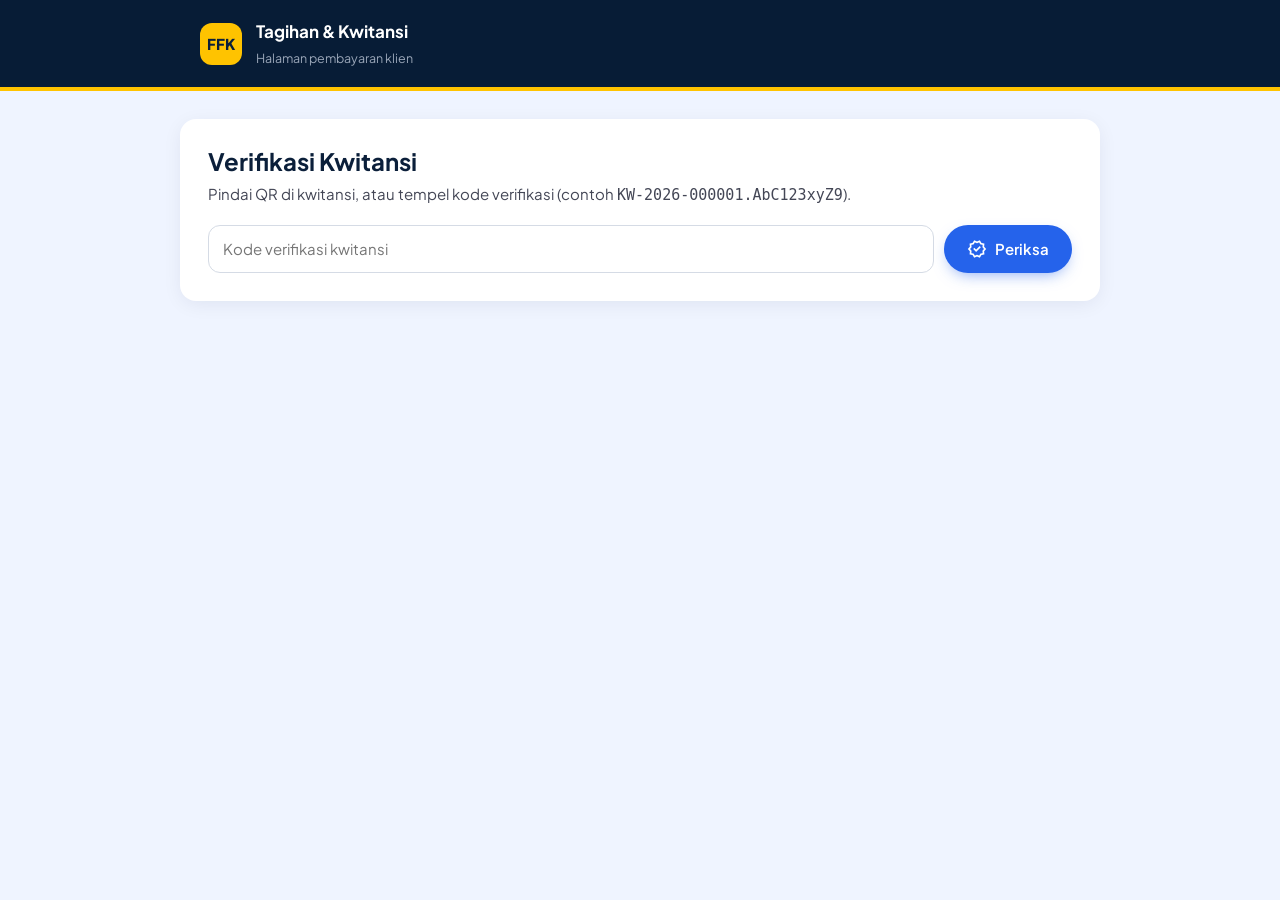
<file: bayar.html>
<!DOCTYPE html>
<html lang="id">
<head>
<meta charset="utf-8">
<meta name="viewport" content="width=device-width, initial-scale=1">
<title>Tagihan &amp; Kwitansi</title>
<meta name="robots" content="noindex, nofollow">
<meta name="referrer" content="no-referrer">
<meta name="theme-color" content="#0B1F3A">
<link rel="manifest" href="./manifest.json">
<link rel="icon" type="image/png" sizes="192x192" href="./icons/icon-192.png">
<link rel="preconnect" href="https://fonts.googleapis.com">
<link rel="preconnect" href="https://fonts.gstatic.com" crossorigin>
<link href="https://fonts.googleapis.com/css2?family=Plus+Jakarta+Sans:wght@400;500;600;700;800&display=swap" rel="stylesheet">
<link href="https://fonts.googleapis.com/css2?family=Material+Symbols+Outlined:opsz,wght,FILL,GRAD@20..48,400,0..1,0&display=block" rel="stylesheet">
<link rel="stylesheet" href="./assets/tema.css">
<style>
  body { background: var(--permukaan-rendah); }
  .atas { background: var(--navy-2); color: #fff; border-bottom: 4px solid var(--kuning); }
  .atas .wadah { display: flex; align-items: center; gap: 14px; padding: 18px 20px; }
  .wadah { max-width: 920px; margin: 0 auto; padding: 0 20px; }
  .logo { width: 42px; height: 42px; border-radius: 12px; background: var(--kuning); color: var(--navy); display: grid; place-items: center; font-weight: 800; }
  .atas b { display: block; font-size: 17px; } .atas small { color: var(--redup-navy); }
  .isi { padding: 28px 0 60px; display: flex; flex-direction: column; gap: 20px; }
  .kartu { padding: 22px; }
  @media (min-width: 640px) { .kartu { padding: 28px; } }
  h1 { font-size: 24px; } h2 { font-size: 18px; margin-bottom: 14px; }
  .ringkas { display: grid; grid-template-columns: repeat(auto-fit, minmax(160px, 1fr)); gap: 12px; }
  .ringkas div { background: var(--permukaan-rendah); border-radius: 14px; padding: 14px 16px; }
  .ringkas small { display: block; font-size: 12px; color: var(--abu); font-weight: 600; }
  .ringkas b { font-size: 19px; color: var(--navy); }
  .tagihan { display: flex; align-items: center; gap: 14px; padding: 14px 4px; border-bottom: 1px solid var(--garis); }
  .tagihan:last-child { border-bottom: 0; }
  .tagihan input[type=checkbox] { width: 20px; height: 20px; accent-color: var(--utama); flex-shrink: 0; }
  .tagihan .nama { flex: 1; min-width: 0; }
  .tagihan .nama b { display: block; color: var(--navy); }
  .tagihan .nama small { color: var(--abu); }
  .tagihan .jml { font-weight: 800; color: var(--navy); white-space: nowrap; text-align: right; }
  .rekening { display: flex; align-items: center; justify-content: space-between; gap: 12px; flex-wrap: wrap; padding: 14px 16px; border-radius: 14px; background: #FFF4D6; color: #4A3700; font-weight: 600; }
  .grid-form { display: grid; gap: 16px; grid-template-columns: 1fr; }
  @media (min-width: 640px) { .grid-form { grid-template-columns: 1fr 1fr; } .penuh { grid-column: 1 / -1; } }
  .unggah { border: 2px dashed #B5C7EA; border-radius: 14px; padding: 20px; text-align: center; cursor: pointer; background: #F8FAFF; display: flex; flex-direction: column; align-items: center; gap: 6px; }
  .unggah:hover, .unggah.seret { border-color: var(--utama); background: var(--biru-muda); }
  .unggah img { max-height: 180px; border-radius: 10px; margin-top: 8px; }
  .trx { display: flex; align-items: center; justify-content: space-between; gap: 12px; padding: 14px 0; border-bottom: 1px solid var(--garis); flex-wrap: wrap; }
  .trx:last-child { border-bottom: 0; }
  .total-pilih { display: flex; justify-content: space-between; align-items: center; padding: 14px 16px; border-radius: 14px; background: var(--navy); color: #fff; margin-top: 12px; }
  .total-pilih b { font-size: 20px; color: var(--kuning); }
  .hasil-verif { text-align: center; display: flex; flex-direction: column; align-items: center; gap: 12px; padding: 36px 20px; }
  .hasil-verif .ikon { width: 84px; height: 84px; border-radius: 50%; display: grid; place-items: center; }
  .hasil-verif .ikon .ms { font-size: 46px; }
  .valid .ikon { background: var(--hijau-muda); color: var(--hijau); } .tidak .ikon { background: var(--merah-muda); color: var(--merah); }
  .info-baris { display: grid; grid-template-columns: auto 1fr; gap: 6px 18px; text-align: left; font-size: 14px; }
  .info-baris span { color: var(--abu); } .info-baris b { color: var(--navy); }
  .kosong { text-align: center; color: var(--abu); padding: 18px; }
</style>
<script src="./config.js"></script>
<script src="./assets/api.js" defer></script>
<script src="./assets/kwitansi.js" defer></script>
</head>
<body>
<header class="atas"><div class="wadah"><span class="logo" id="logo">FFK</span><div><b id="nama-usaha">Tagihan &amp; Kwitansi</b><small id="sub-usaha">Halaman pembayaran klien</small></div></div></header>
<main class="wadah isi" id="utama" aria-live="polite">
  <div class="kartu skeleton" style="height:180px"></div>
</main>
<div class="toast-wadah" id="toast" aria-live="polite"></div>
<script>
(function () {
  'use strict';
  var $ = function (s, r) { return (r || document).querySelector(s); };
  var TOKEN = '', DATA = null, BUKTI = null;
  function toast(pesan, jenis) {
    var t = document.createElement('div'); t.className = 'toast ' + (jenis || 'sukses');
    t.innerHTML = '<span class="ms">' + (jenis === 'galat' ? 'error' : 'check_circle') + '</span><span></span>'; t.lastChild.textContent = pesan;
    $('#toast').appendChild(t); setTimeout(function () { t.remove(); }, 4500);
  }
  function lencana(st) {
    var w = { 'Lunas': 'hijau', 'Gratis': 'hijau', 'Terverifikasi': 'hijau', 'Menunggu Verifikasi': 'kuning', 'Menunggu': 'kuning', 'Terlambat': 'merah', 'Ditolak': 'merah', 'Belum Bayar': 'oranye' }[st] || 'abu';
    return '<span class="lencana ' + w + '">' + API.esc(st) + '</span>';
  }
  function mulai() {
    if (!window.API) return setTimeout(mulai, 30);
    var h = location.hash || '';
    if (h.indexOf('#t=') === 0) { TOKEN = decodeURIComponent(h.slice(3)); muatTagihan(); }
    else if (h.indexOf('#kwitansi=') === 0) verifikasi(decodeURIComponent(h.slice(10)));
    else formVerifikasi();
    window.addEventListener('hashchange', function () { location.reload(); });
  }

  /* ---------- verifikasi kwitansi (publik) ---------- */
  function formVerifikasi(pesan) {
    $('#utama').innerHTML = '<div class="kartu"><h1 style="margin-bottom:6px">Verifikasi Kwitansi</h1><p style="color:var(--abu-2);margin-bottom:18px">Pindai QR di kwitansi, atau tempel kode verifikasi (contoh <code>KW-2026-000001.AbC123xyZ9</code>).</p>' +
      (pesan ? '<p class="lencana merah" style="margin-bottom:12px">' + API.esc(pesan) + '</p>' : '') +
      '<form id="f-verif" style="display:flex;gap:10px;flex-wrap:wrap"><input class="input" id="kode" required style="flex:1;min-width:220px" placeholder="Kode verifikasi kwitansi" aria-label="Kode verifikasi kwitansi"><button class="btn btn-utama" type="submit"><span class="ms">verified</span>Periksa</button></form></div>';
    $('#f-verif').addEventListener('submit', function (e) { e.preventDefault(); location.hash = 'kwitansi=' + encodeURIComponent($('#kode').value.trim()); });
  }
  function verifikasi(kode) {
    API.get({ action: 'kwitansi.verify', kode: kode }).then(function (r) {
      if (!r.ok) return formVerifikasi(r.message);
      var d = r.data || {};
      $('#utama').innerHTML = '<div class="kartu hasil-verif ' + (d.valid ? 'valid' : 'tidak') + '"><span class="ikon"><span class="ms isi">' + (d.valid ? 'verified' : 'gpp_bad') + '</span></span>' +
        '<h1>' + (d.valid ? 'Kwitansi Asli' : 'Kwitansi Tidak Dikenal') + '</h1><p style="color:var(--abu-2)">' + API.esc(r.message) + '</p>' +
        (d.valid ? '<div class="info-baris"><span>Nomor</span><b>' + API.esc(d.noKwitansi) + '</b><span>Penerbit</span><b>' + API.esc(d.penerbit) + '</b><span>Atas nama</span><b>' + API.esc(d.nama) + '</b><span>Total</span><b>' + API.rupiah(d.total) +
          '</b><span>Tanggal verifikasi</span><b>' + API.tgl(d.tanggal, true) + '</b><span>Jumlah tagihan</span><b>' + d.jumlahTagihan + '</b></div>' : '') +
        '<a class="btn btn-garis" href="./bayar.html" style="margin-top:8px">Periksa kwitansi lain</a></div>';
      if (d.penerbit) $('#nama-usaha').textContent = d.penerbit;
    });
  }

  /* ---------- tagihan klien ---------- */
  function muatTagihan() {
    API.post('klien.tagihanSaya', { t: TOKEN, dev: API.devId() }).then(function (r) {
      if (!r.ok) { $('#utama').innerHTML = '<div class="kartu kosong"><span class="ms" style="font-size:44px;color:var(--merah)">link_off</span><h1 style="margin:8px 0">Tautan tidak dapat dibuka</h1><p>' + API.esc(r.message) + '</p></div>'; return; }
      DATA = r.data; render();
    });
  }
  function render() {
    var d = DATA, e = API.esc, u = d.usaha || {};
    $('#nama-usaha').textContent = u.nama || 'Tagihan'; $('#sub-usaha').textContent = u.alamat || '';
    var nm = String(u.nama || '').split(',')[0].trim().split(/\s+/).filter(function (k) { return /^[A-Za-z\u00C0-\u024F]/.test(k); }); $('#logo').textContent = nm.length ? nm.slice(0, 3).map(function (k) { return k[0]; }).join('').toUpperCase() : 'FFK';
    var belum = d.tagihan.filter(function (t) { return t.status === 'Belum Bayar' || t.status === 'Terlambat'; });
    var h = '<div class="kartu"><h1>Halo, ' + e(d.klien.nama) + '</h1><p style="color:var(--abu-2);margin:4px 0 18px">' + e(d.klien.instansi || '') + '</p><div class="ringkas">' +
      '<div><small>Belum dibayar</small><b>' + API.rupiah(d.ringkasan.tunggakan) + '</b></div><div><small>Menunggu verifikasi</small><b>' + API.rupiah(d.ringkasan.menunggu) + '</b></div><div><small>Sudah lunas</small><b>' + API.rupiah(d.ringkasan.lunas) + '</b></div></div></div>';
    h += '<section class="kartu" aria-labelledby="j-tagihan"><h2 id="j-tagihan">Daftar Tagihan</h2>' + (d.tagihan.length ? d.tagihan.map(function (t) {
      var bisa = t.status === 'Belum Bayar' || t.status === 'Terlambat';
      return '<label class="tagihan">' + (bisa ? '<input type="checkbox" class="pilih" value="' + e(t.id) + '" data-jumlah="' + Number(t.jumlah) + '" checked>' : '<span class="ms" style="color:var(--hijau);width:20px">' + (t.status === 'Menunggu Verifikasi' ? 'hourglass_top' : 'check_circle') + '</span>') +
        '<span class="nama"><b>' + e(t.nama_tagihan) + '</b><small>Jatuh tempo ' + API.tgl(t.jatuh_tempo, true) + (Number(t.potongan) ? ' · potongan ' + API.rupiah(t.potongan) : '') + (t.keterangan ? ' · ' + e(t.keterangan) : '') + '</small></span>' +
        '<span class="jml">' + API.rupiah(t.jumlah) + '<br>' + lencana(t.status) + '</span></label>';
    }).join('') : '<p class="kosong">Belum ada tagihan.</p>') + '</section>';
    if (belum.length) {
      h += '<section class="kartu" aria-labelledby="j-bayar"><h2 id="j-bayar">Kirim Bukti Pembayaran</h2>' +
        (u.rekening ? '<div class="rekening"><span><span class="ms" style="vertical-align:-5px">account_balance</span> Transfer ke: ' + e(u.rekening) + '</span><button class="btn btn-kecil btn-garis" type="button" id="salin-rek"><span class="ms">content_copy</span>Salin</button></div>' : '') +
        '<div class="total-pilih"><span>Total dipilih (<span id="n-pilih">0</span> tagihan)</span><b id="total-pilih">Rp 0</b></div>' +
        '<form id="f-bayar" class="grid-form" style="margin-top:18px" novalidate>' +
        '<div class="bidang"><label for="b-jumlah">Nominal ditransfer</label><input id="b-jumlah" inputmode="numeric" required></div>' +
        '<div class="bidang"><label for="b-tgl">Tanggal transfer</label><input id="b-tgl" type="date" required></div>' +
        '<div class="bidang"><label for="b-metode">Metode</label><select id="b-metode"><option>Transfer</option><option>QRIS</option><option>Tunai</option><option>Lainnya</option></select></div>' +
        '<div class="bidang"><label for="b-ref">No. referensi (opsional)</label><input id="b-ref" maxlength="60"></div>' +
        '<div class="bidang penuh"><span class="label">Bukti transfer (JPG/PNG/PDF, maks. 2 MB)</span><label class="unggah" id="zona" tabindex="0"><span class="ms" style="font-size:34px;color:var(--utama)">upload_file</span><b>Pilih atau seret berkas ke sini</b><small style="color:var(--abu)" id="nama-berkas">Belum ada berkas</small><input type="file" id="b-file" accept="image/jpeg,image/png,image/webp,application/pdf" class="sr-only"></label></div>' +
        '<div class="bidang penuh"><label for="b-cat">Catatan (opsional)</label><textarea id="b-cat" maxlength="300" style="min-height:80px"></textarea></div>' +
        '<div class="penuh"><button class="btn btn-utama" type="submit" id="kirim-bukti"><span class="ms">send</span>Kirim Bukti Pembayaran</button></div></form></section>';
    }
    h += '<section class="kartu" aria-labelledby="j-riwayat"><h2 id="j-riwayat">Riwayat Pembayaran &amp; Kwitansi</h2>' + (d.transaksi.length ? d.transaksi.map(function (x) {
      return '<div class="trx"><div><b style="color:var(--navy)">' + API.rupiah(x.jumlah) + '</b> ' + lencana(x.status) + '<br><small style="color:var(--abu)">' + API.tgl(x.tanggal_bayar, true) + ' · ' + e(x.item.map(function (i) { return i.nama_tagihan; }).join(', ')) +
        (x.status === 'Ditolak' && x.catatan ? '<br><span style="color:var(--merah)">Alasan: ' + e(x.catatan) + '</span>' : '') + '</small></div>' +
        (x.status === 'Terverifikasi' && x.no_kwitansi ? '<button class="btn btn-kecil btn-navy" type="button" data-kw="' + e(x.pembayaranId) + '"><span class="ms">download</span>Kwitansi ' + e(x.no_kwitansi) + '</button>' : '') + '</div>';
    }).join('') : '<p class="kosong">Belum ada pembayaran.</p>') + '</section>';
    $('#utama').innerHTML = h;
    pasang();
  }
  function hitung() {
    var cb = Array.prototype.slice.call(document.querySelectorAll('.pilih:checked')), t = cb.reduce(function (s, c) { return s + Number(c.getAttribute('data-jumlah')); }, 0);
    if (!$('#total-pilih')) return;
    $('#total-pilih').textContent = API.rupiah(t); $('#n-pilih').textContent = cb.length;
    $('#b-jumlah').value = t ? t.toLocaleString('id-ID') : '';
  }
  function pasang() {
    document.querySelectorAll('.pilih').forEach(function (c) { c.addEventListener('change', hitung); });
    document.querySelectorAll('[data-kw]').forEach(function (b) {
      b.addEventListener('click', function () {
        b.disabled = true;
        API.post('klien.kwitansi', { t: TOKEN, pembayaranId: b.getAttribute('data-kw'), dev: API.devId() }).then(function (r) {
          if (!r.ok) { b.disabled = false; return toast(r.message, 'galat'); }
          return Kwitansi.unduh(r.data).then(function () { b.disabled = false; toast('Kwitansi diunduh.'); });
        }).catch(function (e) { b.disabled = false; toast(e.message, 'galat'); });
      });
    });
    var f = $('#f-bayar'); if (!f) return;
    $('#b-tgl').value = new Date(Date.now() - new Date().getTimezoneOffset() * 60000).toISOString().slice(0, 10);
    $('#b-tgl').max = $('#b-tgl').value;
    hitung();
    if ($('#salin-rek')) $('#salin-rek').addEventListener('click', function () { var t = DATA.usaha.rekening; (navigator.clipboard ? navigator.clipboard.writeText(t) : Promise.reject()).then(function () { toast('Nomor rekening disalin.'); }, function () { toast(t); }); });
    var zona = $('#zona'), file = $('#b-file');
    var pilih = function (fl) {
      if (!fl) return;
      if (fl.size > 8 * 1024 * 1024) return toast('Berkas terlalu besar. Maksimal 2 MB setelah dikompres.', 'galat');
      API.kompresGambar(fl, 1600, .8).then(function (b) {
        if (b.ukuran > 2 * 1024 * 1024) { BUKTI = null; $('#nama-berkas').textContent = 'Berkas ' + (b.ukuran / 1048576).toFixed(1) + ' MB melebihi batas 2 MB.'; return toast('Berkas melebihi 2 MB. Kecilkan atau potong gambar.', 'galat'); }
        BUKTI = b; $('#nama-berkas').textContent = fl.name + ' · ' + Math.max(1, Math.round(b.ukuran / 1024)) + ' KB';
        var lama = zona.querySelector('img'); if (lama) lama.remove();
        if (/^image/.test(b.mime)) { var im = document.createElement('img'); im.alt = 'Pratinjau bukti'; im.src = 'data:' + b.mime + ';base64,' + b.b64; zona.appendChild(im); }
      }).catch(function (e) { toast(e.message, 'galat'); });
    };
    file.addEventListener('change', function () { pilih(file.files[0]); });
    zona.addEventListener('keydown', function (e) { if (e.key === 'Enter' || e.key === ' ') { e.preventDefault(); file.click(); } });
    ['dragover', 'dragenter'].forEach(function (ev) { zona.addEventListener(ev, function (e) { e.preventDefault(); zona.classList.add('seret'); }); });
    ['dragleave', 'drop'].forEach(function (ev) { zona.addEventListener(ev, function (e) { e.preventDefault(); zona.classList.remove('seret'); }); });
    zona.addEventListener('drop', function (e) { pilih(e.dataTransfer.files[0]); });
    f.addEventListener('submit', function (e) {
      e.preventDefault();
      var ids = Array.prototype.map.call(document.querySelectorAll('.pilih:checked'), function (c) { return c.value; });
      if (!ids.length) return toast('Centang minimal satu tagihan.', 'galat');
      if (!BUKTI) return toast('Unggah bukti transfer terlebih dahulu.', 'galat');
      var tb = $('#kirim-bukti'); tb.disabled = true; tb.innerHTML = '<span class="ms putar">progress_activity</span>Mengirim…';
      API.post('klien.kirimBukti', { t: TOKEN, dev: API.devId(), tagihanIds: ids, jumlah: $('#b-jumlah').value.replace(/[^\d]/g, ''), tanggalBayar: $('#b-tgl').value,
        metode: $('#b-metode').value, noReferensi: $('#b-ref').value, catatan: $('#b-cat').value, bukti: { nama: BUKTI.nama, mime: BUKTI.mime, b64: BUKTI.b64 } }, { tanpaDedupe: true, timeout: 90000 }).then(function (r) {
        if (!r.ok) { tb.disabled = false; tb.innerHTML = '<span class="ms">send</span>Kirim Bukti Pembayaran'; return toast(r.message, 'galat'); }
        BUKTI = null; toast(r.message); muatTagihan(); window.scrollTo({ top: 0, behavior: 'smooth' });
      });
    });
  }
  if (document.readyState === 'loading') document.addEventListener('DOMContentLoaded', mulai); else mulai();
})();
</script>
</body>
</html>
</file>
<file: assets/tema.css>
/* tema.css — token desain "Luminous Professionalism" (dipakai index, bayar, admin)
 * Kontras sudah diuji WCAG AA: teks di atas kuning/biru terang memakai navy, label kecil memakai amber gelap. */
:root {
  --navy: #0B1F3A; --navy-2: #071C36; --navy-3: #13294A;
  --utama: #2563EB; --utama-hover: #1D4ED8; --utama-tua: #004AC6;
  --biru-terang: #3B9BFF; --kuning: #FFC300; --kuning-redup: #F8BE00; --amber: #8A5A00;
  --krem: #FDF8F0; --biru-muda: #EAF3FF; --permukaan: #F8F9FF; --permukaan-rendah: #EFF4FF; --permukaan-tinggi: #E0E9F9;
  --putih: #FFFFFF; --teks: #131C28; --abu: #5B6472; --abu-2: #434655; --garis: #E3E8EF; --redup-navy: #9AA6B8;
  --hijau: #0F7B3F; --hijau-muda: #E7F6EE; --merah: #B42318; --merah-muda: #FDECEA; --oranye: #9A4D00; --oranye-muda: #FFF1DD;
  --radius: 16px; --radius-sm: 10px; --radius-lg: 24px;
  --bayang: 0 4px 20px -2px rgba(11, 31, 58, .08); --bayang-tinggi: 0 18px 40px -12px rgba(11, 31, 58, .22);
  --font: 'Plus Jakarta Sans', system-ui, -apple-system, 'Segoe UI', Roboto, sans-serif; --font-aksen: 'Caveat', 'Segoe Script', cursive;
  --transisi: .2s ease;
}
*, *::before, *::after { box-sizing: border-box; }
[hidden] { display: none !important; }
html { -webkit-text-size-adjust: 100%; scroll-behavior: smooth; }
body { margin: 0; font-family: var(--font); font-size: 15px; line-height: 1.6; color: var(--teks); background: var(--permukaan); -webkit-font-smoothing: antialiased; }
img { max-width: 100%; display: block; }
a { color: var(--utama-hover); }
button, input, select, textarea { font: inherit; color: inherit; }
h1, h2, h3, h4 { color: var(--navy); margin: 0; line-height: 1.2; }
p { margin: 0; }
:focus-visible { outline: 3px solid var(--utama); outline-offset: 2px; border-radius: 6px; }
.sr-only { position: absolute !important; width: 1px; height: 1px; padding: 0; margin: -1px; overflow: hidden; clip: rect(0, 0, 0, 0); white-space: nowrap; border: 0; }
.ms { font-family: 'Material Symbols Outlined'; font-weight: normal; font-style: normal; font-size: 20px; line-height: 1; letter-spacing: normal; text-transform: none;
  display: inline-block; white-space: nowrap; direction: ltr; -webkit-font-feature-settings: 'liga'; font-feature-settings: 'liga'; -webkit-font-smoothing: antialiased;
  font-variation-settings: 'FILL' 0, 'wght' 400, 'GRAD' 0, 'opsz' 24; user-select: none; flex-shrink: 0; overflow: hidden; width: 1em; }
.ms.isi { font-variation-settings: 'FILL' 1, 'wght' 400, 'GRAD' 0, 'opsz' 24; }

/* tombol pil */
.btn { display: inline-flex; align-items: center; justify-content: center; gap: 8px; min-height: 44px; padding: 0 22px; border-radius: 999px; border: 1px solid transparent;
  font-weight: 600; font-size: 15px; line-height: 1; text-decoration: none; cursor: pointer; transition: background var(--transisi), transform var(--transisi), box-shadow var(--transisi), color var(--transisi); white-space: nowrap; }
.btn:disabled { opacity: .55; cursor: not-allowed; transform: none !important; }
.btn-utama { background: var(--utama); color: #fff; box-shadow: 0 6px 16px -6px rgba(37, 99, 235, .6); }
.btn-utama:hover:not(:disabled) { background: var(--utama-hover); transform: translateY(-1px); }
.btn-garis { background: var(--putih); color: var(--navy); border-color: rgba(115, 118, 134, .35); }
.btn-garis:hover:not(:disabled) { background: var(--permukaan-rendah); }
.btn-kuning { background: var(--kuning); color: var(--navy); }
.btn-kuning:hover:not(:disabled) { background: var(--kuning-redup); }
.btn-navy { background: var(--navy); color: #fff; }
.btn-navy:hover:not(:disabled) { background: var(--navy-3); }
.btn-bahaya { background: var(--merah); color: #fff; }
.btn-bahaya:hover:not(:disabled) { background: #912018; }
.btn-hijau { background: var(--hijau); color: #fff; }
.btn-teks { background: transparent; color: var(--utama-hover); padding: 0 10px; min-height: 36px; }
.btn-teks:hover:not(:disabled) { background: var(--permukaan-rendah); }
.btn-kecil { min-height: 36px; padding: 0 14px; font-size: 13.5px; }
.btn-ikon { width: 44px; min-height: 44px; padding: 0; border-radius: 999px; background: var(--putih); border: 1px solid rgba(115, 118, 134, .3); color: var(--navy); }
.btn-ikon:hover:not(:disabled) { background: var(--permukaan-rendah); }
.btn-ikon.kecil { width: 36px; min-height: 36px; }

/* kartu, chip, lencana */
.kartu { background: var(--putih); border-radius: var(--radius); box-shadow: var(--bayang); }
.chip { display: inline-flex; align-items: center; gap: 6px; padding: 6px 14px; border-radius: 999px; background: #D6E3FF; color: var(--navy); font-size: 12.5px; font-weight: 600; line-height: 1.3; }
.lencana { display: inline-flex; align-items: center; gap: 4px; padding: 3px 10px; border-radius: 999px; font-size: 11.5px; font-weight: 700; line-height: 1.4; white-space: nowrap; }
.lencana.biru { background: #DBE1FF; color: #003EA8; } .lencana.hijau { background: var(--hijau-muda); color: var(--hijau); }
.lencana.kuning { background: #FFDF9A; color: #4A3700; } .lencana.merah { background: var(--merah-muda); color: var(--merah); }
.lencana.abu { background: #E8ECF2; color: var(--abu-2); } .lencana.oranye { background: var(--oranye-muda); color: var(--oranye); }
.eyebrow { display: inline-flex; align-items: center; gap: 12px; font-size: 13px; font-weight: 700; letter-spacing: .12em; text-transform: uppercase; color: var(--amber); }
.eyebrow::before { content: ''; width: 16px; height: 4px; border-radius: 4px; background: var(--kuning-redup); }

/* formulir */
.bidang { display: flex; flex-direction: column; gap: 6px; }
.bidang > label, .label { font-size: 13.5px; font-weight: 600; color: var(--navy); }
.bidang .bantu { font-size: 12.5px; color: var(--abu); }
.input, .bidang input:not([type=checkbox]):not([type=radio]):not([type=file]):not([type=color]), .bidang select, .bidang textarea {
  width: 100%; min-height: 46px; padding: 11px 14px; border-radius: 12px; border: 1.5px solid #D5DBE5; background: var(--putih); font-size: 15px; transition: border-color var(--transisi), box-shadow var(--transisi); }
.bidang textarea { min-height: 120px; resize: vertical; line-height: 1.55; }
.input:focus, .bidang input:focus, .bidang select:focus, .bidang textarea:focus { outline: none; border-color: var(--utama); box-shadow: 0 0 0 4px rgba(37, 99, 235, .14); }
.bidang.salah input, .bidang.salah textarea, .bidang.salah select { border-color: var(--merah); background: #FFFBFA; }
.bidang .galat { display: none; align-items: center; gap: 6px; font-size: 12.5px; font-weight: 600; color: var(--merah); }
.bidang.salah .galat { display: flex; }
.saklar { position: relative; display: inline-flex; width: 46px; height: 26px; flex-shrink: 0; }
.saklar input { opacity: 0; width: 0; height: 0; position: absolute; }
.saklar span { position: absolute; inset: 0; border-radius: 99px; background: #C3C6D7; transition: background var(--transisi); cursor: pointer; }
.saklar span::after { content: ''; position: absolute; top: 3px; left: 3px; width: 20px; height: 20px; border-radius: 50%; background: #fff; box-shadow: 0 1px 3px rgba(0, 0, 0, .25); transition: transform var(--transisi); }
.saklar input:checked + span { background: var(--hijau); }
.saklar input:checked + span::after { transform: translateX(20px); }
.saklar input:focus-visible + span { outline: 3px solid var(--utama); outline-offset: 2px; }
.saklar input:disabled + span { opacity: .5; cursor: not-allowed; }

/* toast, modal, skeleton */
.toast-wadah { position: fixed; z-index: 9999; left: 50%; bottom: 24px; transform: translateX(-50%); display: flex; flex-direction: column; gap: 8px; width: min(92vw, 420px); pointer-events: none; }
.toast { pointer-events: auto; display: flex; align-items: flex-start; gap: 10px; padding: 12px 16px; border-radius: 14px; background: var(--navy); color: #fff; box-shadow: var(--bayang-tinggi); font-size: 14px; animation: masuk .25s ease; }
.toast.sukses .ms { color: #6EE7A8; } .toast.galat { background: #7A1A12; } .toast.galat .ms { color: #FFB4AB; }
@keyframes masuk { from { opacity: 0; transform: translateY(8px); } to { opacity: 1; transform: none; } }
.modal-latar { position: fixed; inset: 0; z-index: 900; background: rgba(7, 28, 54, .55); display: flex; align-items: center; justify-content: center; padding: 16px; animation: muncul .2s ease; }
@keyframes muncul { from { opacity: 0; } to { opacity: 1; } }
.modal { background: var(--putih); border-radius: 20px; width: min(100%, 560px); max-height: calc(100vh - 32px); overflow: auto; box-shadow: var(--bayang-tinggi); }
.modal.lebar { width: min(100%, 860px); }
.modal-kepala { display: flex; align-items: center; justify-content: space-between; gap: 12px; padding: 18px 22px; border-bottom: 1px solid var(--garis); position: sticky; top: 0; background: var(--putih); z-index: 1; }
.modal-kepala h3 { font-size: 18px; }
.modal-isi { padding: 20px 22px; display: flex; flex-direction: column; gap: 16px; }
.modal-kaki { display: flex; justify-content: flex-end; gap: 10px; padding: 16px 22px; border-top: 1px solid var(--garis); position: sticky; bottom: 0; background: var(--putih); flex-wrap: wrap; }
.skeleton { background: linear-gradient(90deg, #E8EEF8 25%, #F4F7FC 50%, #E8EEF8 75%); background-size: 200% 100%; animation: kilau 1.3s infinite; border-radius: 10px; }
@keyframes kilau { from { background-position: 200% 0; } to { background-position: -200% 0; } }
.putar { animation: putar 1s linear infinite; }
@keyframes putar { to { transform: rotate(360deg); } }
@media (prefers-reduced-motion: reduce) {
  *, *::before, *::after { animation-duration: .01ms !important; animation-iteration-count: 1 !important; transition-duration: .01ms !important; scroll-behavior: auto !important; }
}
</file>
